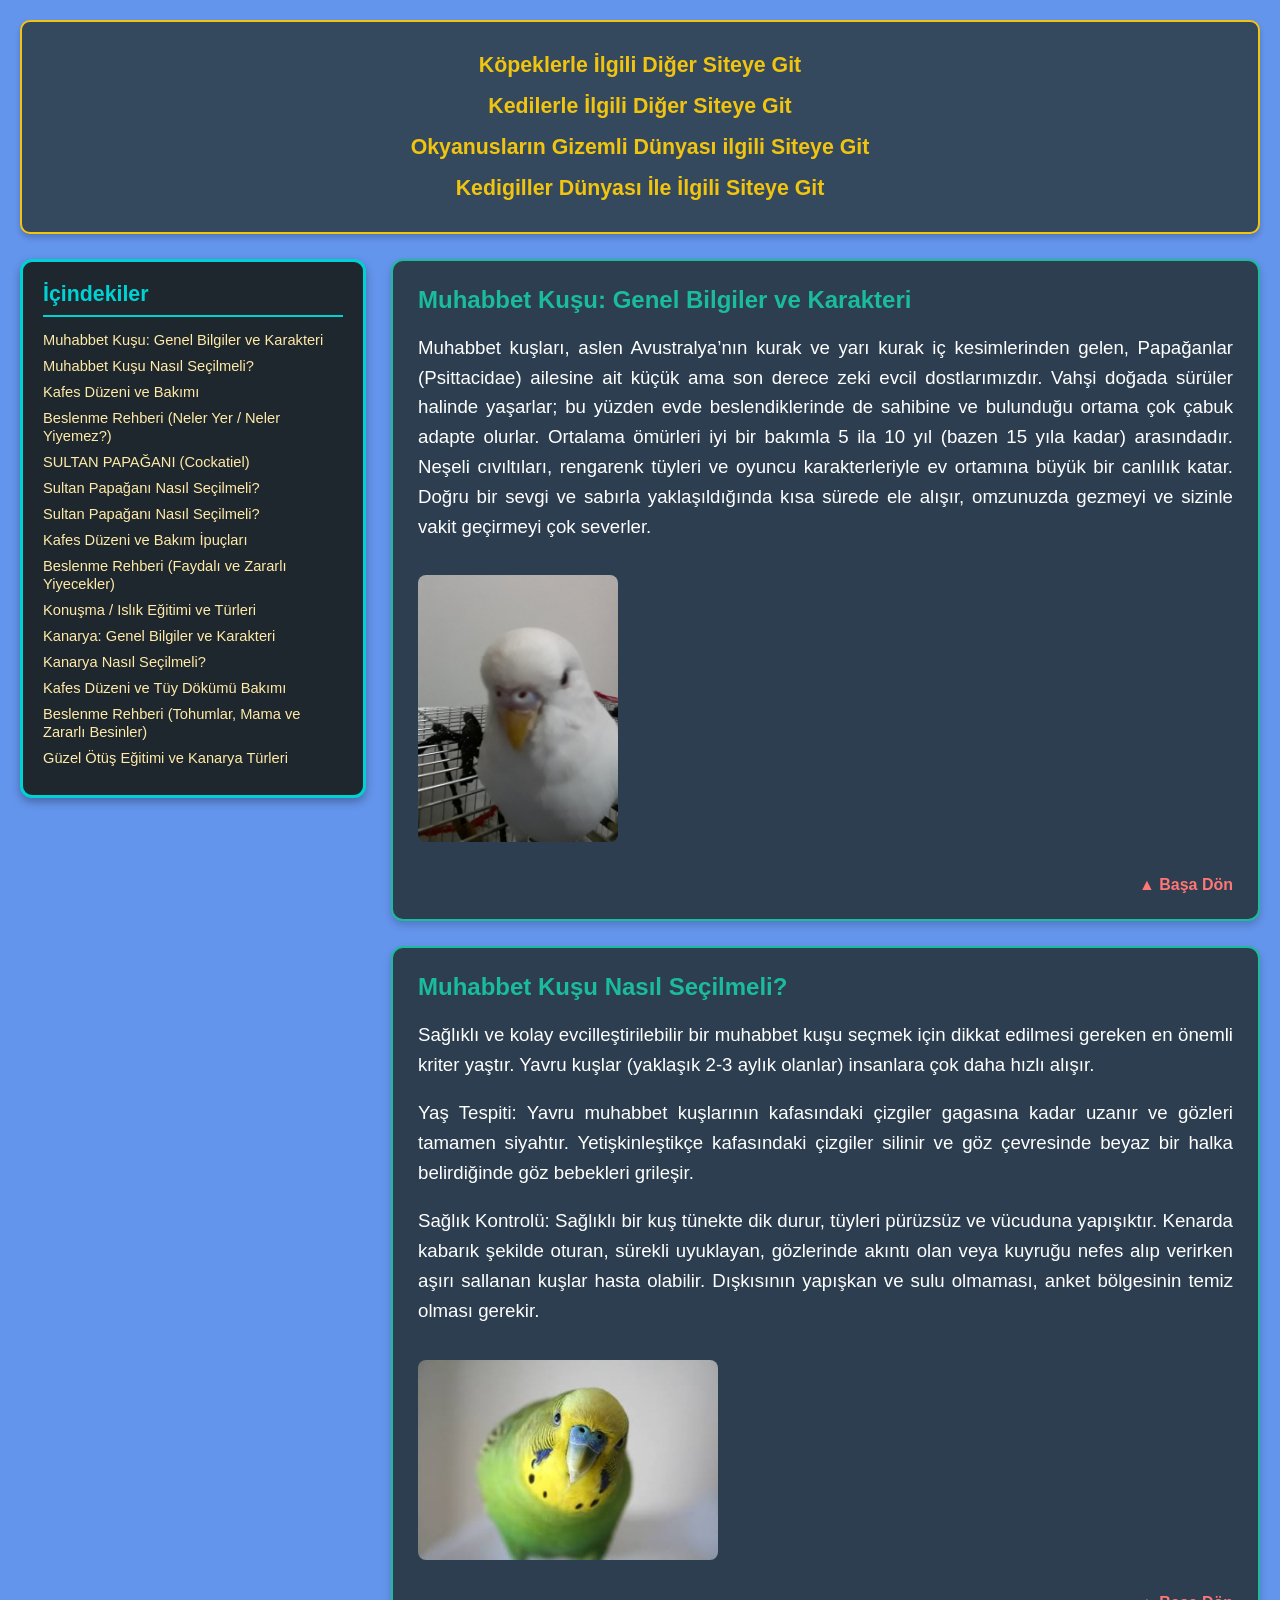
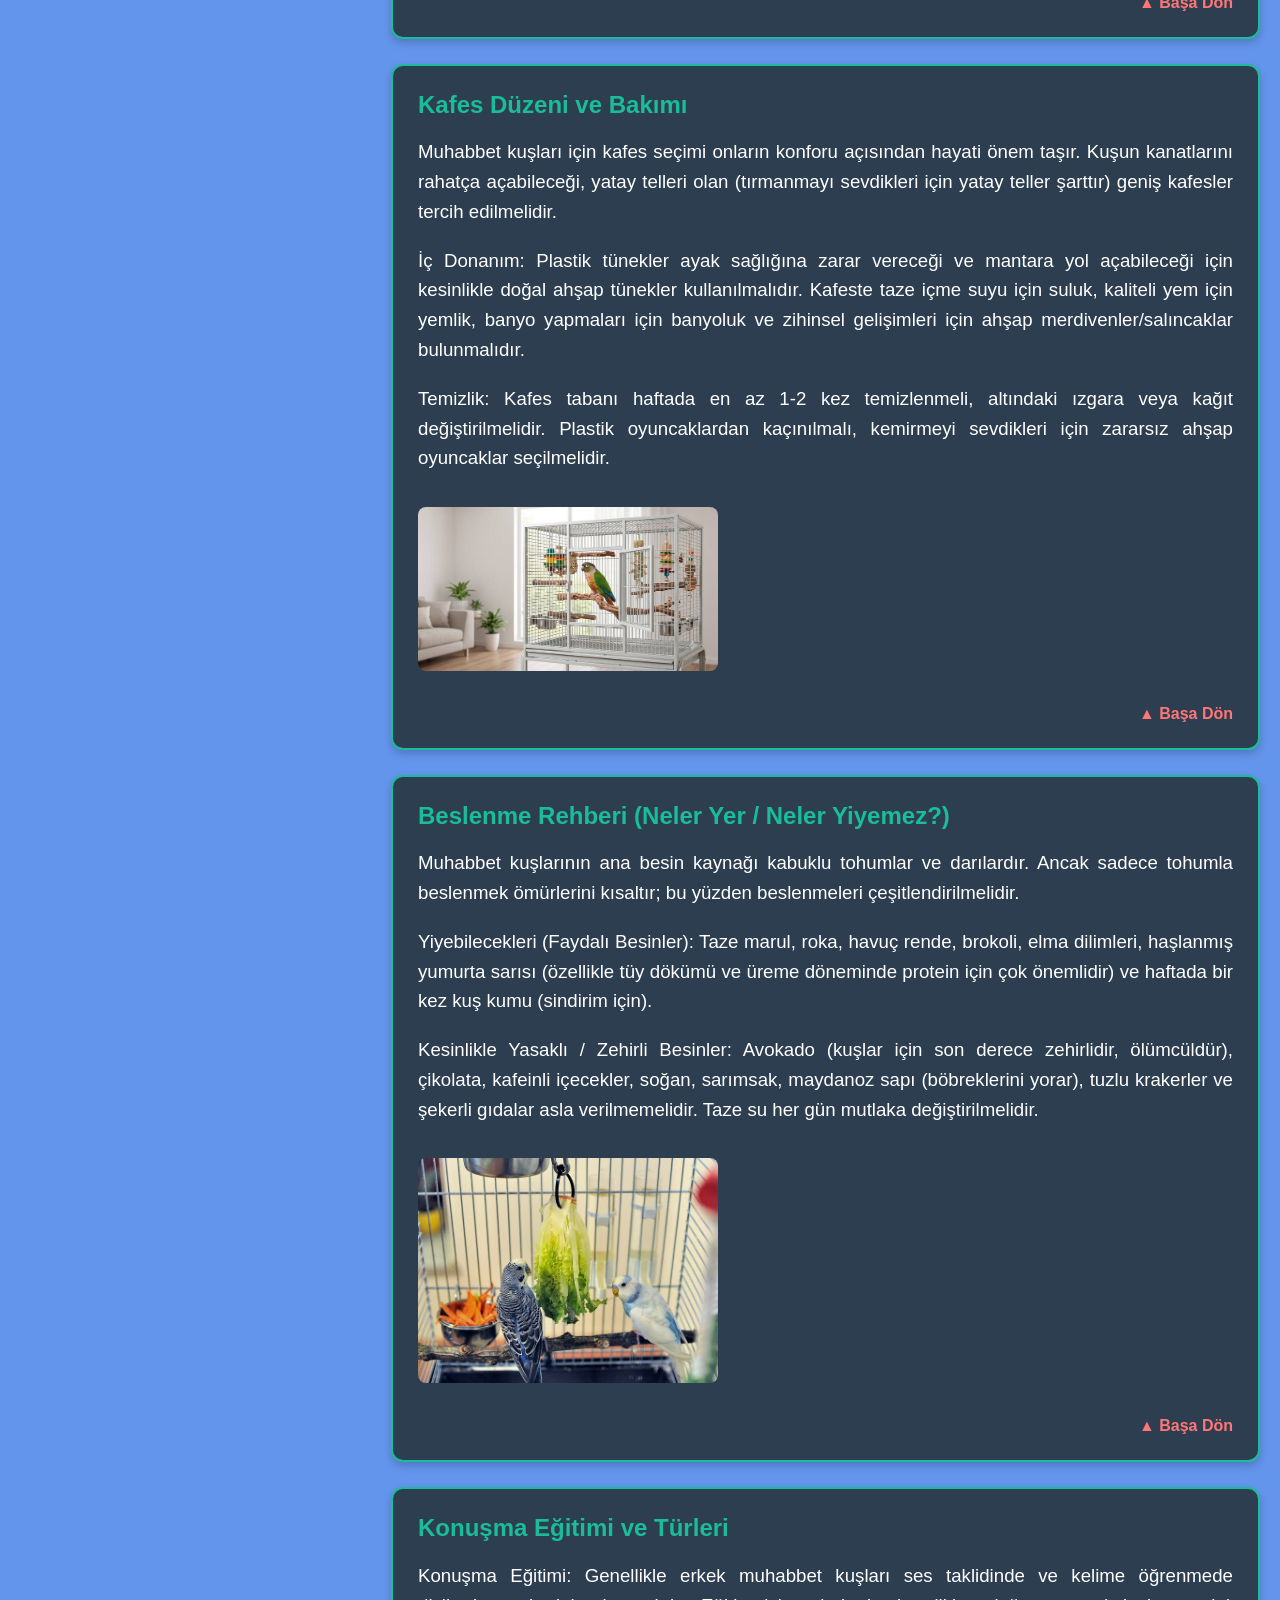
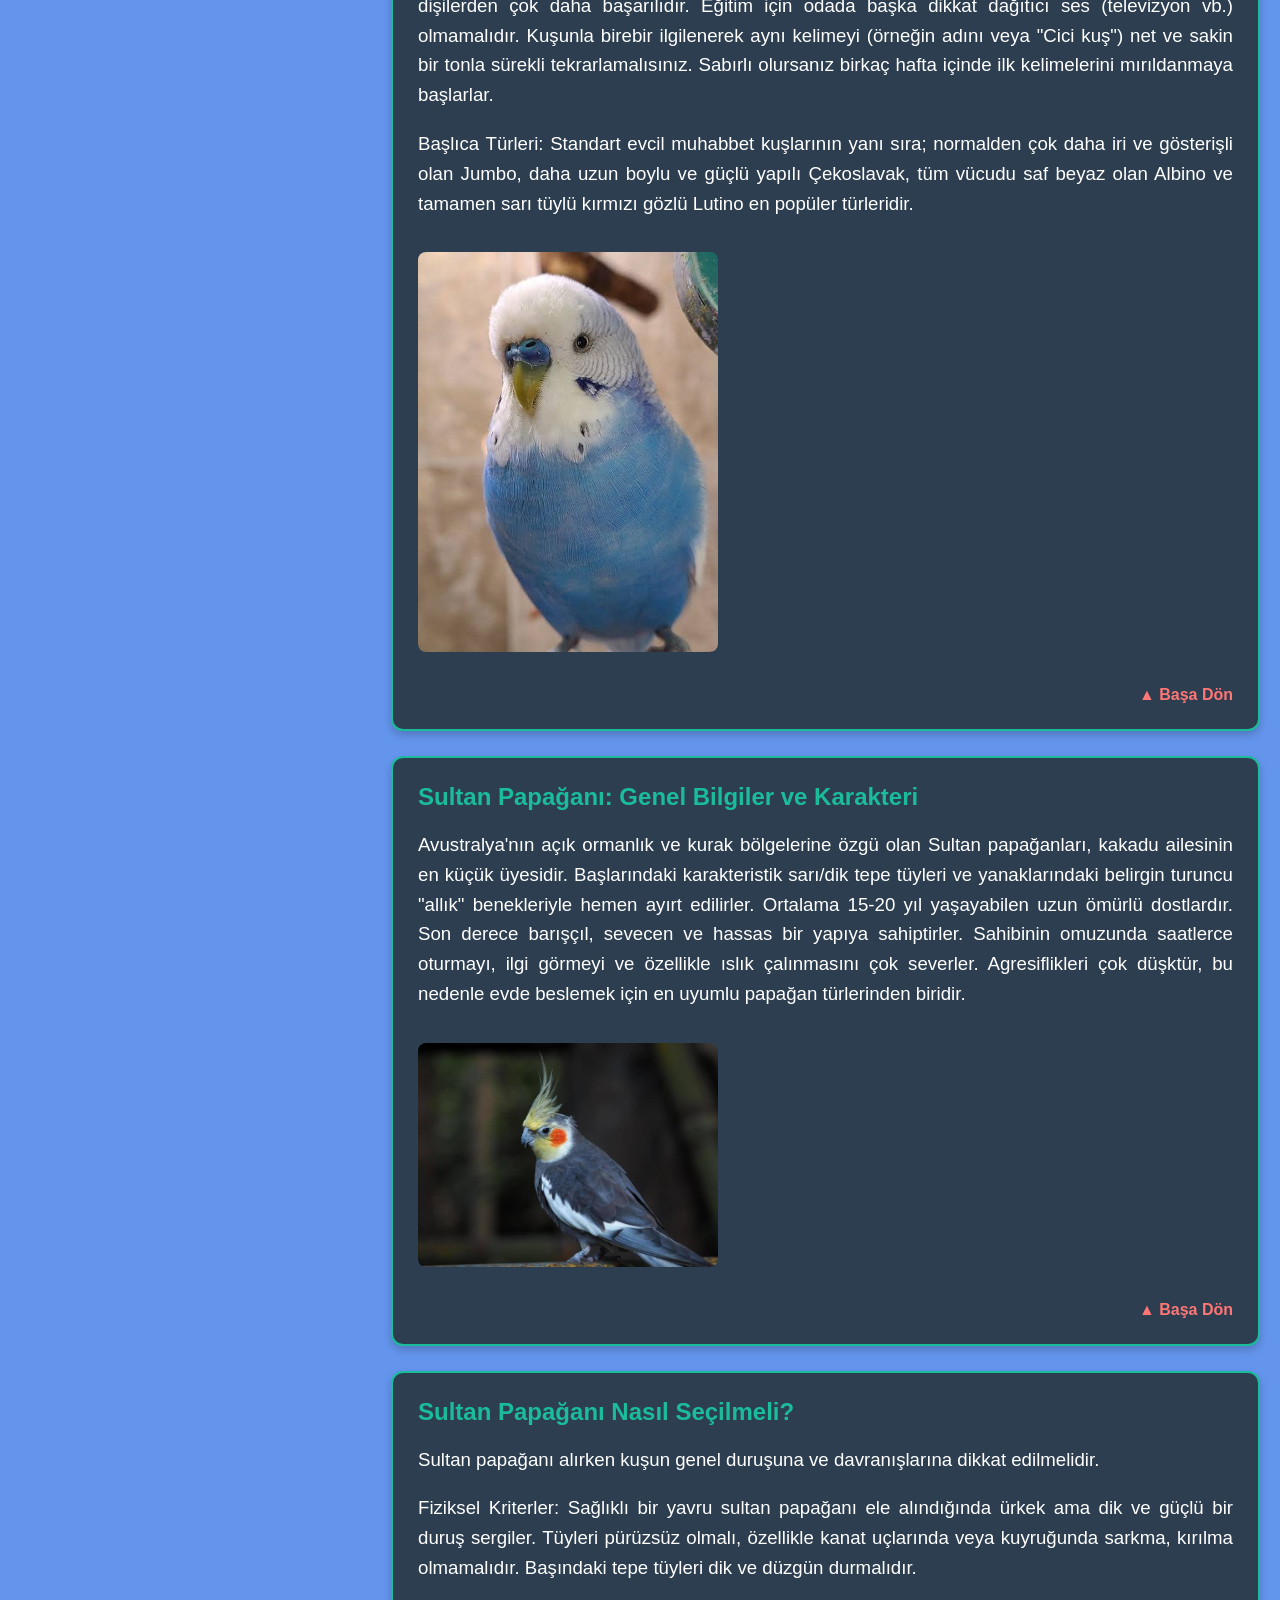
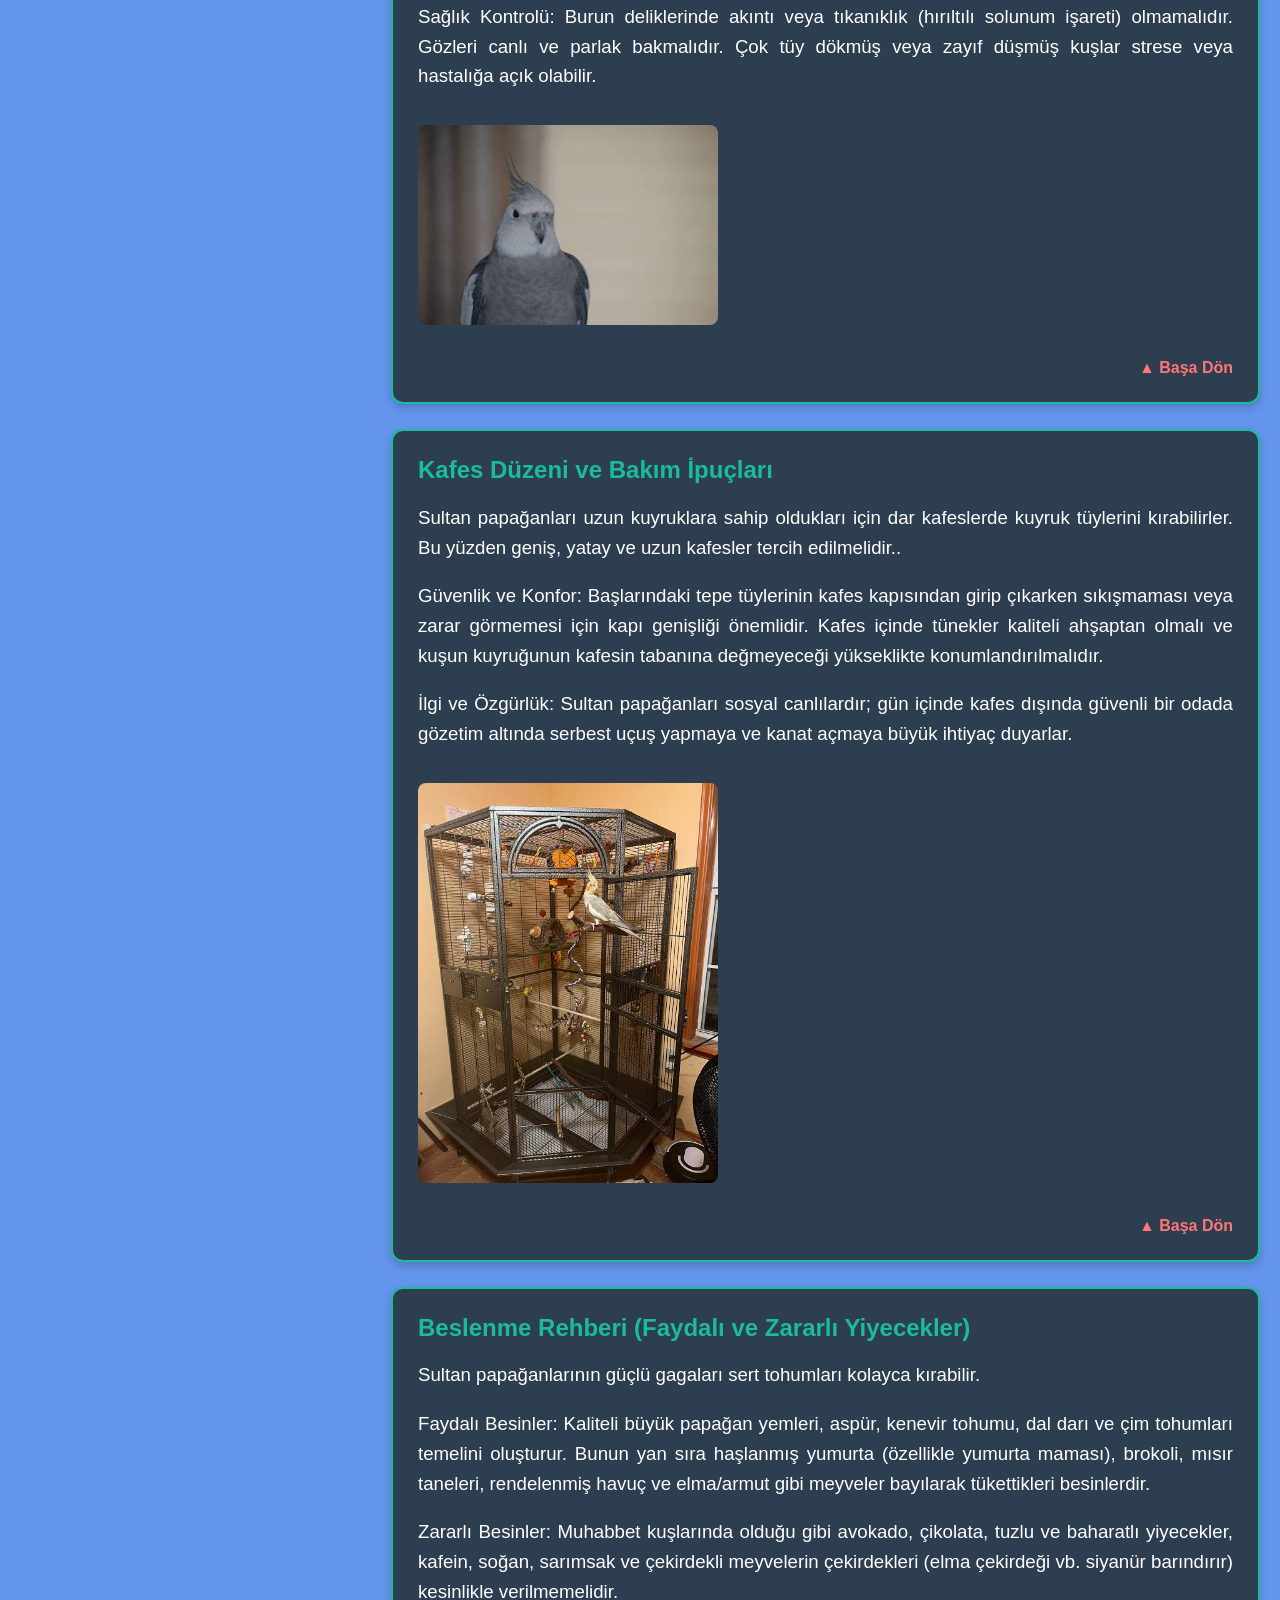
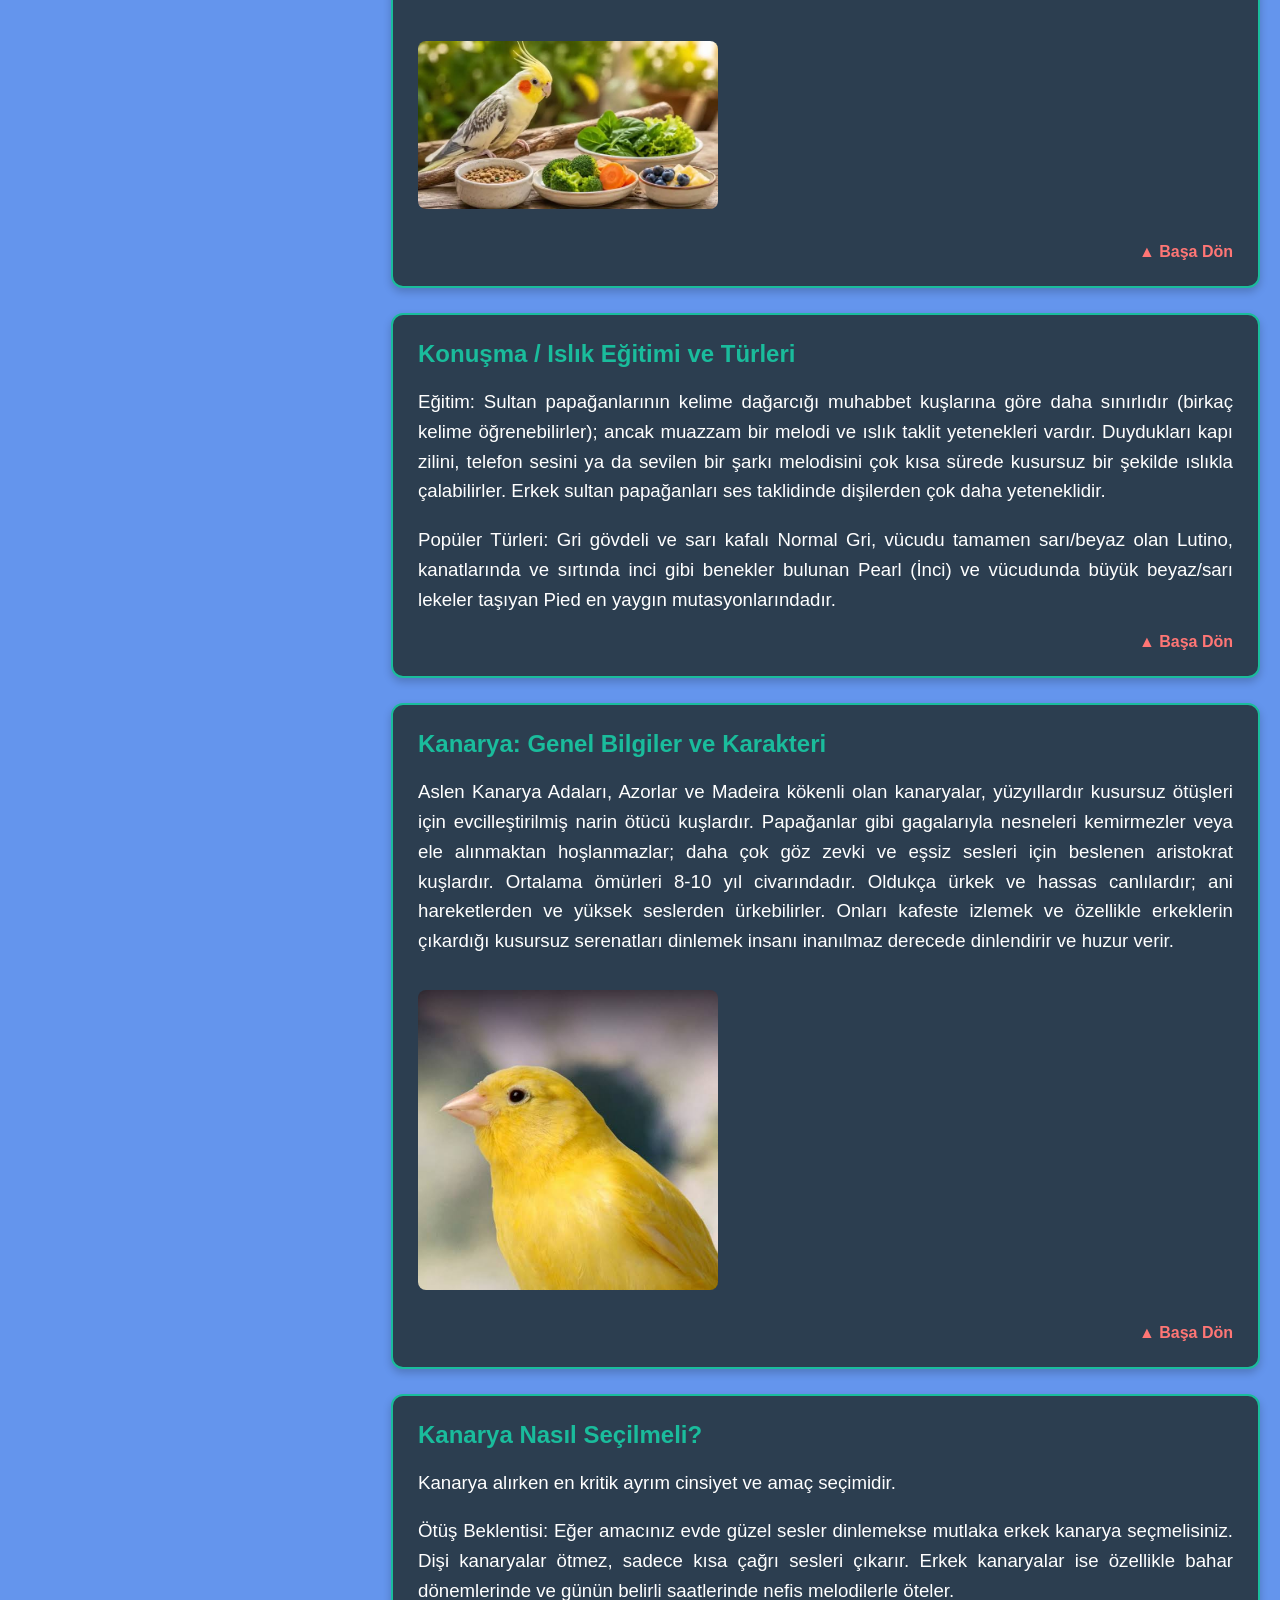
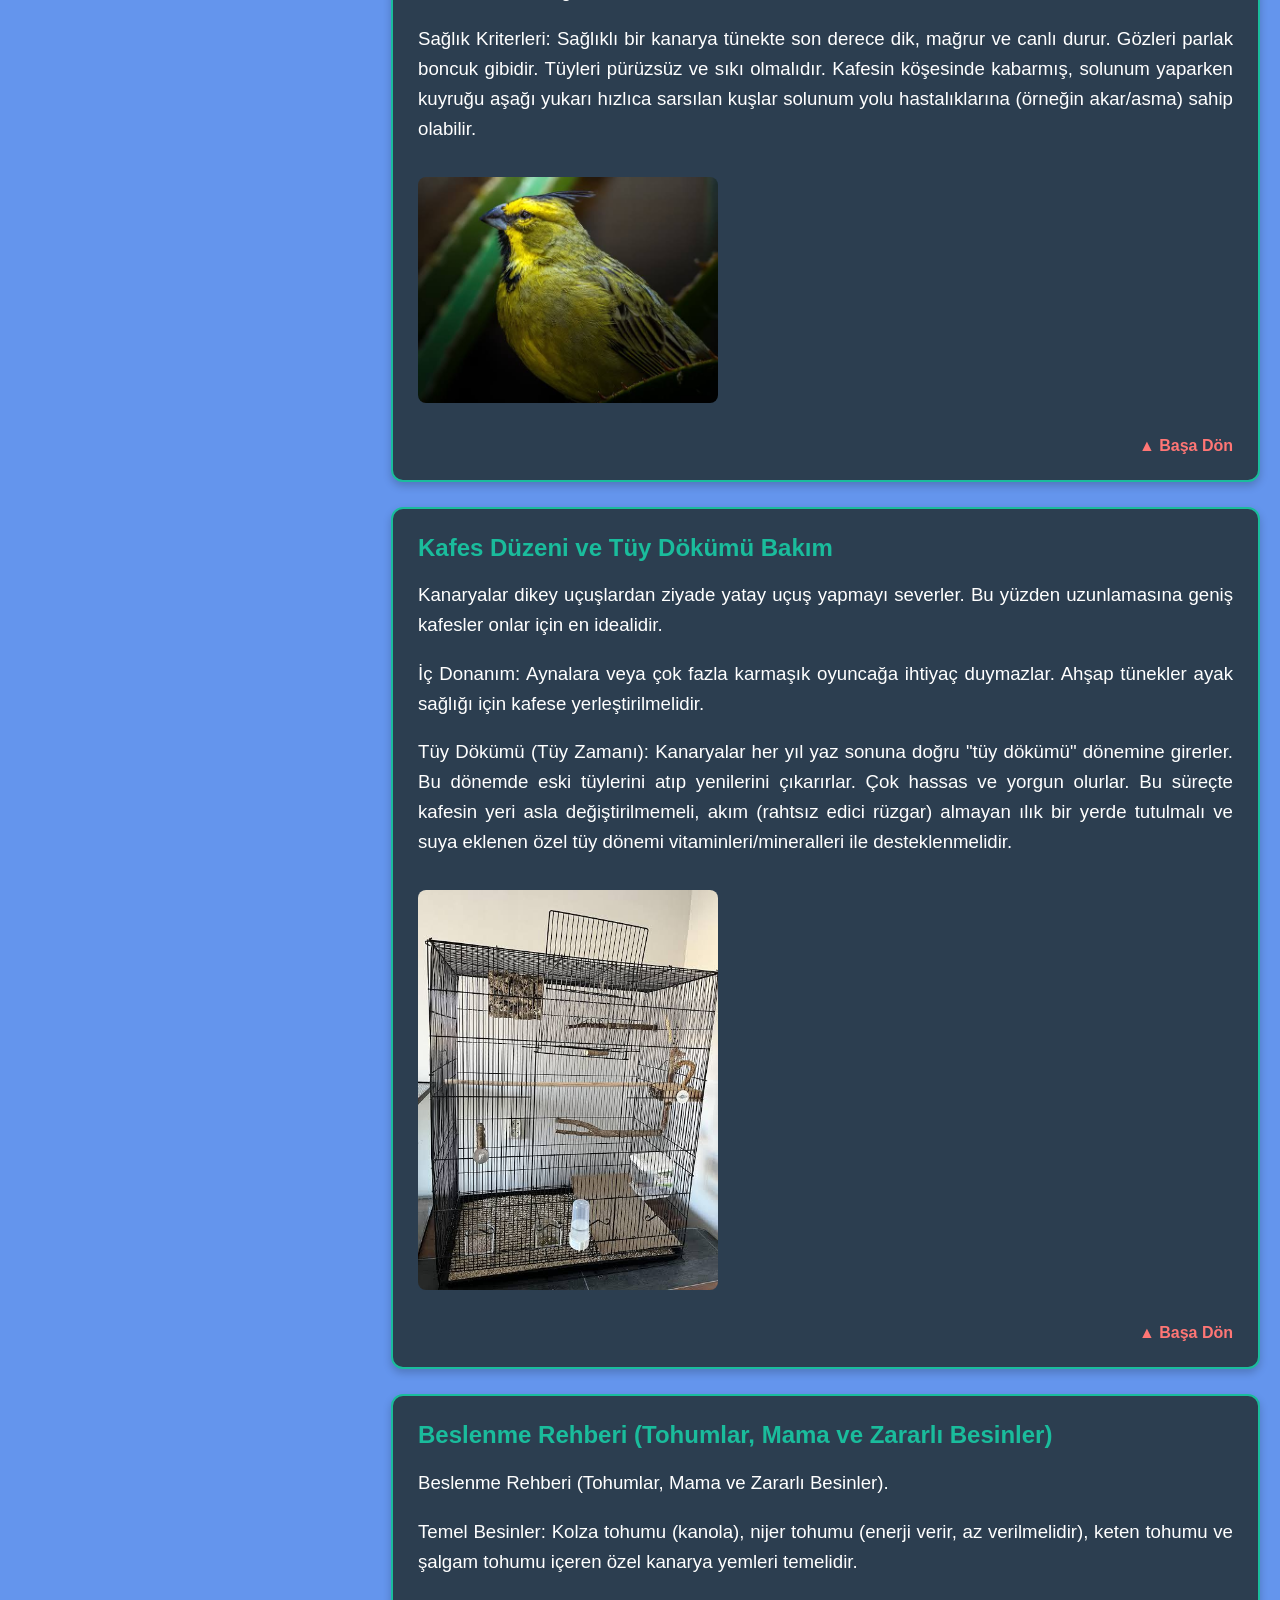
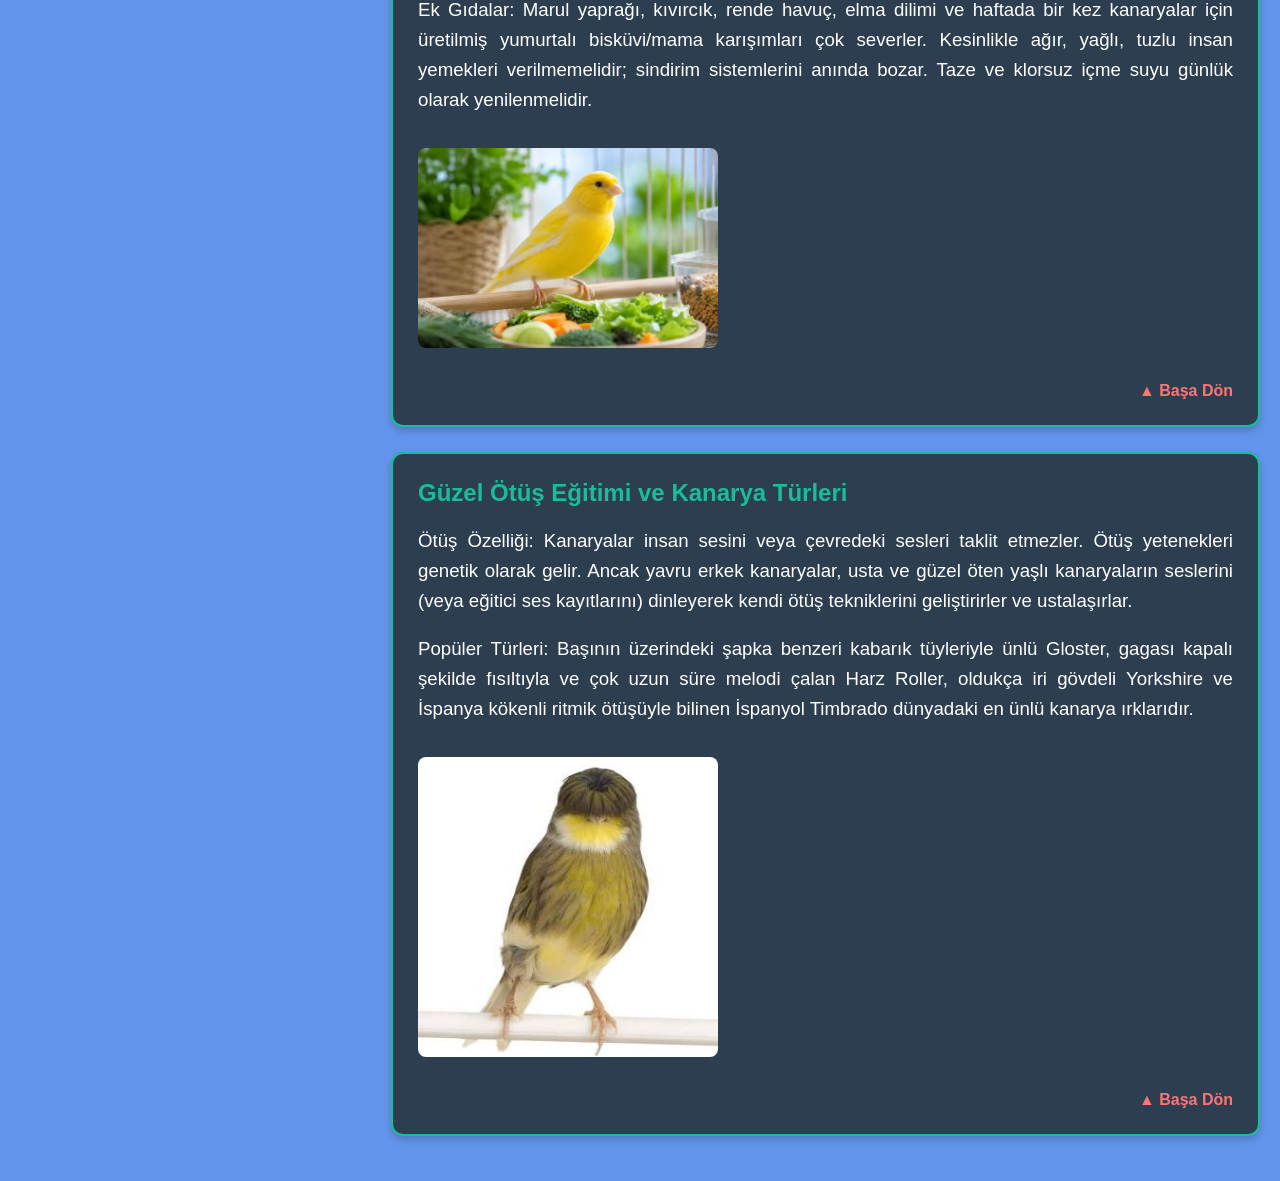
<file: index.html>
<!DOCTYPE html>
<html lang="tr">

<head>
    <meta charset="UTF-8">
    <meta name="viewport" content="width=device-width, initial-scale=1.0">
    <title>Kuşlar Hakkında Bilgiler</title>
    <!-- Harici CSS Bağlantısı -->
    <link rel="stylesheet" href="still.css">
</head>

<body id="top">

    <!-- 1. EN ÜSTTEKİ DİĞER SİTEYE GİDİLECEK KUTU -->
    <div class="ust-site-kutusu">
        <p><a href="kopek.html"> Köpeklerle İlgili Diğer Siteye Git</a></p>
        <p> <a href="kediler.html">Kedilerle İlgili Diğer Siteye Git</a></p>
        <p><a href="deniz.html">Okyanusların Gizemli Dünyası ilgili Siteye Git</a></p>
        <p><a href="vahsi.html">Kedigiller Dünyası İle İlgili Siteye Git  </a></p>
    </div>

    <!-- ANA YERLEŞİM (Sol Menü + Sağ Konu Kutuları) --> 
    <div class="ana-icerik-alani">

        <!-- SOL TARAF: İÇİNDEKİLER KUTUSU (Eksik maddeler eklendi) -->
        <div class="sol-menu-kutusu">
            <h1>İçindekiler</h1>
            <ul>
                <li><a href="#aa">Muhabbet Kuşu: Genel Bilgiler ve Karakteri</a></li>
                <li><a href="#ab">Muhabbet Kuşu Nasıl Seçilmeli?</a></li>
                <li><a href="#ac">Kafes Düzeni ve Bakımı</a></li>
                <li><a href="#ad">Beslenme Rehberi (Neler Yer / Neler Yiyemez?) </a></li>
                <li><a href="#ae">SULTAN PAPAĞANI (Cockatiel)</a></li>
                <li><a href="#af">Sultan Papağanı Nasıl Seçilmeli?</a></li>
                <li><a href="#ag">Sultan Papağanı Nasıl Seçilmeli?</a></li>
                <li><a href="#ah">Kafes Düzeni ve Bakım İpuçları</a></li>
                <li><a href="#ak">Beslenme Rehberi (Faydalı ve Zararlı Yiyecekler)</a></li>
                <li><a href="#al">Konuşma / Islık Eğitimi ve Türleri</a></li>
                <li><a href="#am">Kanarya: Genel Bilgiler ve Karakteri</a></li>
                <li><a href="#an">Kanarya Nasıl Seçilmeli?</a></li>
                <li><a href="#av">Kafes Düzeni ve Tüy Dökümü Bakımı</a></li>
                <li><a href="#ay">Beslenme Rehberi (Tohumlar, Mama ve Zararlı Besinler)</a></li>
                <li><a href="#az">Güzel Ötüş Eğitimi ve Kanarya Türleri</a></li>
            </ul>
        </div>

        <!-- SAĞ TARAF: TÜM KONU KUTULARI -->
        <div class="sag-konular-alani">

            <!-- KUTU 1 -->
            <div class="konu-kutusu">
                <h1 id="aa">Muhabbet Kuşu: Genel Bilgiler ve Karakteri </h1>
                <p> Muhabbet kuşları, aslen Avustralya’nın kurak ve yarı kurak iç kesimlerinden gelen, Papağanlar
                    (Psittacidae) ailesine ait küçük ama son derece zeki evcil dostlarımızdır. Vahşi doğada sürüler
                    halinde yaşarlar; bu yüzden evde beslendiklerinde de sahibine ve bulunduğu ortama çok çabuk adapte
                    olurlar. Ortalama ömürleri iyi bir bakımla 5 ila 10 yıl (bazen 15 yıla kadar) arasındadır. Neşeli
                    cıvıltıları, rengarenk tüyleri ve oyuncu karakterleriyle ev ortamına büyük bir canlılık katar. Doğru
                    bir sevgi ve sabırla yaklaşıldığında kısa sürede ele alışır, omzunuzda gezmeyi ve sizinle vakit
                    geçirmeyi çok severler.</p>
                <img src="mkus2.jpeg" alt="muhabbetkusu" width="200" height="200">
                <div class="basa-don"><a href="#top">▲ Başa Dön</a></div>
            </div>

            <!-- KUTU 2 -->
            <div class="konu-kutusu">
                <h1 id="ab">Muhabbet Kuşu Nasıl Seçilmeli?</h1>
                <p> Sağlıklı ve kolay evcilleştirilebilir bir muhabbet kuşu seçmek için dikkat edilmesi gereken en
                    önemli kriter yaştır. Yavru kuşlar (yaklaşık 2-3 aylık olanlar) insanlara çok daha hızlı alışır.</p>
                <p>Yaş Tespiti: Yavru muhabbet kuşlarının kafasındaki çizgiler gagasına kadar uzanır ve gözleri tamamen
                    siyahtır. Yetişkinleştikçe kafasındaki çizgiler silinir ve göz çevresinde beyaz bir halka
                    belirdiğinde göz bebekleri grileşir.</p>
                <p>Sağlık Kontrolü: Sağlıklı bir kuş tünekte dik durur, tüyleri pürüzsüz ve vücuduna yapışıktır. Kenarda
                    kabarık şekilde oturan, sürekli uyuklayan, gözlerinde akıntı olan veya kuyruğu nefes alıp verirken
                    aşırı sallanan kuşlar hasta olabilir. Dışkısının yapışkan ve sulu olmaması, anket bölgesinin temiz
                    olması gerekir.</p>
                <img src="mkus.jpeg" alt="iran" width="300" height="200">
                <div class="basa-don"><a href="#top">▲ Başa Dön</a></div>
            </div>

            <!-- KUTU 3 -->
            <div class="konu-kutusu">
                <h1 id="ac">Kafes Düzeni ve Bakımı</h1>
                <p> Muhabbet kuşları için kafes seçimi onların konforu açısından hayati önem taşır. Kuşun kanatlarını
                    rahatça açabileceği, yatay telleri olan (tırmanmayı sevdikleri için yatay teller şarttır) geniş
                    kafesler tercih edilmelidir.</p>
                <p>İç Donanım: Plastik tünekler ayak sağlığına zarar vereceği ve mantara yol açabileceği için kesinlikle
                    doğal ahşap tünekler kullanılmalıdır. Kafeste taze içme suyu için suluk, kaliteli yem için yemlik,
                    banyo yapmaları için banyoluk ve zihinsel gelişimleri için ahşap merdivenler/salıncaklar
                    bulunmalıdır.</p>
                <p>Temizlik: Kafes tabanı haftada en az 1-2 kez temizlenmeli, altındaki ızgara veya kağıt
                    değiştirilmelidir. Plastik oyuncaklardan kaçınılmalı, kemirmeyi sevdikleri için zararsız ahşap
                    oyuncaklar seçilmelidir.</p>
                <img src="mkus1.jpeg" alt="siyam" width="300" height="200">
                <div class="basa-don"><a href="#top">▲ Başa Dön</a></div>
            </div>

            <!-- KUTU 4 -->
            <div class="konu-kutusu">
                <h1 id="ad">Beslenme Rehberi (Neler Yer / Neler Yiyemez?)</h1>
                <p>Muhabbet kuşlarının ana besin kaynağı kabuklu tohumlar ve darılardır. Ancak sadece tohumla beslenmek
                    ömürlerini kısaltır; bu yüzden beslenmeleri çeşitlendirilmelidir.</p>
                <p>Yiyebilecekleri (Faydalı Besinler): Taze marul, roka, havuç rende, brokoli, elma dilimleri, haşlanmış
                    yumurta sarısı (özellikle tüy dökümü ve üreme döneminde protein için çok önemlidir) ve haftada bir
                    kez kuş kumu (sindirim için).</p>
                <p>Kesinlikle Yasaklı / Zehirli Besinler: Avokado (kuşlar için son derece zehirlidir, ölümcüldür),
                    çikolata, kafeinli içecekler, soğan, sarımsak, maydanoz sapı (böbreklerini yorar), tuzlu krakerler
                    ve şekerli gıdalar asla verilmemelidir. Taze su her gün mutlaka değiştirilmelidir.</p>
                <img src="mkus3.jpeg" alt="british" width="300" height="200">
                <div class="basa-don"><a href="#top">▲ Başa Dön</a></div>
            </div>

            <!-- KUTU 5 -->
            <div class="konu-kutusu">
                <h1 id="ae"> Konuşma Eğitimi ve Türleri</h1>
                <p>Konuşma Eğitimi: Genellikle erkek muhabbet kuşları ses taklidinde ve kelime öğrenmede dişilerden çok
                    daha başarılıdır. Eğitim için odada başka dikkat dağıtıcı ses (televizyon vb.) olmamalıdır. Kuşunla
                    birebir ilgilenerek aynı kelimeyi (örneğin adını veya "Cici kuş") net ve sakin bir tonla sürekli
                    tekrarlamalısınız. Sabırlı olursanız birkaç hafta içinde ilk kelimelerini mırıldanmaya başlarlar.
                </p>
                <p>Başlıca Türleri: Standart evcil muhabbet kuşlarının yanı sıra; normalden çok daha iri ve gösterişli
                    olan Jumbo, daha uzun boylu ve güçlü yapılı Çekoslavak, tüm vücudu saf beyaz olan Albino ve tamamen
                    sarı tüylü kırmızı gözlü Lutino en popüler türleridir.</p>
                <img src="mkus4.jpeg" alt="maine" width="300" height="200">
                <div class="basa-don"><a href="#top">▲ Başa Dön</a></div>
            </div>

            <!-- KUTU 6 -->
            <div class="konu-kutusu">
                <h1 id="af">Sultan Papağanı: Genel Bilgiler ve Karakteri</h1>
                <p>Avustralya'nın açık ormanlık ve kurak bölgelerine özgü olan Sultan papağanları, kakadu ailesinin en
                    küçük üyesidir. Başlarındaki karakteristik sarı/dik tepe tüyleri ve yanaklarındaki belirgin turuncu
                    "allık" benekleriyle hemen ayırt edilirler. Ortalama 15-20 yıl yaşayabilen uzun ömürlü dostlardır.
                    Son derece barışçıl, sevecen ve hassas bir yapıya sahiptirler. Sahibinin omuzunda saatlerce
                    oturmayı, ilgi görmeyi ve özellikle ıslık çalınmasını çok severler. Agresiflikleri çok düşktür, bu
                    nedenle evde beslemek için en uyumlu papağan türlerinden biridir.</p>
                <img src="skus.jpeg" alt="ankara" width="300" height="200">
                <div class="basa-don"><a href="#top">▲ Başa Dön</a></div>
            </div>

            <!-- KUTU 7 -->
            <div class="konu-kutusu">
                <h1 id="ag">Sultan Papağanı Nasıl Seçilmeli?</h1>
                <p>Sultan papağanı alırken kuşun genel duruşuna ve davranışlarına dikkat edilmelidir.</p>
                <p>Fiziksel Kriterler: Sağlıklı bir yavru sultan papağanı ele alındığında ürkek ama dik ve güçlü bir
                    duruş sergiler. Tüyleri pürüzsüz olmalı, özellikle kanat uçlarında veya kuyruğunda sarkma, kırılma
                    olmamalıdır. Başındaki tepe tüyleri dik ve düzgün durmalıdır.</p>
                <p>Sağlık Kontrolü: Burun deliklerinde akıntı veya tıkanıklık (hırıltılı solunum işareti) olmamalıdır.
                    Gözleri canlı ve parlak bakmalıdır. Çok tüy dökmüş veya zayıf düşmüş kuşlar strese veya hastalığa
                    açık olabilir.</p>
                <img src="skus1.jpeg" alt="van" width="300" height="200">
                <div class="basa-don"><a href="#top">▲ Başa Dön</a></div>
            </div>

            <!-- KUTU 8 -->
            <div class="konu-kutusu">
                <h1 id="ah">Kafes Düzeni ve Bakım İpuçları</h1>
                <p>Sultan papağanları uzun kuyruklara sahip oldukları için dar kafeslerde kuyruk tüylerini kırabilirler.
                    Bu yüzden geniş, yatay ve uzun kafesler tercih edilmelidir..</p>
                <p>Güvenlik ve Konfor: Başlarındaki tepe tüylerinin kafes kapısından girip çıkarken sıkışmaması veya
                    zarar görmemesi için kapı genişliği önemlidir. Kafes içinde tünekler kaliteli ahşaptan olmalı ve
                    kuşun kuyruğunun kafesin tabanına değmeyeceği yükseklikte konumlandırılmalıdır.</p>
                <p>İlgi ve Özgürlük: Sultan papağanları sosyal canlılardır; gün içinde kafes dışında güvenli bir odada
                    gözetim altında serbest uçuş yapmaya ve kanat açmaya büyük ihtiyaç duyarlar.</p>
                <img src="skus2.jpeg" alt="scottish" width="300" height="200">
                <div class="basa-don"><a href="#top">▲ Başa Dön</a></div>
            </div>

            <!-- KUTU 9 -->
            <div class="konu-kutusu">
                <h1 id="ak">Beslenme Rehberi (Faydalı ve Zararlı Yiyecekler)</h1>
                <p>Sultan papağanlarının güçlü gagaları sert tohumları kolayca kırabilir.</p>
                <p> Faydalı Besinler: Kaliteli büyük papağan yemleri, aspür, kenevir tohumu, dal darı ve çim tohumları
                    temelini oluşturur. Bunun yan sıra haşlanmış yumurta (özellikle yumurta maması), brokoli, mısır
                    taneleri, rendelenmiş havuç ve elma/armut gibi meyveler bayılarak tükettikleri besinlerdir.</p>
                <p>Zararlı Besinler: Muhabbet kuşlarında olduğu gibi avokado, çikolata, tuzlu ve baharatlı yiyecekler,
                    kafein, soğan, sarımsak ve çekirdekli meyvelerin çekirdekleri (elma çekirdeği vb. siyanür
                    barındırır) kesinlikle verilmemelidir.</p>
                <img src="skus3.jpeg" alt="bengal" width="300" height="200">
                <div class="basa-don"><a href="#top">▲ Başa Dön</a></div>
            </div>

            <!-- KUTU 10 -->
            <div class="konu-kutusu">
                <h1 id="al">Konuşma / Islık Eğitimi ve Türleri</h1>
                <p>Eğitim: Sultan papağanlarının kelime dağarcığı muhabbet kuşlarına göre daha sınırlıdır (birkaç kelime
                    öğrenebilirler); ancak muazzam bir melodi ve ıslık taklit yetenekleri vardır. Duydukları kapı
                    zilini, telefon sesini ya da sevilen bir şarkı melodisini çok kısa sürede kusursuz bir şekilde
                    ıslıkla çalabilirler. Erkek sultan papağanları ses taklidinde dişilerden çok daha yeteneklidir.</p>
                <p>Popüler Türleri: Gri gövdeli ve sarı kafalı Normal Gri, vücudu tamamen sarı/beyaz olan Lutino,
                    kanatlarında ve sırtında inci gibi benekler bulunan Pearl (İnci) ve vücudunda büyük beyaz/sarı
                    lekeler taşıyan Pied en yaygın mutasyonlarındadır.</p>
                <div class="basa-don"><a href="#top">▲ Başa Dön</a></div>
            </div>

            <!-- KUTU 11 -->
            <div class="konu-kutusu">
                <h1 id="am">Kanarya: Genel Bilgiler ve Karakteri</h1>
                <p>Aslen Kanarya Adaları, Azorlar ve Madeira kökenli olan kanaryalar, yüzyıllardır
                    kusursuz ötüşleri için evcilleştirilmiş narin ötücü kuşlardır. Papağanlar gibi gagalarıyla nesneleri
                    kemirmezler veya ele alınmaktan hoşlanmazlar; daha çok göz zevki ve eşsiz sesleri için beslenen
                    aristokrat kuşlardır. Ortalama ömürleri 8-10 yıl civarındadır. Oldukça ürkek ve hassas canlılardır;
                    ani hareketlerden ve yüksek seslerden ürkebilirler. Onları kafeste izlemek ve özellikle erkeklerin
                    çıkardığı kusursuz serenatları dinlemek insanı inanılmaz derecede dinlendirir ve huzur verir.</p>
                <img src="kkus.jpeg" alt="sarman" width="300" height="200">
                <div class="basa-don"><a href="#top">▲ Başa Dön</a></div>
            </div>

            <!-- KUTU 12 -->
            <div class="konu-kutusu">
                <h1 id="an">Kanarya Nasıl Seçilmeli?</h1>
                <p>Kanarya alırken en kritik ayrım cinsiyet ve amaç seçimidir.</p>
                <p>Ötüş Beklentisi: Eğer amacınız evde güzel sesler dinlemekse mutlaka erkek kanarya seçmelisiniz. Dişi
                    kanaryalar ötmez, sadece kısa çağrı sesleri çıkarır. Erkek kanaryalar ise özellikle bahar
                    dönemlerinde ve günün belirli saatlerinde nefis melodilerle öteler.</p>
                <p>Sağlık Kriterleri: Sağlıklı bir kanarya tünekte son derece dik, mağrur ve canlı durur. Gözleri parlak
                    boncuk gibidir. Tüyleri pürüzsüz ve sıkı olmalıdır. Kafesin köşesinde kabarmış, solunum yaparken
                    kuyruğu aşağı yukarı hızlıca sarsılan kuşlar solunum yolu hastalıklarına (örneğin akar/asma) sahip
                    olabilir.</p>
                <img src="kkus1.jpeg" alt="" width="300" height="200">
                <div class="basa-don"><a href="#top">▲ Başa Dön</a></div>
            </div>

            <!-- KUTU 13 -->
            <div class="konu-kutusu">
                <h1 id="av">Kafes Düzeni ve Tüy Dökümü Bakım</h1>
                <p>Kanaryalar dikey uçuşlardan ziyade yatay uçuş yapmayı severler. Bu yüzden uzunlamasına geniş kafesler
                    onlar için en idealidir.</p>
                <p>İç Donanım: Aynalara veya çok fazla karmaşık oyuncağa ihtiyaç duymazlar. Ahşap tünekler ayak sağlığı
                    için kafese yerleştirilmelidir.</p>
                <p>Tüy Dökümü (Tüy Zamanı): Kanaryalar her yıl yaz sonuna doğru "tüy dökümü" dönemine girerler. Bu
                    dönemde eski tüylerini atıp yenilerini çıkarırlar. Çok hassas ve yorgun olurlar. Bu süreçte kafesin
                    yeri asla değiştirilmemeli, akım (rahtsız edici rüzgar) almayan ılık bir yerde tutulmalı ve suya
                    eklenen özel tüy dönemi vitaminleri/mineralleri ile desteklenmelidir.</p>
                <img src="kkus2.jpeg" alt="" width="300" height="200">
                <div class="basa-don"><a href="#top">▲ Başa Dön</a></div>
            </div>
            <!-- KUTU 14 -->
            <div class="konu-kutusu">
                <h1 id="ay">Beslenme Rehberi (Tohumlar, Mama ve Zararlı Besinler)</h1>
                <p>Beslenme Rehberi (Tohumlar, Mama ve Zararlı Besinler).</p>
                <p>Temel Besinler: Kolza tohumu (kanola), nijer tohumu (enerji verir, az verilmelidir), keten tohumu ve
                    şalgam tohumu içeren özel kanarya yemleri temelidir.</p>
                <p>Ek Gıdalar: Marul yaprağı, kıvırcık, rende havuç, elma dilimi ve haftada bir kez kanaryalar için
                    üretilmiş yumurtalı bisküvi/mama karışımları çok severler. Kesinlikle ağır, yağlı, tuzlu insan
                    yemekleri verilmemelidir; sindirim sistemlerini anında bozar. Taze ve klorsuz içme suyu günlük
                    olarak yenilenmelidir.</p>
                <img src="kkus3.jpeg" alt="" width="300" height="200">
                <div class="basa-don"><a href="#top">▲ Başa Dön</a></div>
            </div>
            <!-- KUTU 15 -->
            <div class="konu-kutusu">
                <h1 id="az">Güzel Ötüş Eğitimi ve Kanarya Türleri</h1>
                <p>Ötüş Özelliği: Kanaryalar insan sesini veya çevredeki sesleri taklit etmezler. Ötüş yetenekleri
                    genetik olarak gelir. Ancak yavru erkek kanaryalar, usta ve güzel öten yaşlı kanaryaların seslerini
                    (veya eğitici ses kayıtlarını) dinleyerek kendi ötüş tekniklerini geliştirirler ve ustalaşırlar.
                </p>
                <p>Popüler Türleri: Başının üzerindeki şapka benzeri kabarık tüyleriyle ünlü Gloster, gagası kapalı
                    şekilde fısıltıyla ve çok uzun süre melodi çalan Harz Roller, oldukça iri gövdeli Yorkshire ve
                    İspanya kökenli ritmik ötüşüyle bilinen İspanyol Timbrado dünyadaki en ünlü kanarya ırklarıdır.</p>
                <img src="kkus4.jpeg" alt="" width="300" height="   ">
                <div class="basa-don"><a href="#top">▲ Başa Dön</a></div>
            </div>


        </div> <!-- Sağ Konular Alanı Bitiş -->

    </div> <!-- Ana İçerik Alanı Bitiş -->

</body>

</html>
</file>
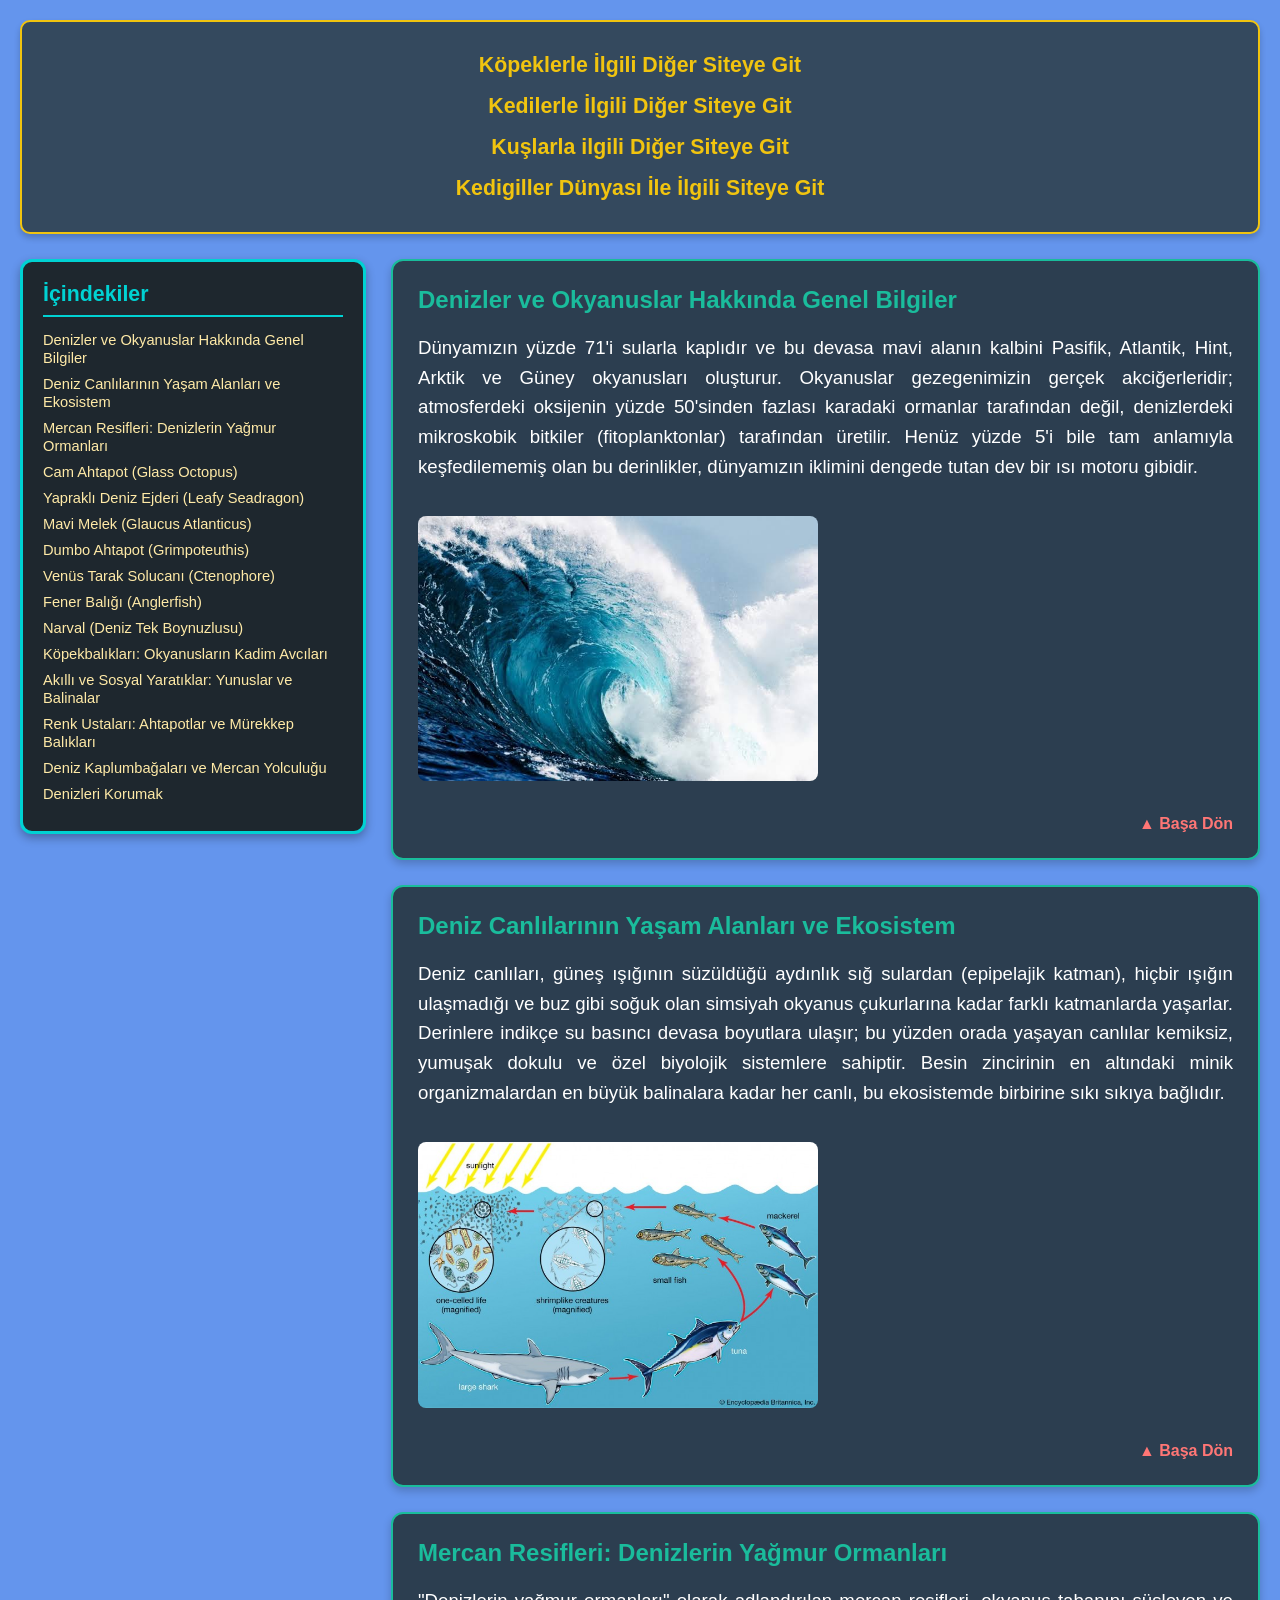
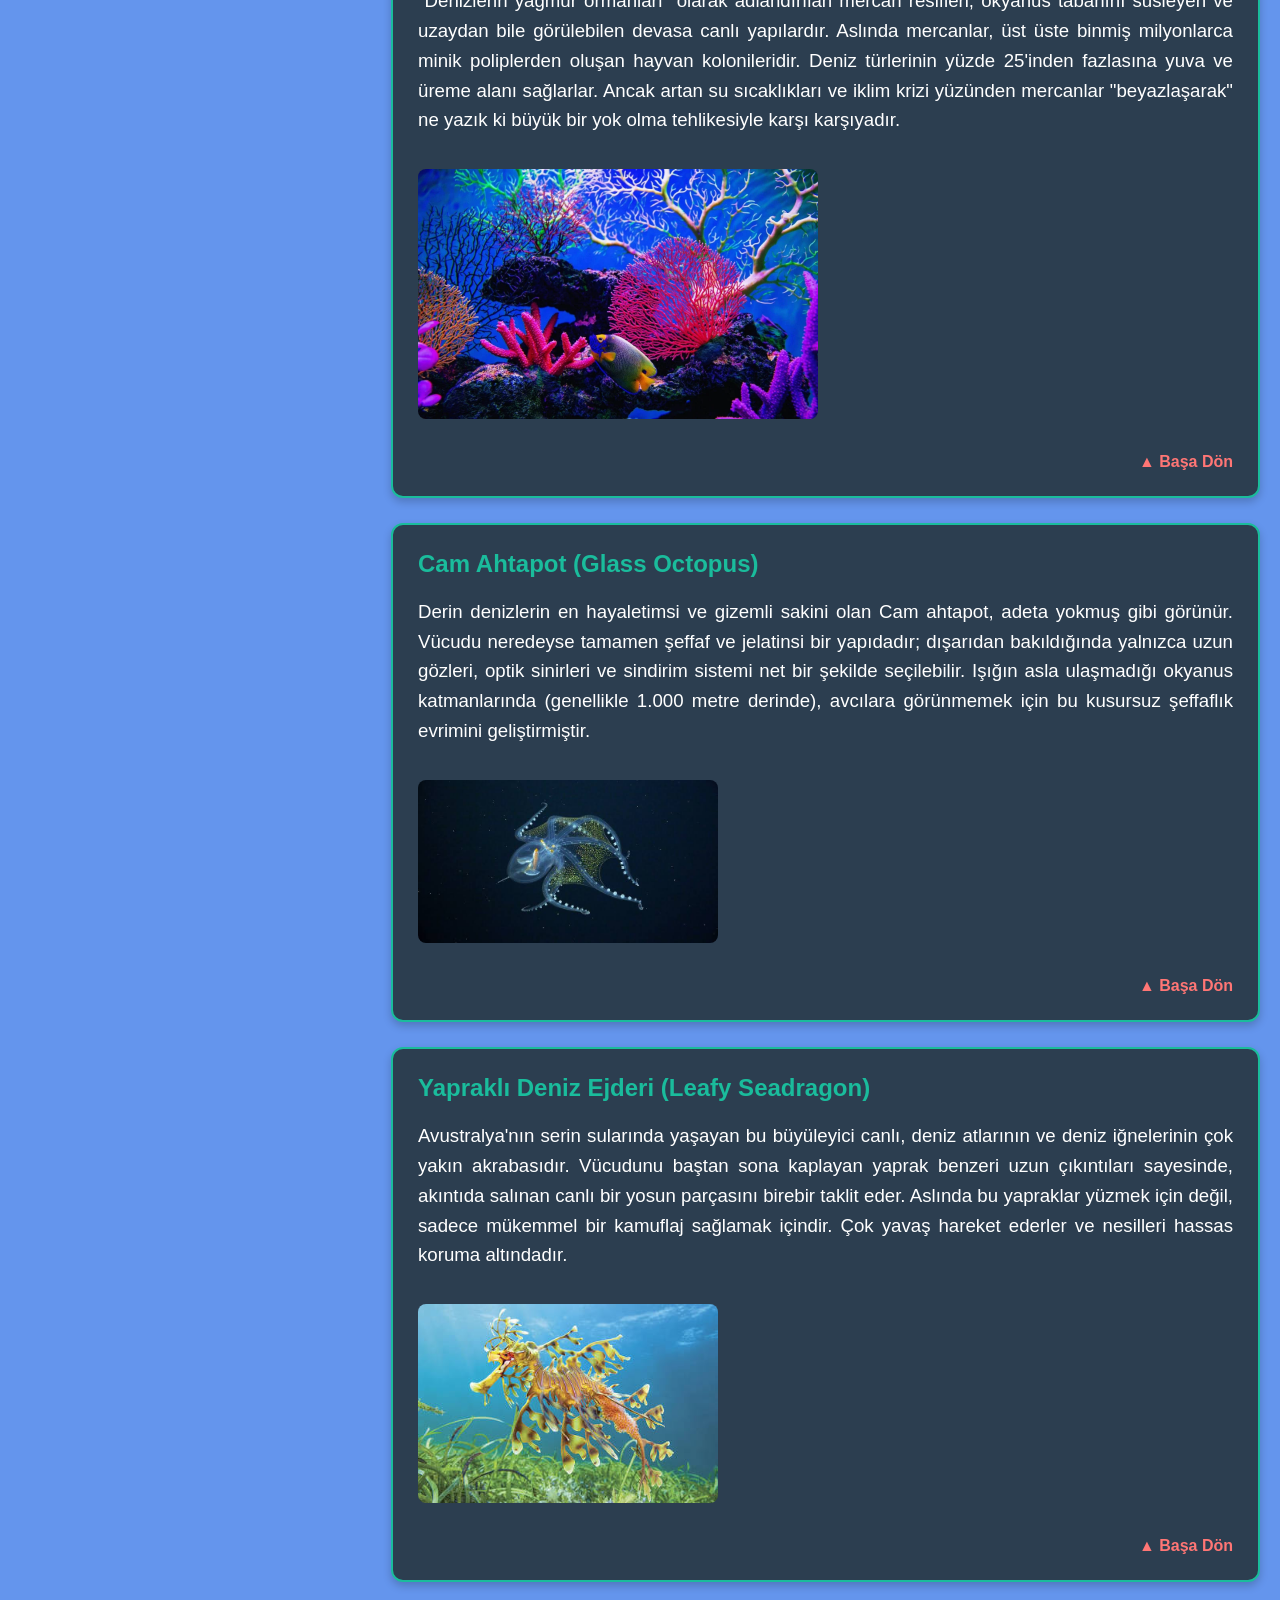
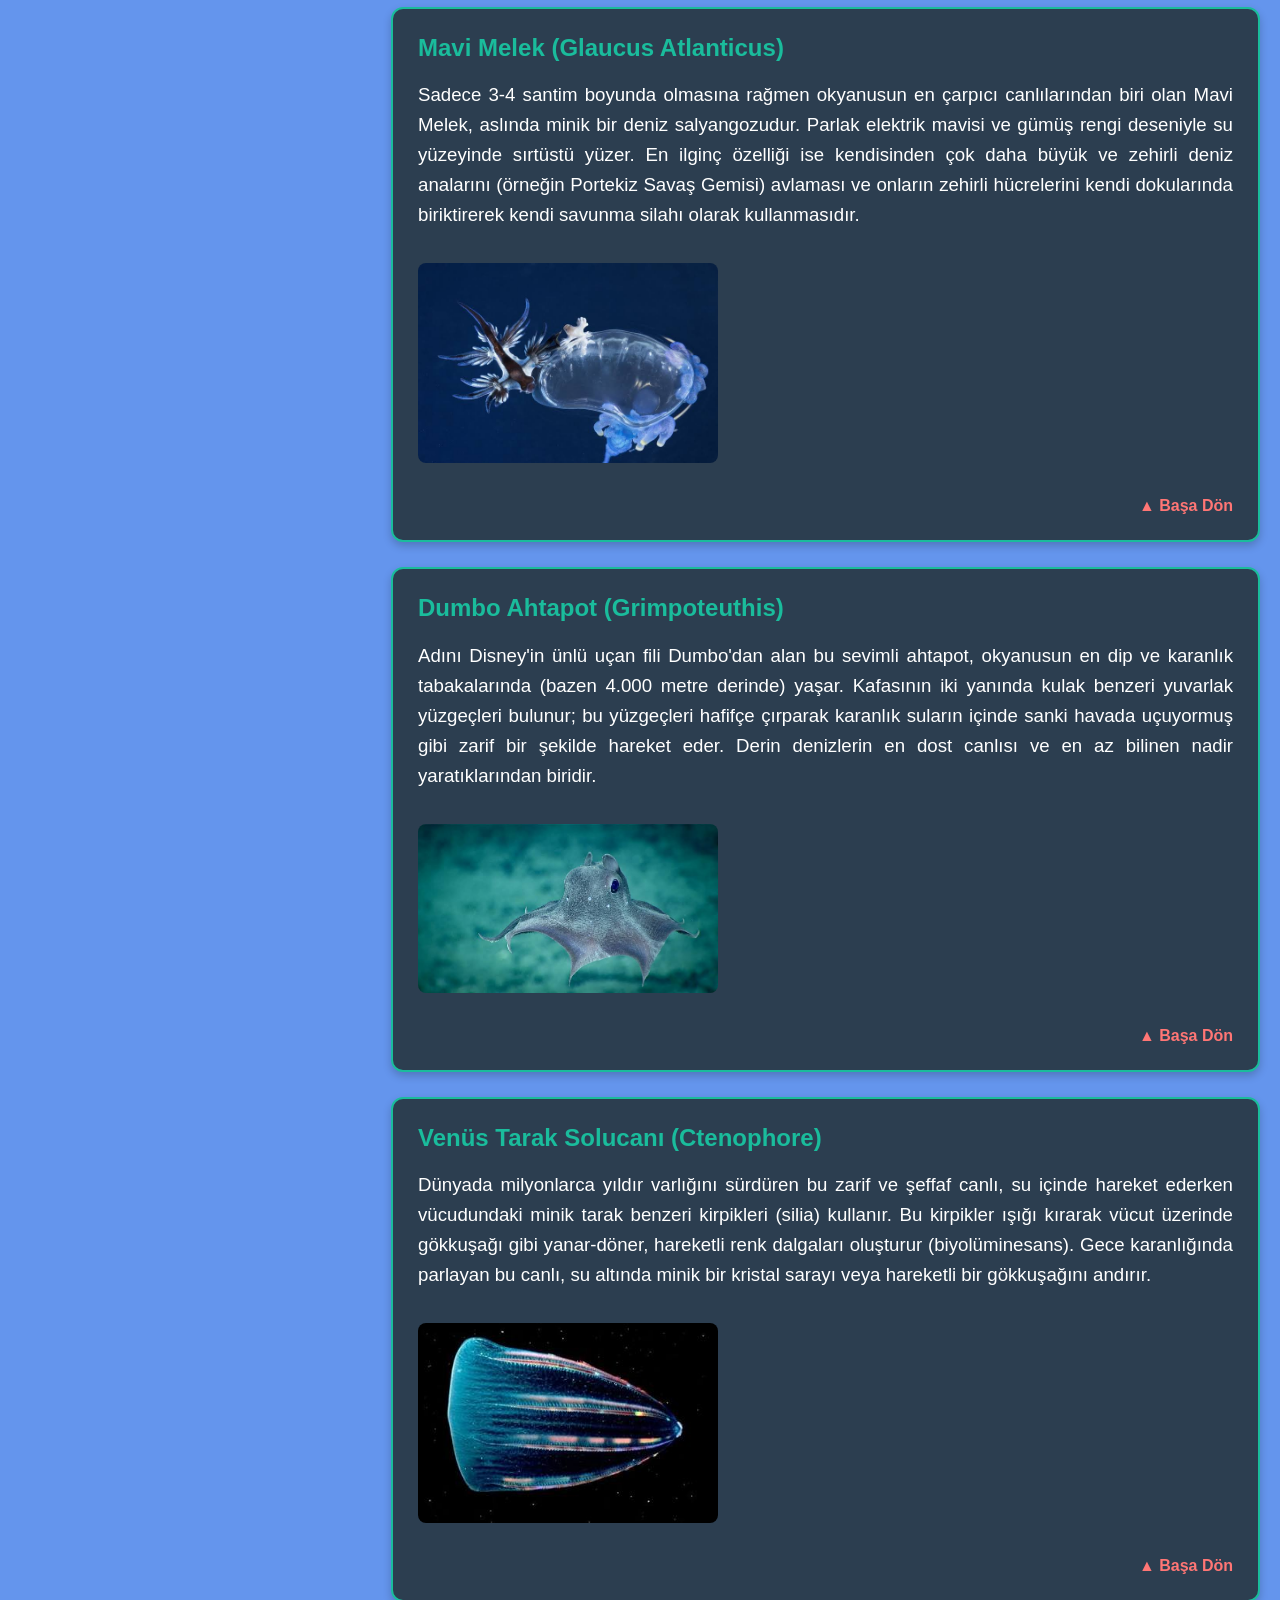
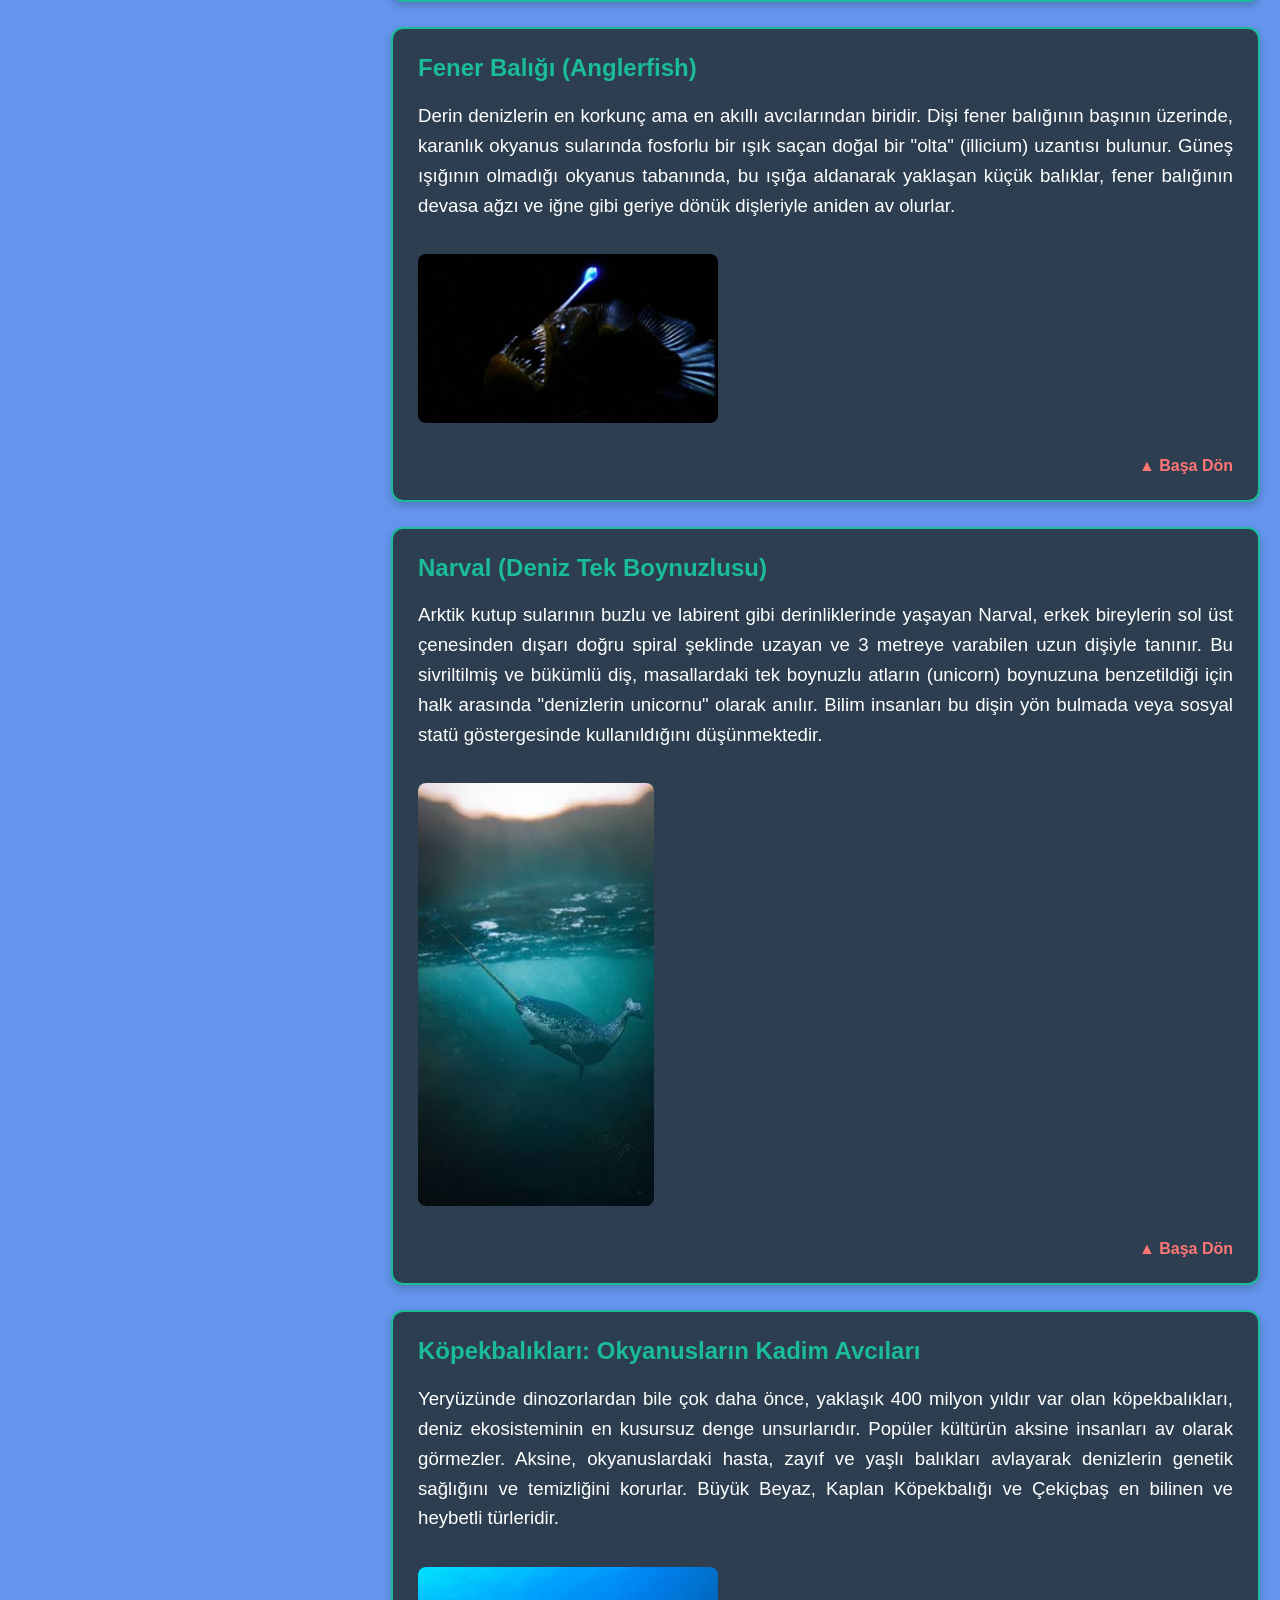
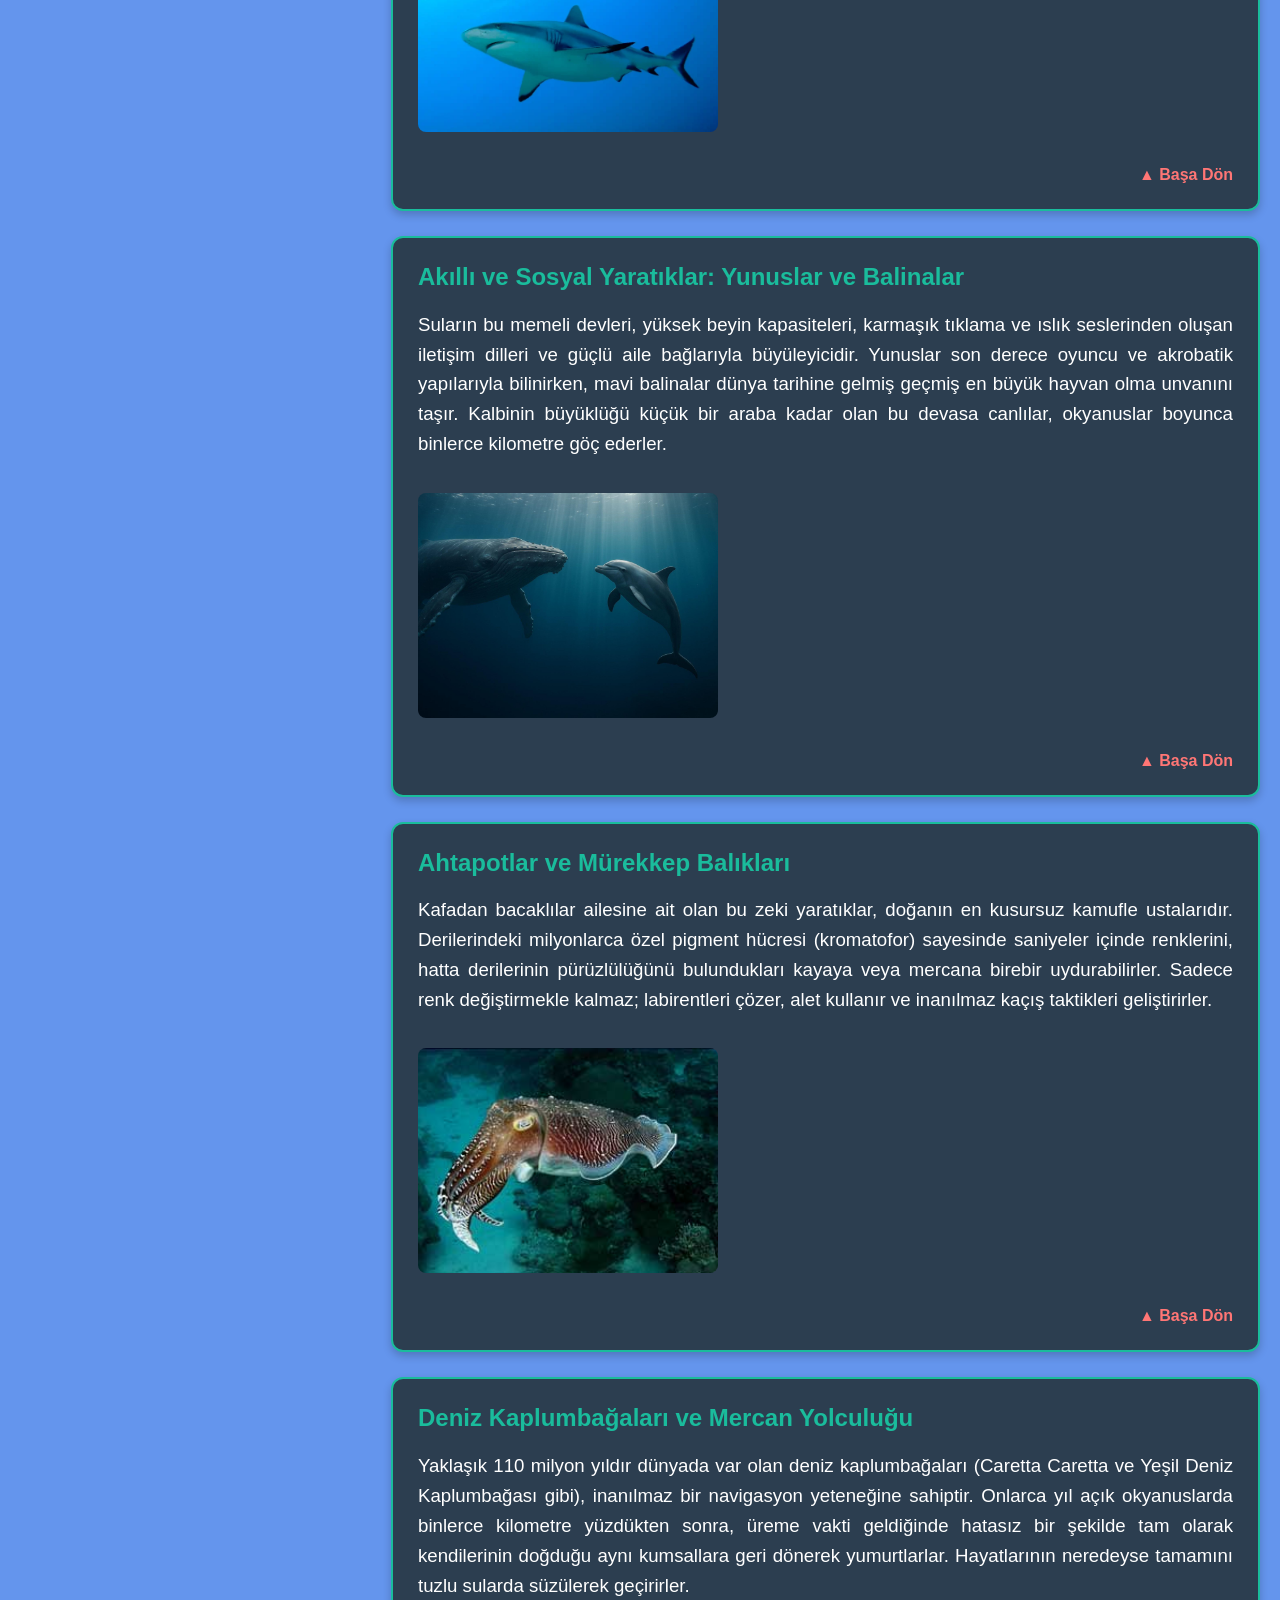
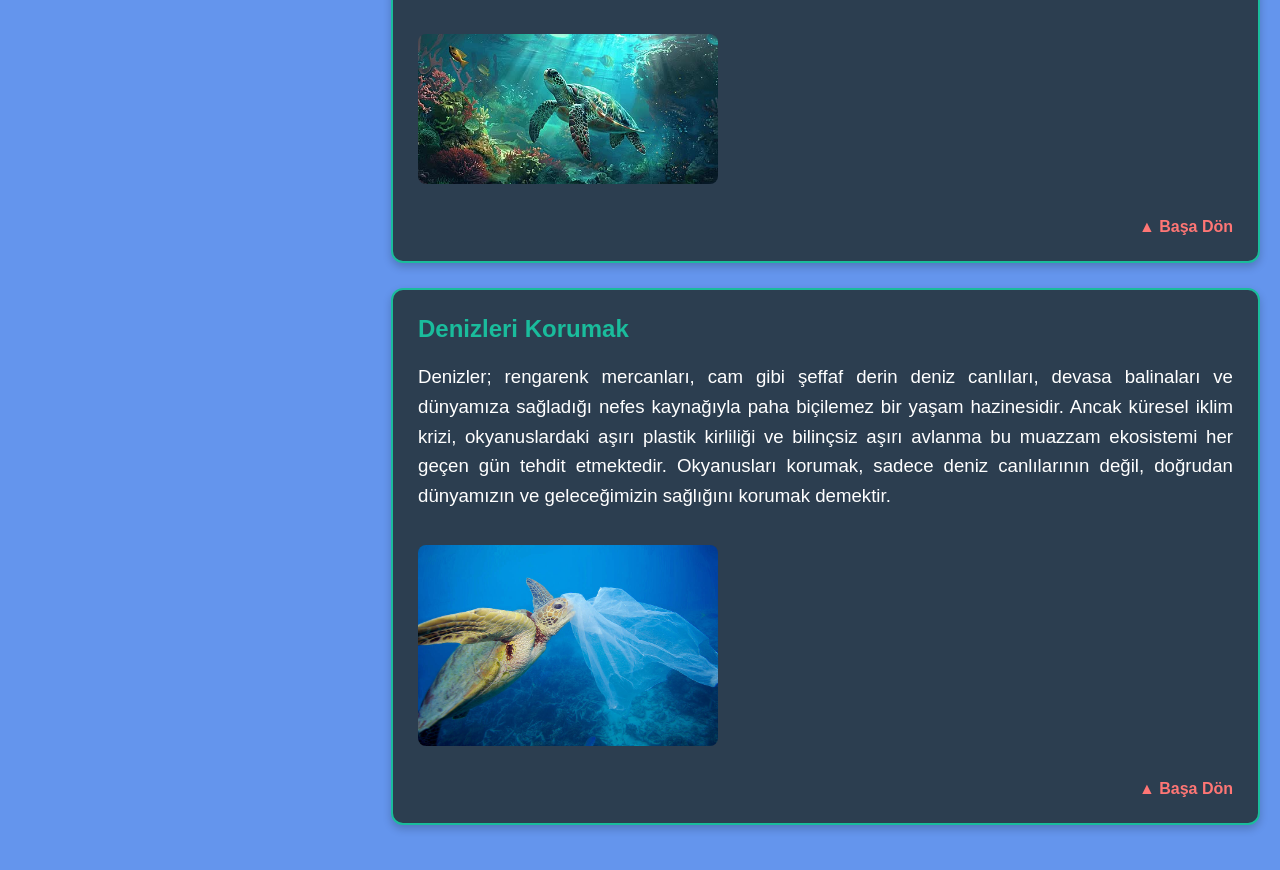
<file: deniz.html>
<!DOCTYPE html>
<html lang="tr">

<head>
    <meta charset="UTF-8">
    <meta name="viewport" content="width=device-width, initial-scale=1.0">
    <title>Okyanusların Gizemli Dünyası</title>
    <!-- Harici CSS Bağlantısı -->
    <link rel="stylesheet" href="still.css">
</head>

<body id="top">

    <!-- 1. EN ÜSTTEKİ DİĞER SİTEYE GİDİLECEK KUTU -->
    <div class="ust-site-kutusu">
        <p><a href="kopek.html"> Köpeklerle İlgili Diğer Siteye Git</a></p>
        <p> <a href="kediler.html">Kedilerle İlgili Diğer Siteye Git</a></p>
        <p><a href="index.html">Kuşlarla ilgili Diğer Siteye Git </a></p>
        <p><a href="vahsi.html">Kedigiller Dünyası İle İlgili Siteye Git </a></p>
    </div>

    <!-- ANA YERLEŞİM (Sol Menü + Sağ Konu Kutuları) -->
    <div class="ana-icerik-alani">

        <!-- SOL TARAF: İÇİNDEKİLER KUTUSU (Eksik maddeler eklendi) -->
        <div class="sol-menu-kutusu">
            <h1>İçindekiler</h1>
            <ul>
                <li><a href="#aa">Denizler ve Okyanuslar Hakkında Genel Bilgiler</a></li>
                <li><a href="#ab">Deniz Canlılarının Yaşam Alanları ve Ekosistem</a></li>
                <li><a href="#ac">Mercan Resifleri: Denizlerin Yağmur Ormanları</a></li>
                <li><a href="#ad">Cam Ahtapot (Glass Octopus) </a></li>
                <li><a href="#ae">Yapraklı Deniz Ejderi (Leafy Seadragon)</a></li>
                <li><a href="#af">Mavi Melek (Glaucus Atlanticus)</a></li>
                <li><a href="#ag">Dumbo Ahtapot (Grimpoteuthis)</a></li>
                <li><a href="#ah">Venüs Tarak Solucanı (Ctenophore)</a></li>
                <li><a href="#ak">Fener Balığı (Anglerfish)</a></li>
                <li><a href="#al">Narval (Deniz Tek Boynuzlusu)</a></li>
                <li><a href="#am">Köpekbalıkları: Okyanusların Kadim Avcıları</a></li>
                <li><a href="#an">Akıllı ve Sosyal Yaratıklar: Yunuslar ve Balinalar</a></li>
                <li><a href="#av">Renk Ustaları: Ahtapotlar ve Mürekkep Balıkları</a></li>
                <li><a href="#ay">Deniz Kaplumbağaları ve Mercan Yolculuğu</a></li>
                <li><a href="#az">Denizleri Korumak</a></li>
            </ul>
        </div>

        <!-- SAĞ TARAF: TÜM KONU KUTULARI -->
        <div class="sag-konular-alani">

            <!-- KUTU 1 -->
            <div class="konu-kutusu">
                <h1 id="aa">Denizler ve Okyanuslar Hakkında Genel Bilgiler </h1>
                <p> Dünyamızın yüzde 71'i sularla kaplıdır ve bu devasa mavi alanın kalbini Pasifik, Atlantik, Hint,
                    Arktik ve Güney okyanusları oluşturur. Okyanuslar gezegenimizin gerçek akciğerleridir; atmosferdeki
                    oksijenin yüzde 50'sinden fazlası karadaki ormanlar tarafından değil, denizlerdeki mikroskobik
                    bitkiler (fitoplanktonlar) tarafından üretilir. Henüz yüzde 5'i bile tam anlamıyla keşfedilememiş
                    olan bu derinlikler, dünyamızın iklimini dengede tutan dev bir ısı motoru gibidir.</p>
                <img src="ddeniz.jpeg" alt="" width="400" height="400">
                <div class="basa-don"><a href="#top">▲ Başa Dön</a></div>
            </div>

            <!-- KUTU 2 -->
            <div class="konu-kutusu">
                <h1 id="ab">Deniz Canlılarının Yaşam Alanları ve Ekosistem</h1>
                <p>Deniz canlıları, güneş ışığının süzüldüğü aydınlık sığ sulardan (epipelajik katman), hiçbir ışığın
                    ulaşmadığı ve buz gibi soğuk olan simsiyah okyanus çukurlarına kadar farklı katmanlarda yaşarlar.
                    Derinlere indikçe su basıncı devasa boyutlara ulaşır; bu yüzden orada yaşayan canlılar kemiksiz,
                    yumuşak dokulu ve özel biyolojik sistemlere sahiptir. Besin zincirinin en altındaki minik
                    organizmalardan en büyük balinalara kadar her canlı, bu ekosistemde birbirine sıkı sıkıya bağlıdır.
                </p>
                <img src="ddeniz1.jpeg" alt="" width="400" height="400">
                <div class="basa-don"><a href="#top">▲ Başa Dön</a></div>
            </div>

            <!-- KUTU 3 -->
            <div class="konu-kutusu">
                <h1 id="ac">Mercan Resifleri: Denizlerin Yağmur Ormanları</h1>
                <p> "Denizlerin yağmur ormanları" olarak adlandırılan mercan resifleri, okyanus tabanını süsleyen ve
                    uzaydan bile görülebilen devasa canlı yapılardır. Aslında mercanlar, üst üste binmiş milyonlarca
                    minik poliplerden oluşan hayvan kolonileridir. Deniz türlerinin yüzde 25'inden fazlasına yuva ve
                    üreme alanı sağlarlar. Ancak artan su sıcaklıkları ve iklim krizi yüzünden mercanlar "beyazlaşarak"
                    ne yazık ki büyük bir yok olma tehlikesiyle karşı karşıyadır.</p>
                <img src="ddeniz2.jpeg" alt="siyam" width="400" height="400">
                <div class="basa-don"><a href="#top">▲ Başa Dön</a></div>
            </div>

            <!-- KUTU 4 -->
            <div class="konu-kutusu">
                <h1 id="ad">Cam Ahtapot (Glass Octopus)</h1>
                <p>Derin denizlerin en hayaletimsi ve gizemli sakini olan Cam ahtapot, adeta yokmuş gibi görünür. Vücudu
                    neredeyse tamamen şeffaf ve jelatinsi bir yapıdadır; dışarıdan bakıldığında yalnızca uzun gözleri,
                    optik sinirleri ve sindirim sistemi net bir şekilde seçilebilir. Işığın asla ulaşmadığı okyanus
                    katmanlarında (genellikle 1.000 metre derinde), avcılara görünmemek için bu kusursuz şeffaflık
                    evrimini geliştirmiştir.</p>
                <img src="deniz.jpeg" alt="british" width="300" height="200">
                <div class="basa-don"><a href="#top">▲ Başa Dön</a></div>
            </div>

            <!-- KUTU 5 -->
            <div class="konu-kutusu">
                <h1 id="ae"> Yapraklı Deniz Ejderi (Leafy Seadragon)</h1>
                <p>Avustralya'nın serin sularında yaşayan bu büyüleyici canlı, deniz atlarının ve deniz iğnelerinin çok
                    yakın akrabasıdır. Vücudunu baştan sona kaplayan yaprak benzeri uzun çıkıntıları sayesinde, akıntıda
                    salınan canlı bir yosun parçasını birebir taklit eder. Aslında bu yapraklar yüzmek için değil,
                    sadece mükemmel bir kamuflaj sağlamak içindir. Çok yavaş hareket ederler ve nesilleri hassas koruma
                    altındadır. </p>

                <img src="deniz1.jpeg" alt="maine" width="300" height="200">
                <div class="basa-don"><a href="#top">▲ Başa Dön</a></div>
            </div>

            <!-- KUTU 6 -->
            <div class="konu-kutusu">
                <h1 id="af">Mavi Melek (Glaucus Atlanticus)</h1>
                <p>Sadece 3-4 santim boyunda olmasına rağmen okyanusun en çarpıcı canlılarından biri olan Mavi Melek,
                    aslında minik bir deniz salyangozudur. Parlak elektrik mavisi ve gümüş rengi deseniyle su yüzeyinde
                    sırtüstü yüzer. En ilginç özelliği ise kendisinden çok daha büyük ve zehirli deniz analarını
                    (örneğin Portekiz Savaş Gemisi) avlaması ve onların zehirli hücrelerini kendi dokularında
                    biriktirerek kendi savunma silahı olarak kullanmasıdır.</p>
                <img src="deniz2.jpeg" alt="ankara" width="300" height="200">
                <div class="basa-don"><a href="#top">▲ Başa Dön</a></div>
            </div>

            <!-- KUTU 7 -->
            <div class="konu-kutusu">
                <h1 id="ag">Dumbo Ahtapot (Grimpoteuthis)</h1>
                <p>Adını Disney'in ünlü uçan fili Dumbo'dan alan bu sevimli ahtapot, okyanusun en dip ve karanlık
                    tabakalarında (bazen 4.000 metre derinde) yaşar. Kafasının iki yanında kulak benzeri yuvarlak
                    yüzgeçleri bulunur; bu yüzgeçleri hafifçe çırparak karanlık suların içinde sanki havada uçuyormuş
                    gibi zarif bir şekilde hareket eder. Derin denizlerin en dost canlısı ve en az bilinen nadir
                    yaratıklarından biridir.</p>

                <img src="deniz3.jpeg" alt="van" width="300" height="200">
                <div class="basa-don"><a href="#top">▲ Başa Dön</a></div>
            </div>

            <!-- KUTU 8 -->
            <div class="konu-kutusu">
                <h1 id="ah">Venüs Tarak Solucanı (Ctenophore) </h1>
                <p>Dünyada milyonlarca yıldır varlığını sürdüren bu zarif ve şeffaf canlı, su içinde hareket ederken
                    vücudundaki minik tarak benzeri kirpikleri (silia) kullanır. Bu kirpikler ışığı kırarak vücut
                    üzerinde gökkuşağı gibi yanar-döner, hareketli renk dalgaları oluşturur (biyolüminesans). Gece
                    karanlığında parlayan bu canlı, su altında minik bir kristal sarayı veya hareketli bir gökkuşağını
                    andırır.</p>
                <img src="deniz4.jpeg" alt="scottish" width="300" height="200">
                <div class="basa-don"><a href="#top">▲ Başa Dön</a></div>
            </div>

            <!-- KUTU 9 -->
            <div class="konu-kutusu">
                <h1 id="ak">Fener Balığı (Anglerfish)</h1>
                <p>Derin denizlerin en korkunç ama en akıllı avcılarından biridir. Dişi fener balığının başının
                    üzerinde, karanlık okyanus sularında fosforlu bir ışık saçan doğal bir "olta" (illicium) uzantısı
                    bulunur. Güneş ışığının olmadığı okyanus tabanında, bu ışığa aldanarak yaklaşan küçük balıklar,
                    fener balığının devasa ağzı ve iğne gibi geriye dönük dişleriyle aniden av olurlar.</p>
                <img src="deniz5.jpeg" alt="bengal" width="300" height="200">
                <div class="basa-don"><a href="#top">▲ Başa Dön</a></div>
            </div>

            <!-- KUTU 10 -->
            <div class="konu-kutusu">
                <h1 id="al">Narval (Deniz Tek Boynuzlusu)</h1>
                <p>Arktik kutup sularının buzlu ve labirent gibi derinliklerinde yaşayan Narval, erkek bireylerin sol
                    üst çenesinden dışarı doğru spiral şeklinde uzayan ve 3 metreye varabilen uzun dişiyle tanınır. Bu
                    sivriltilmiş ve bükümlü diş, masallardaki tek boynuzlu atların (unicorn) boynuzuna benzetildiği için
                    halk arasında "denizlerin unicornu" olarak anılır. Bilim insanları bu dişin yön bulmada veya sosyal
                    statü göstergesinde kullanıldığını düşünmektedir.</p>
                <img src="deniz6.jpeg" alt="">
                <div class="basa-don"><a href="#top">▲ Başa Dön</a></div>
            </div>

            <!-- KUTU 11 -->
            <div class="konu-kutusu">
                <h1 id="am">Köpekbalıkları: Okyanusların Kadim Avcıları</h1>
                <p>Yeryüzünde dinozorlardan bile çok daha önce, yaklaşık 400 milyon yıldır var olan köpekbalıkları,
                    deniz ekosisteminin en kusursuz denge unsurlarıdır. Popüler kültürün aksine insanları av olarak
                    görmezler. Aksine, okyanuslardaki hasta, zayıf ve yaşlı balıkları avlayarak denizlerin genetik
                    sağlığını ve temizliğini korurlar. Büyük Beyaz, Kaplan Köpekbalığı ve Çekiçbaş en bilinen ve
                    heybetli türleridir.</p>
                <img src="deniz7.jpeg" alt="sarman" width="300" height="200">
                <div class="basa-don"><a href="#top">▲ Başa Dön</a></div>
            </div>

            <!-- KUTU 12 -->
            <div class="konu-kutusu">
                <h1 id="an">Akıllı ve Sosyal Yaratıklar: Yunuslar ve Balinalar</h1>
                <p>Suların bu memeli devleri, yüksek beyin kapasiteleri, karmaşık tıklama ve ıslık seslerinden oluşan
                    iletişim dilleri ve güçlü aile bağlarıyla büyüleyicidir. Yunuslar son derece oyuncu ve akrobatik
                    yapılarıyla bilinirken, mavi balinalar dünya tarihine gelmiş geçmiş en büyük hayvan olma unvanını
                    taşır. Kalbinin büyüklüğü küçük bir araba kadar olan bu devasa canlılar, okyanuslar boyunca binlerce
                    kilometre göç ederler.</p>
                <img src="deniz8.jpeg" alt="" width="300" height="200">
                <div class="basa-don"><a href="#top">▲ Başa Dön</a></div>
            </div>

            <!-- KUTU 13 -->
            <div class="konu-kutusu">
                <h1 id="av">Ahtapotlar ve Mürekkep Balıkları</h1>
                <p>Kafadan bacaklılar ailesine ait olan bu zeki yaratıklar, doğanın en kusursuz kamufle ustalarıdır.
                    Derilerindeki milyonlarca özel pigment hücresi (kromatofor) sayesinde saniyeler içinde renklerini,
                    hatta derilerinin pürüzlülüğünü bulundukları kayaya veya mercana birebir uydurabilirler. Sadece renk
                    değiştirmekle kalmaz; labirentleri çözer, alet kullanır ve inanılmaz kaçış taktikleri geliştirirler.
                </p>
                <img src="deniz9.jpeg" alt="" width="300" height="200">
                <div class="basa-don"><a href="#top">▲ Başa Dön</a></div>
            </div>
            <!-- KUTU 14 -->
            <div class="konu-kutusu">
                <h1 id="ay">Deniz Kaplumbağaları ve Mercan Yolculuğu</h1>
                <p>Yaklaşık 110 milyon yıldır dünyada var olan deniz kaplumbağaları (Caretta Caretta ve Yeşil Deniz
                    Kaplumbağası gibi), inanılmaz bir navigasyon yeteneğine sahiptir. Onlarca yıl açık okyanuslarda
                    binlerce kilometre yüzdükten sonra, üreme vakti geldiğinde hatasız bir şekilde tam olarak
                    kendilerinin doğduğu aynı kumsallara geri dönerek yumurtlarlar. Hayatlarının neredeyse tamamını
                    tuzlu sularda süzülerek geçirirler.</p>
                <img src="deniz10.jpeg" alt="" width="300" height="200">
                <div class="basa-don"><a href="#top">▲ Başa Dön</a></div>
            </div>
            <!-- KUTU 15 -->
            <div class="konu-kutusu">
                <h1 id="az">Denizleri Korumak</h1>
                <p>Denizler; rengarenk mercanları, cam gibi şeffaf derin deniz canlıları, devasa balinaları ve dünyamıza
                    sağladığı nefes kaynağıyla paha biçilemez bir yaşam hazinesidir. Ancak küresel iklim krizi,
                    okyanuslardaki aşırı plastik kirliliği ve bilinçsiz aşırı avlanma bu muazzam ekosistemi her geçen
                    gün tehdit etmektedir. Okyanusları korumak, sadece deniz canlılarının değil, doğrudan dünyamızın ve
                    geleceğimizin sağlığını korumak demektir.</p>
                <img src="deniz11.jpeg" alt="" width="300" height="  200 ">
                <div class="basa-don"><a href="#top">▲ Başa Dön</a></div>
            </div>


        </div> <!-- Sağ Konular Alanı Bitiş -->

    </div> <!-- Ana İçerik Alanı Bitiş -->

</body>

</html>
</file>
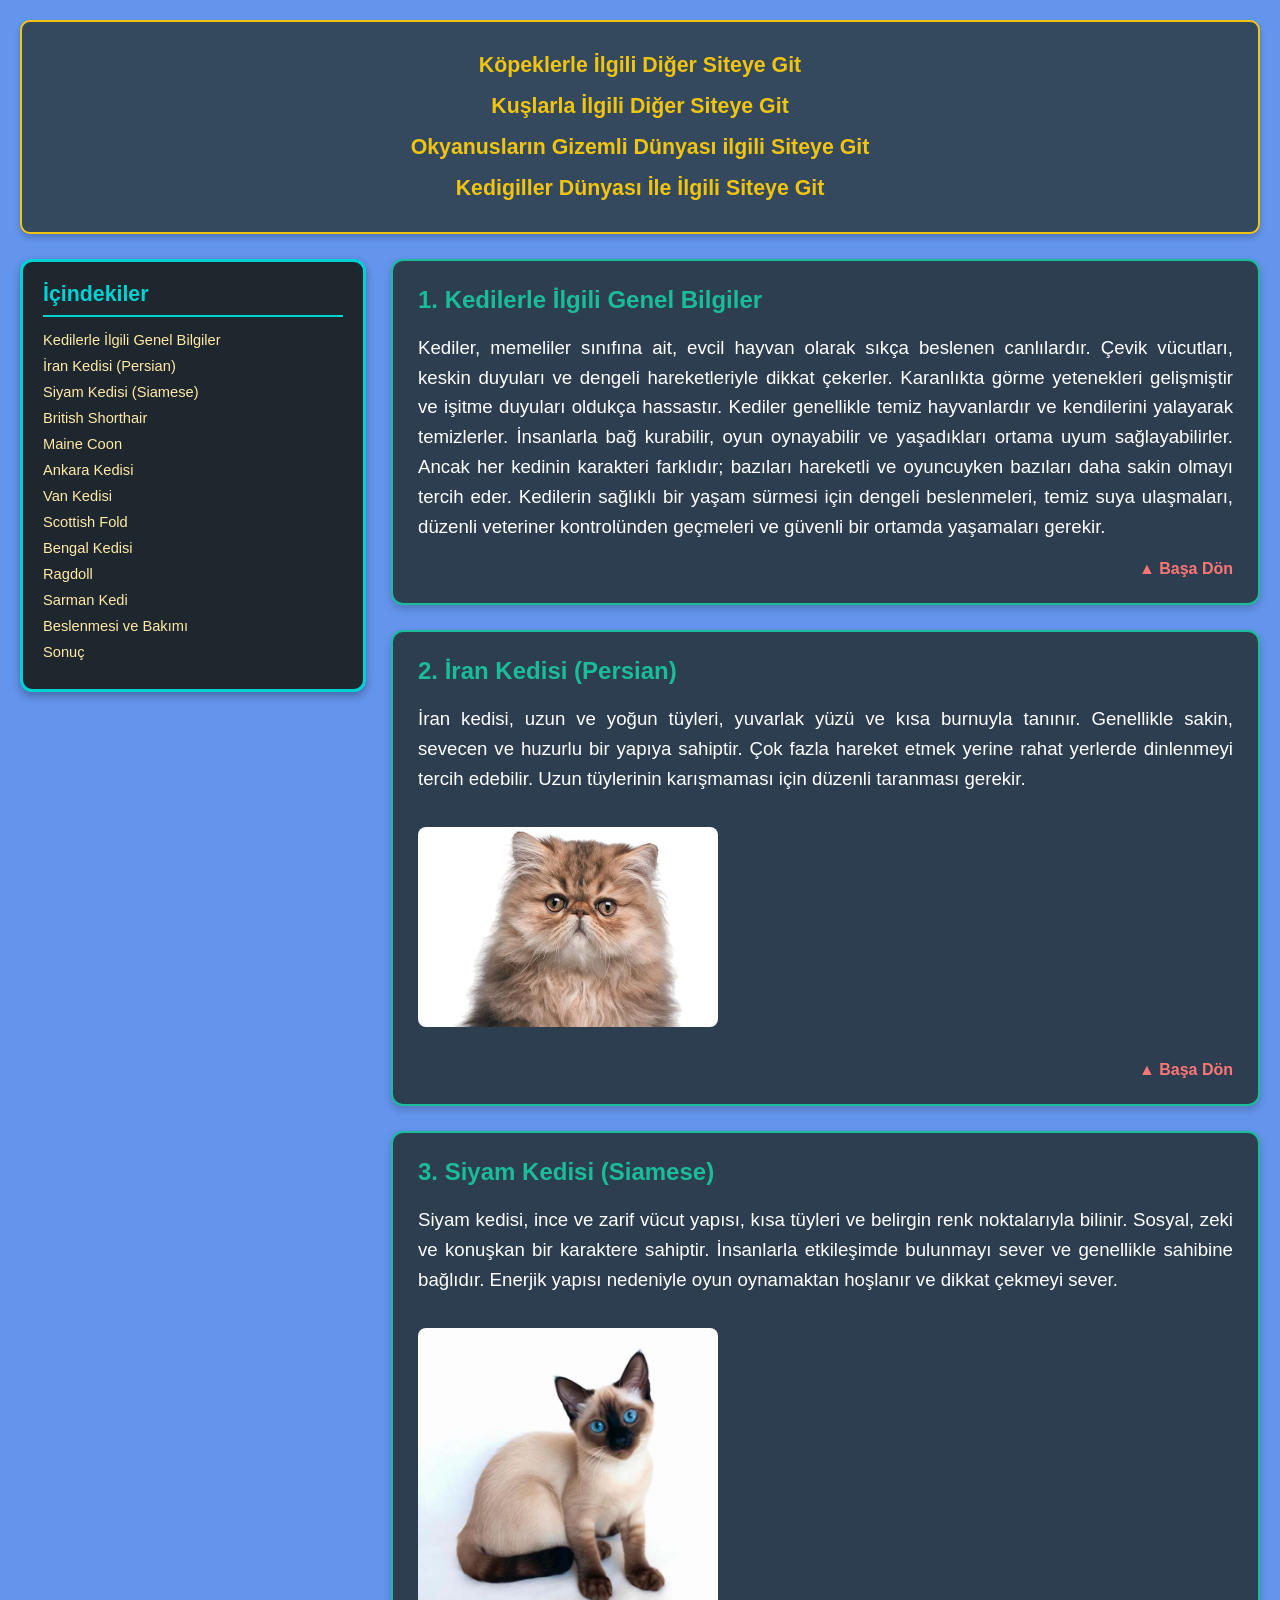
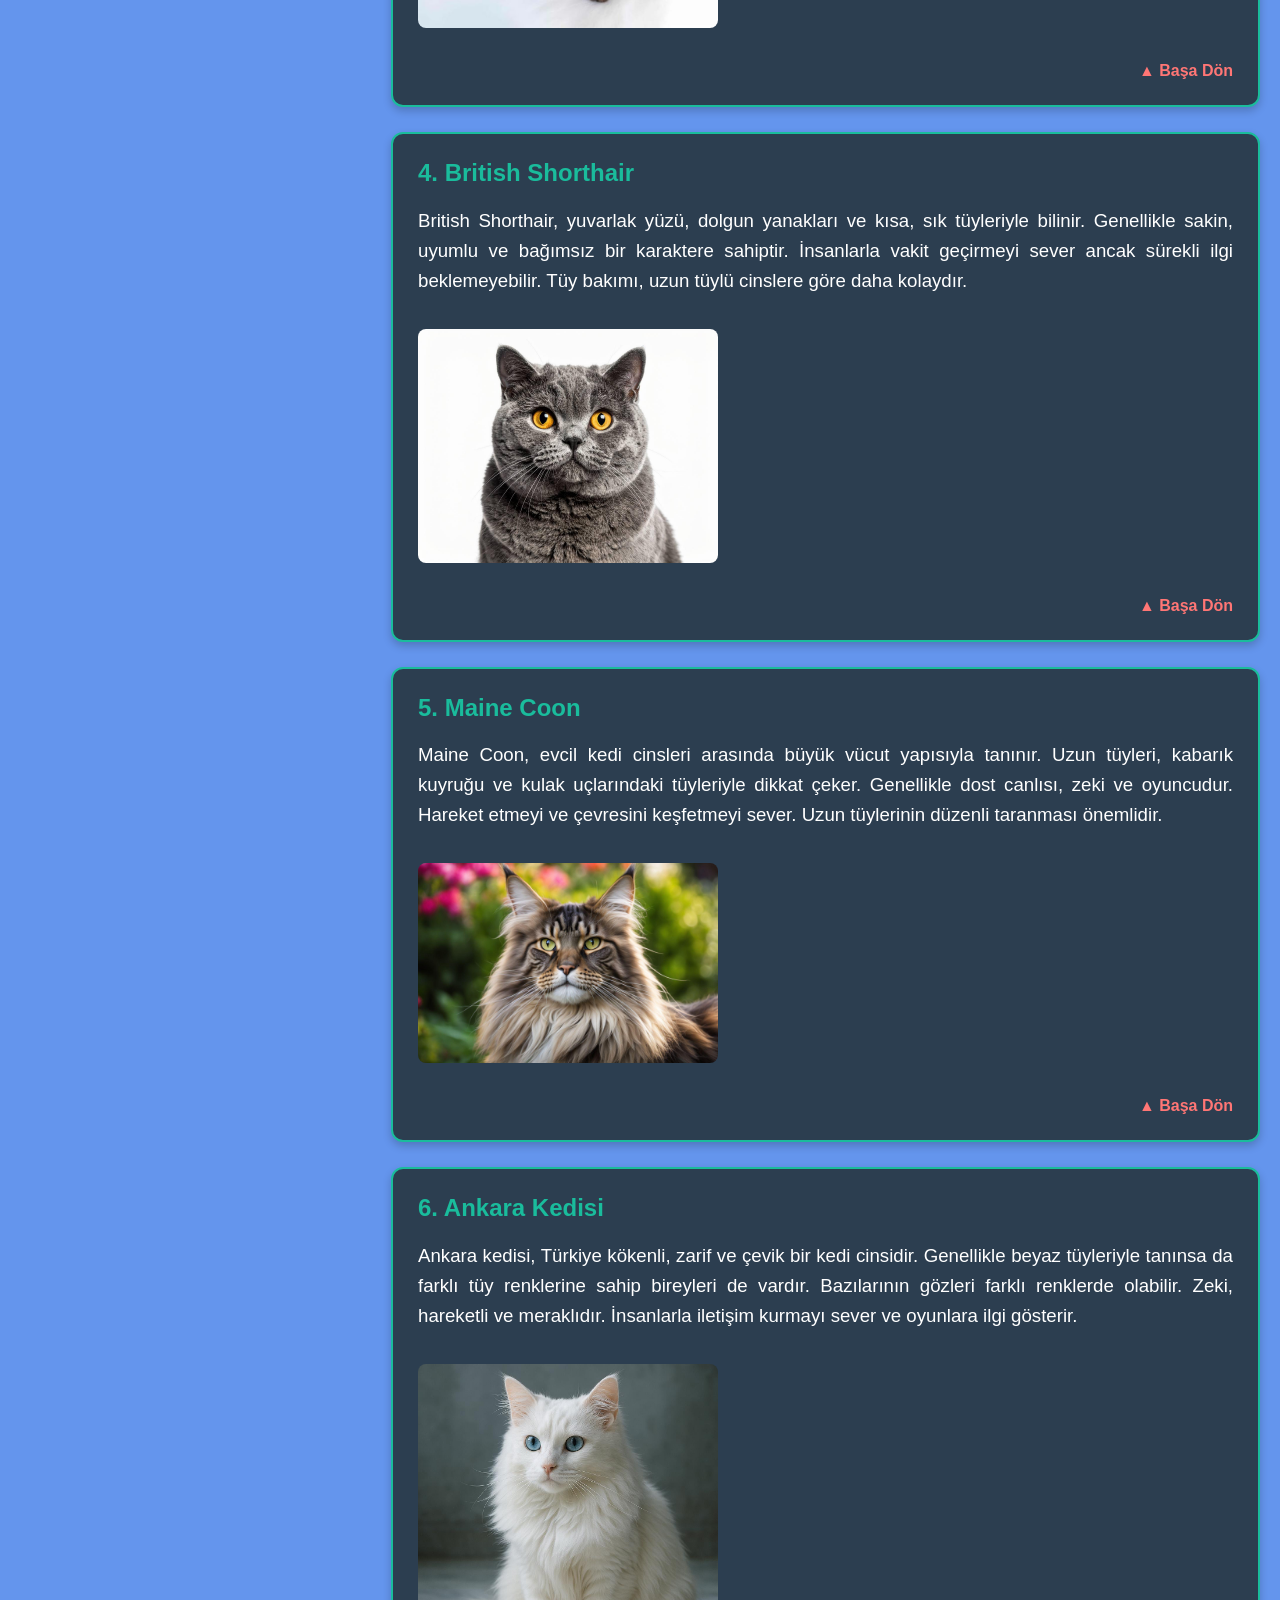
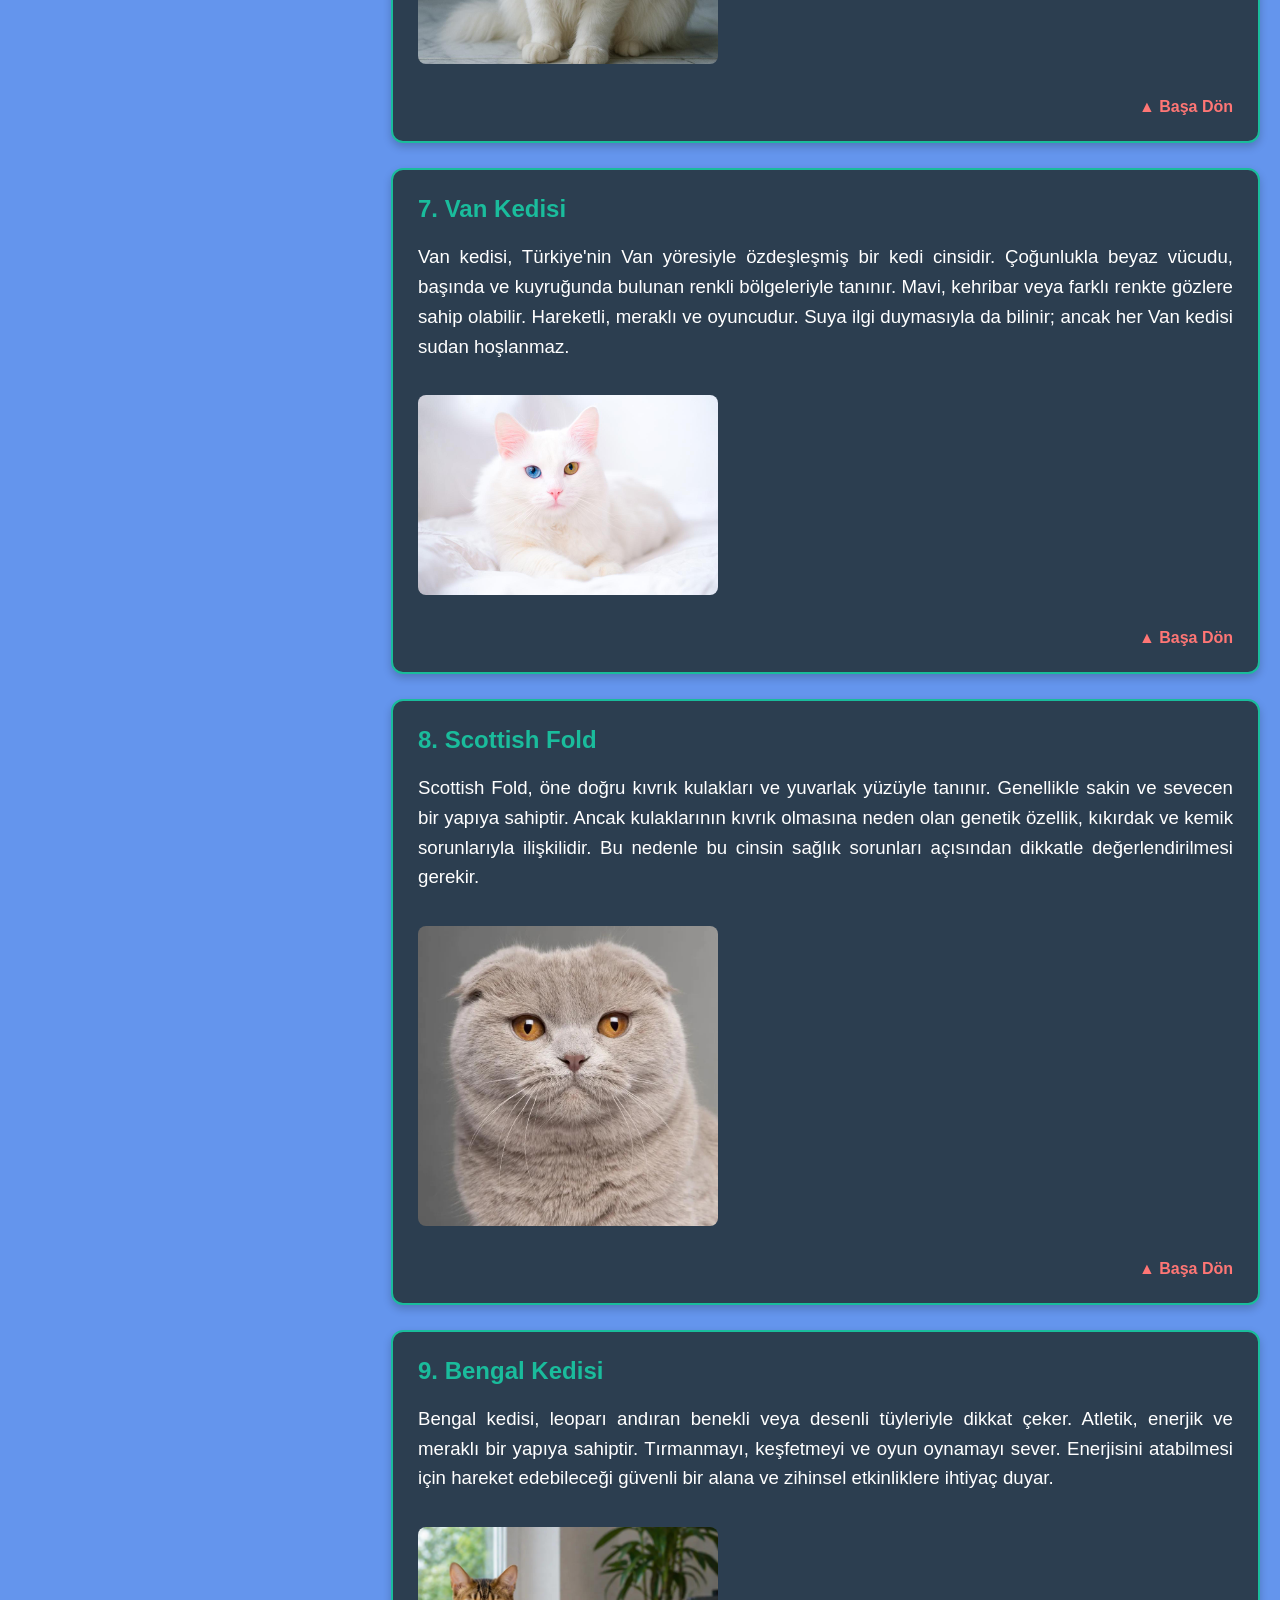
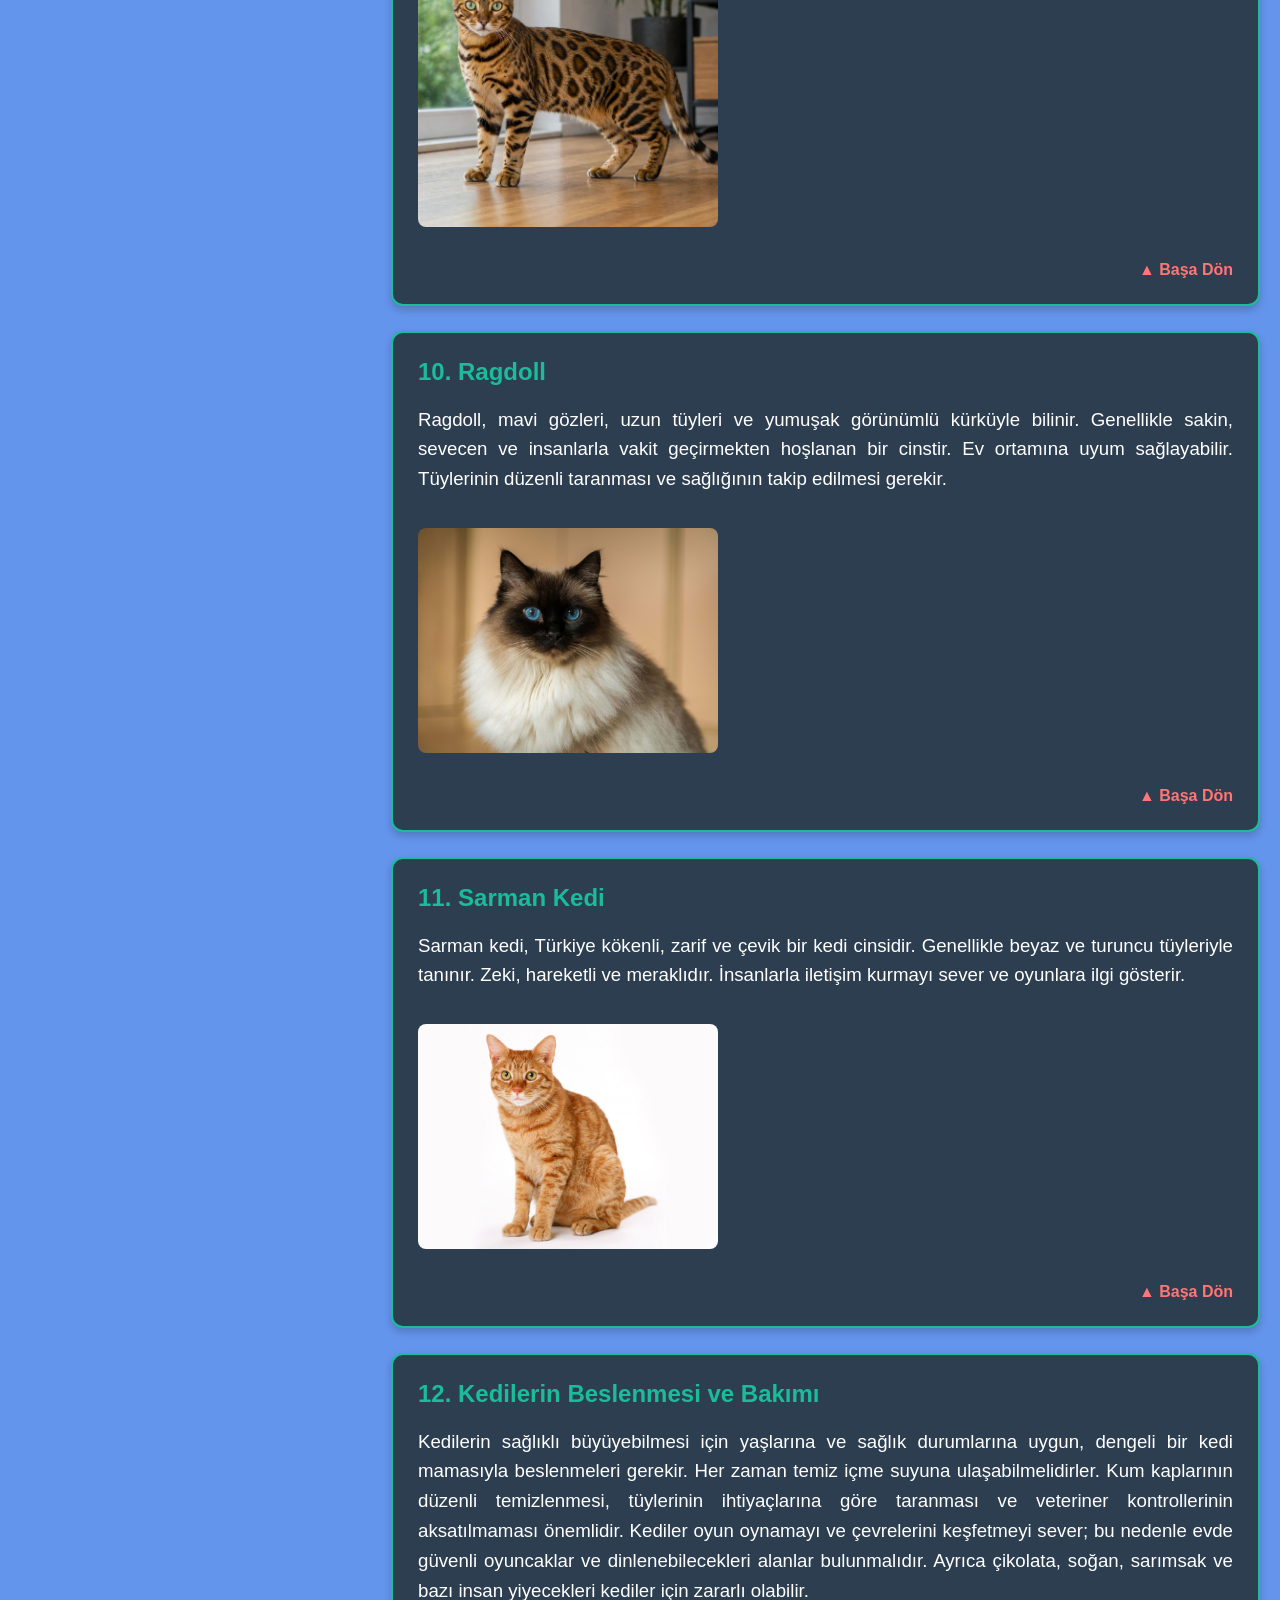
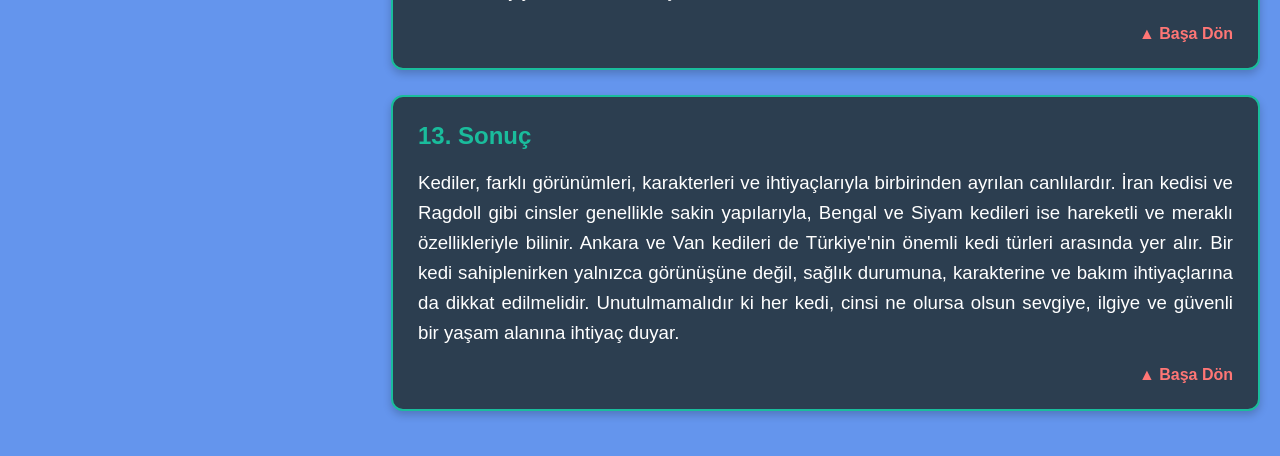
<file: kediler.html>
<!DOCTYPE html>
<html lang="tr">

<head>
    <meta charset="UTF-8">
    <meta name="viewport" content="width=device-width, initial-scale=1.0">
    <title>Kediler Hakkında Bilgiler</title>
    <!-- Harici CSS Bağlantısı -->
    <link rel="stylesheet" href="still.css">
</head>

<body id="top">

    <!-- 1. EN ÜSTTEKİ DİĞER SİTEYE GİDİLECEK KUTU -->
    <div class="ust-site-kutusu">
        <p> <a href="kopek.html"> Köpeklerle İlgili Diğer Siteye Git</a></p>
        <p> <a href="index.html">Kuşlarla İlgili Diğer Siteye Git</a></p>
        <p><a href="deniz.html">Okyanusların Gizemli Dünyası ilgili Siteye Git</a></p>
        <p><a href="vahsi.html">Kedigiller Dünyası İle İlgili Siteye Git </a></p>
    </div>

    <!-- ANA YERLEŞİM (Sol Menü + Sağ Konu Kutuları) -->
    <div class="ana-icerik-alani">

        <!-- SOL TARAF: İÇİNDEKİLER KUTUSU (Eksik maddeler eklendi) -->
        <div class="sol-menu-kutusu">
            <h1>İçindekiler</h1>
            <ul>
                <li><a href="#aa"> Kedilerle İlgili Genel Bilgiler</a></li>
                <li><a href="#ab"> İran Kedisi (Persian)</a></li>
                <li><a href="#ac"> Siyam Kedisi (Siamese)</a></li>
                <li><a href="#ad"> British Shorthair</a></li>
                <li><a href="#ae"> Maine Coon</a></li>
                <li><a href="#af"> Ankara Kedisi</a></li>
                <li><a href="#ag"> Van Kedisi</a></li>
                <li><a href="#ah"> Scottish Fold</a></li>
                <li><a href="#ak"> Bengal Kedisi</a></li>
                <li><a href="#al"> Ragdoll</a></li>
                <li><a href="#am"> Sarman Kedi</a></li>
                <li><a href="#an"> Beslenmesi ve Bakımı</a></li>
                <li><a href="#av"> Sonuç</a></li>
            </ul>
        </div>

        <!-- SAĞ TARAF: TÜM KONU KUTULARI -->
        <div class="sag-konular-alani">

            <!-- KUTU 1 -->
            <div class="konu-kutusu">
                <h1 id="aa">1. Kedilerle İlgili Genel Bilgiler</h1>
                <p>Kediler, memeliler sınıfına ait, evcil hayvan olarak sıkça beslenen canlılardır. Çevik vücutları,
                    keskin duyuları ve dengeli hareketleriyle dikkat çekerler. Karanlıkta görme yetenekleri gelişmiştir
                    ve işitme duyuları oldukça hassastır. Kediler genellikle temiz hayvanlardır ve kendilerini yalayarak
                    temizlerler. İnsanlarla bağ kurabilir, oyun oynayabilir ve yaşadıkları ortama uyum sağlayabilirler.
                    Ancak her kedinin karakteri farklıdır; bazıları hareketli ve oyuncuyken bazıları daha sakin olmayı
                    tercih eder. Kedilerin sağlıklı bir yaşam sürmesi için dengeli beslenmeleri, temiz suya ulaşmaları,
                    düzenli veteriner kontrolünden geçmeleri ve güvenli bir ortamda yaşamaları gerekir.</p>
                <div class="basa-don"><a href="#top">▲ Başa Dön</a></div>
            </div>

            <!-- KUTU 2 -->
            <div class="konu-kutusu">
                <h1 id="ab">2. İran Kedisi (Persian)</h1>
                <p>İran kedisi, uzun ve yoğun tüyleri, yuvarlak yüzü ve kısa burnuyla tanınır. Genellikle sakin, sevecen
                    ve huzurlu bir yapıya sahiptir. Çok fazla hareket etmek yerine rahat yerlerde dinlenmeyi tercih
                    edebilir. Uzun tüylerinin karışmaması için düzenli taranması gerekir.</p>
                <img src="kedi.jpeg" alt="iran" width="300" height="200">
                <div class="basa-don"><a href="#top">▲ Başa Dön</a></div>
            </div>

            <!-- KUTU 3 -->
            <div class="konu-kutusu">
                <h1 id="ac">3. Siyam Kedisi (Siamese)</h1>
                <p>Siyam kedisi, ince ve zarif vücut yapısı, kısa tüyleri ve belirgin renk noktalarıyla bilinir. Sosyal,
                    zeki ve konuşkan bir karaktere sahiptir. İnsanlarla etkileşimde bulunmayı sever ve genellikle
                    sahibine bağlıdır. Enerjik yapısı nedeniyle oyun oynamaktan hoşlanır ve dikkat çekmeyi sever.</p>
                <img src="kedi1.jpeg" alt="siyam" width="300" height="200">
                <div class="basa-don"><a href="#top">▲ Başa Dön</a></div>
            </div>

            <!-- KUTU 4 -->
            <div class="konu-kutusu">
                <h1 id="ad">4. British Shorthair</h1>
                <p>British Shorthair, yuvarlak yüzü, dolgun yanakları ve kısa, sık tüyleriyle bilinir. Genellikle sakin,
                    uyumlu ve bağımsız bir karaktere sahiptir. İnsanlarla vakit geçirmeyi sever ancak sürekli ilgi
                    beklemeyebilir. Tüy bakımı, uzun tüylü cinslere göre daha kolaydır.</p>
                <img src="kedi2.jpeg" alt="british" width="300" height="200">
                <div class="basa-don"><a href="#top">▲ Başa Dön</a></div>
            </div>

            <!-- KUTU 5 -->
            <div class="konu-kutusu">
                <h1 id="ae">5. Maine Coon</h1>
                <p>Maine Coon, evcil kedi cinsleri arasında büyük vücut yapısıyla tanınır. Uzun tüyleri, kabarık kuyruğu
                    ve kulak uçlarındaki tüyleriyle dikkat çeker. Genellikle dost canlısı, zeki ve oyuncudur. Hareket
                    etmeyi ve çevresini keşfetmeyi sever. Uzun tüylerinin düzenli taranması önemlidir.</p>
                <img src="kedi3.jpeg" alt="maine" width="300" height="200">
                <div class="basa-don"><a href="#top">▲ Başa Dön</a></div>
            </div>

            <!-- KUTU 6 -->
            <div class="konu-kutusu">
                <h1 id="af">6. Ankara Kedisi</h1>
                <p>Ankara kedisi, Türkiye kökenli, zarif ve çevik bir kedi cinsidir. Genellikle beyaz tüyleriyle tanınsa
                    da farklı tüy renklerine sahip bireyleri de vardır. Bazılarının gözleri farklı renklerde olabilir.
                    Zeki, hareketli ve meraklıdır. İnsanlarla iletişim kurmayı sever ve oyunlara ilgi gösterir.</p>
                <img src="kedi4.jpeg" alt="ankara" width="300" height="200">
                <div class="basa-don"><a href="#top">▲ Başa Dön</a></div>
            </div>

            <!-- KUTU 7 -->
            <div class="konu-kutusu">
                <h1 id="ag">7. Van Kedisi</h1>
                <p>Van kedisi, Türkiye'nin Van yöresiyle özdeşleşmiş bir kedi cinsidir. Çoğunlukla beyaz vücudu, başında
                    ve kuyruğunda bulunan renkli bölgeleriyle tanınır. Mavi, kehribar veya farklı renkte gözlere sahip
                    olabilir. Hareketli, meraklı ve oyuncudur. Suya ilgi duymasıyla da bilinir; ancak her Van kedisi
                    sudan hoşlanmaz.</p>
                <img src="kedi5.jpeg" alt="van" width="300" height="200">
                <div class="basa-don"><a href="#top">▲ Başa Dön</a></div>
            </div>

            <!-- KUTU 8 -->
            <div class="konu-kutusu">
                <h1 id="ah">8. Scottish Fold</h1>
                <p>Scottish Fold, öne doğru kıvrık kulakları ve yuvarlak yüzüyle tanınır. Genellikle sakin ve sevecen
                    bir yapıya sahiptir. Ancak kulaklarının kıvrık olmasına neden olan genetik özellik, kıkırdak ve
                    kemik sorunlarıyla ilişkilidir. Bu nedenle bu cinsin sağlık sorunları açısından dikkatle
                    değerlendirilmesi gerekir.</p>
                <img src="kedi6.jpeg" alt="scottish" width="300" height="200">
                <div class="basa-don"><a href="#top">▲ Başa Dön</a></div>
            </div>

            <!-- KUTU 9 -->
            <div class="konu-kutusu">
                <h1 id="ak">9. Bengal Kedisi</h1>
                <p>Bengal kedisi, leoparı andıran benekli veya desenli tüyleriyle dikkat çeker. Atletik, enerjik ve
                    meraklı bir yapıya sahiptir. Tırmanmayı, keşfetmeyi ve oyun oynamayı sever. Enerjisini atabilmesi
                    için hareket edebileceği güvenli bir alana ve zihinsel etkinliklere ihtiyaç duyar.</p>
                <img src="kedi7.jpeg" alt="bengal" width="300" height="200">
                <div class="basa-don"><a href="#top">▲ Başa Dön</a></div>
            </div>

            <!-- KUTU 10 -->
            <div class="konu-kutusu">
                <h1 id="al">10. Ragdoll</h1>
                <p>Ragdoll, mavi gözleri, uzun tüyleri ve yumuşak görünümlü kürküyle bilinir. Genellikle sakin, sevecen
                    ve insanlarla vakit geçirmekten hoşlanan bir cinstir. Ev ortamına uyum sağlayabilir. Tüylerinin
                    düzenli taranması ve sağlığının takip edilmesi gerekir.</p>
                <img src="kedi8.jpeg" alt="ragdoll" width="300" height="200">
                <div class="basa-don"><a href="#top">▲ Başa Dön</a></div>
            </div>

            <!-- KUTU 11 -->
            <div class="konu-kutusu">
                <h1 id="am">11. Sarman Kedi</h1>
                <p>Sarman kedi, Türkiye kökenli, zarif ve çevik bir kedi cinsidir. Genellikle beyaz ve turuncu
                    tüyleriyle tanınır. Zeki, hareketli ve meraklıdır. İnsanlarla iletişim kurmayı sever ve oyunlara
                    ilgi gösterir.</p>
                <img src="kedi9.jpeg" alt="sarman" width="300" height="200">
                <div class="basa-don"><a href="#top">▲ Başa Dön</a></div>
            </div>

            <!-- KUTU 12 -->
            <div class="konu-kutusu">
                <h1 id="an">12. Kedilerin Beslenmesi ve Bakımı</h1>
                <p>Kedilerin sağlıklı büyüyebilmesi için yaşlarına ve sağlık durumlarına uygun, dengeli bir kedi
                    mamasıyla beslenmeleri gerekir. Her zaman temiz içme suyuna ulaşabilmelidirler. Kum kaplarının
                    düzenli temizlenmesi, tüylerinin ihtiyaçlarına göre taranması ve veteriner kontrollerinin
                    aksatılmaması önemlidir. Kediler oyun oynamayı ve çevrelerini keşfetmeyi sever; bu nedenle evde
                    güvenli oyuncaklar ve dinlenebilecekleri alanlar bulunmalıdır. Ayrıca çikolata, soğan, sarımsak ve
                    bazı insan yiyecekleri kediler için zararlı olabilir.</p>
                <div class="basa-don"><a href="#top">▲ Başa Dön</a></div>
            </div>

            <!-- KUTU 13 -->
            <div class="konu-kutusu">
                <h1 id="av">13. Sonuç</h1>
                <p>Kediler, farklı görünümleri, karakterleri ve ihtiyaçlarıyla birbirinden ayrılan canlılardır. İran
                    kedisi ve Ragdoll gibi cinsler genellikle sakin yapılarıyla, Bengal ve Siyam kedileri ise hareketli
                    ve meraklı özellikleriyle bilinir. Ankara ve Van kedileri de Türkiye'nin önemli kedi türleri
                    arasında yer alır. Bir kedi sahiplenirken yalnızca görünüşüne değil, sağlık durumuna, karakterine ve
                    bakım ihtiyaçlarına da dikkat edilmelidir. Unutulmamalıdır ki her kedi, cinsi ne olursa olsun
                    sevgiye, ilgiye ve güvenli bir yaşam alanına ihtiyaç duyar.</p>
                <div class="basa-don"><a href="#top">▲ Başa Dön</a></div>
            </div>

        </div> <!-- Sağ Konular Alanı Bitiş -->

    </div> <!-- Ana İçerik Alanı Bitiş -->

</body>

</html>
</file>
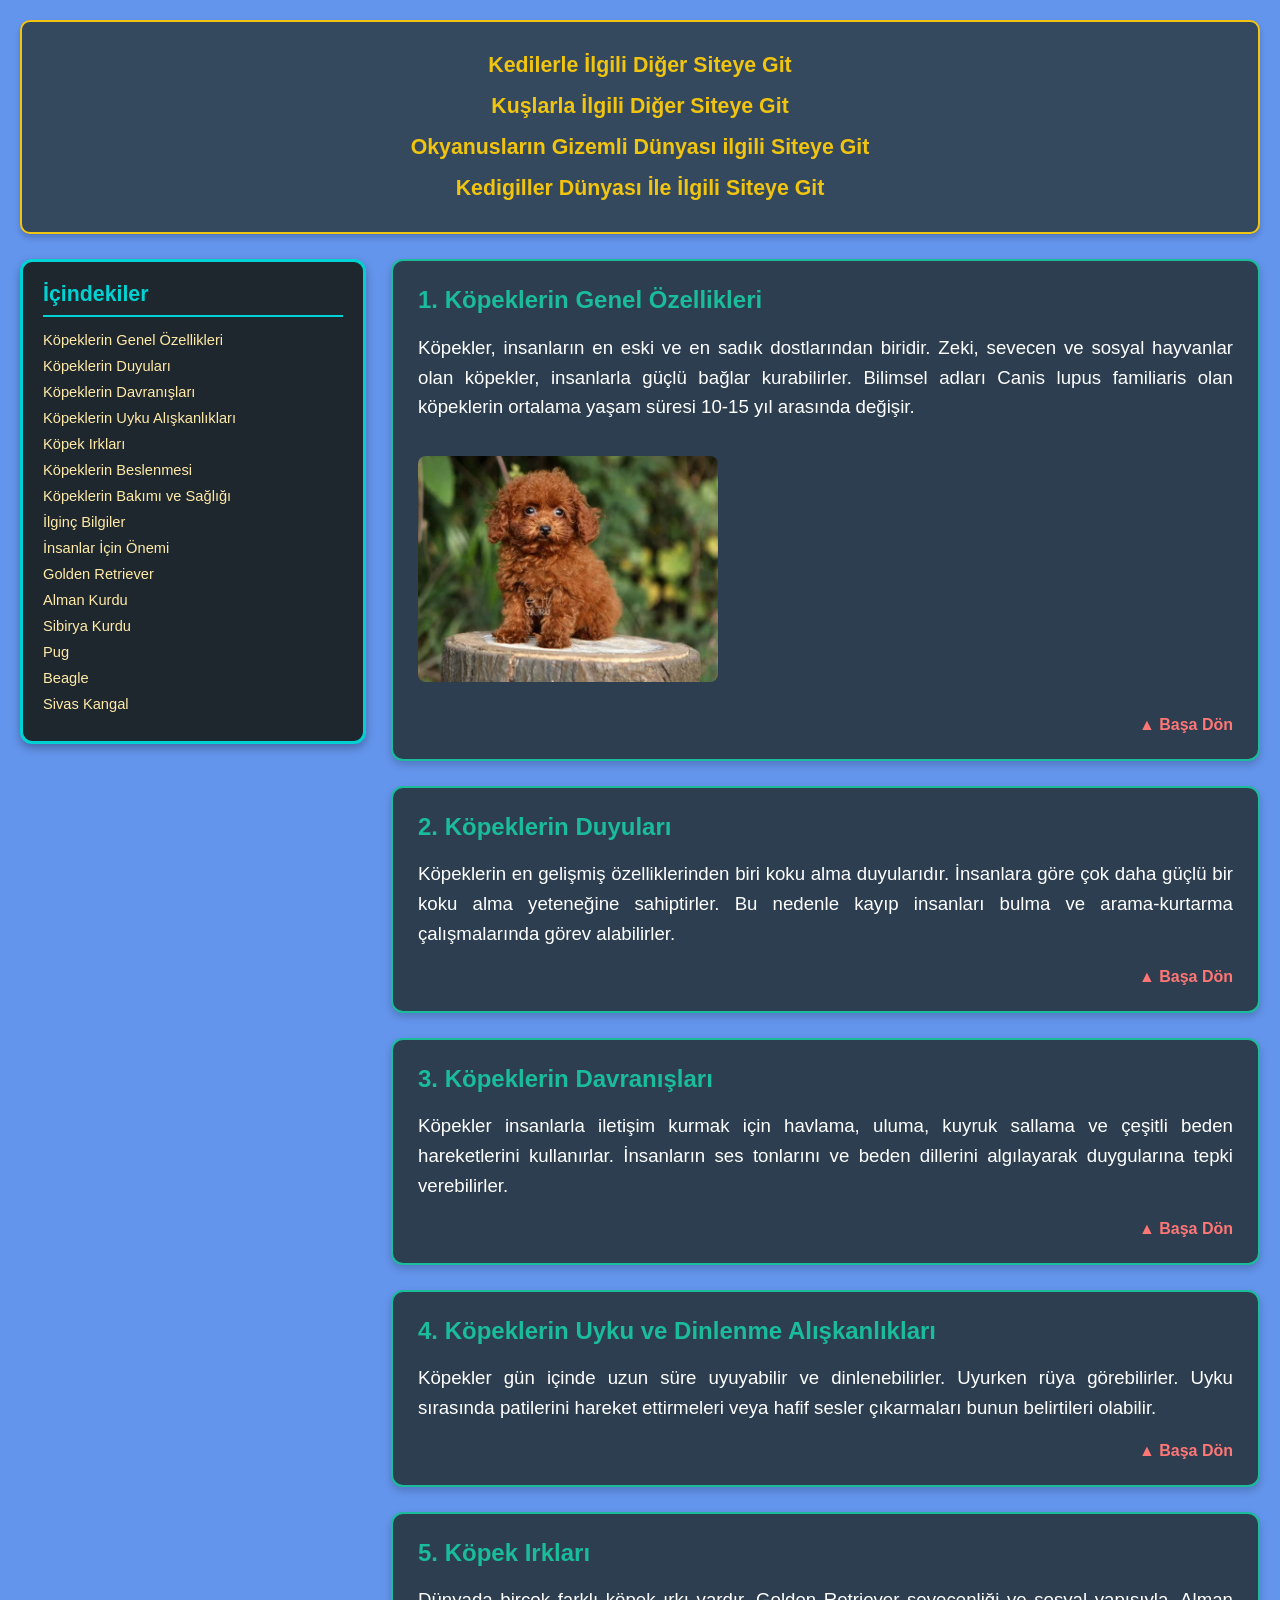
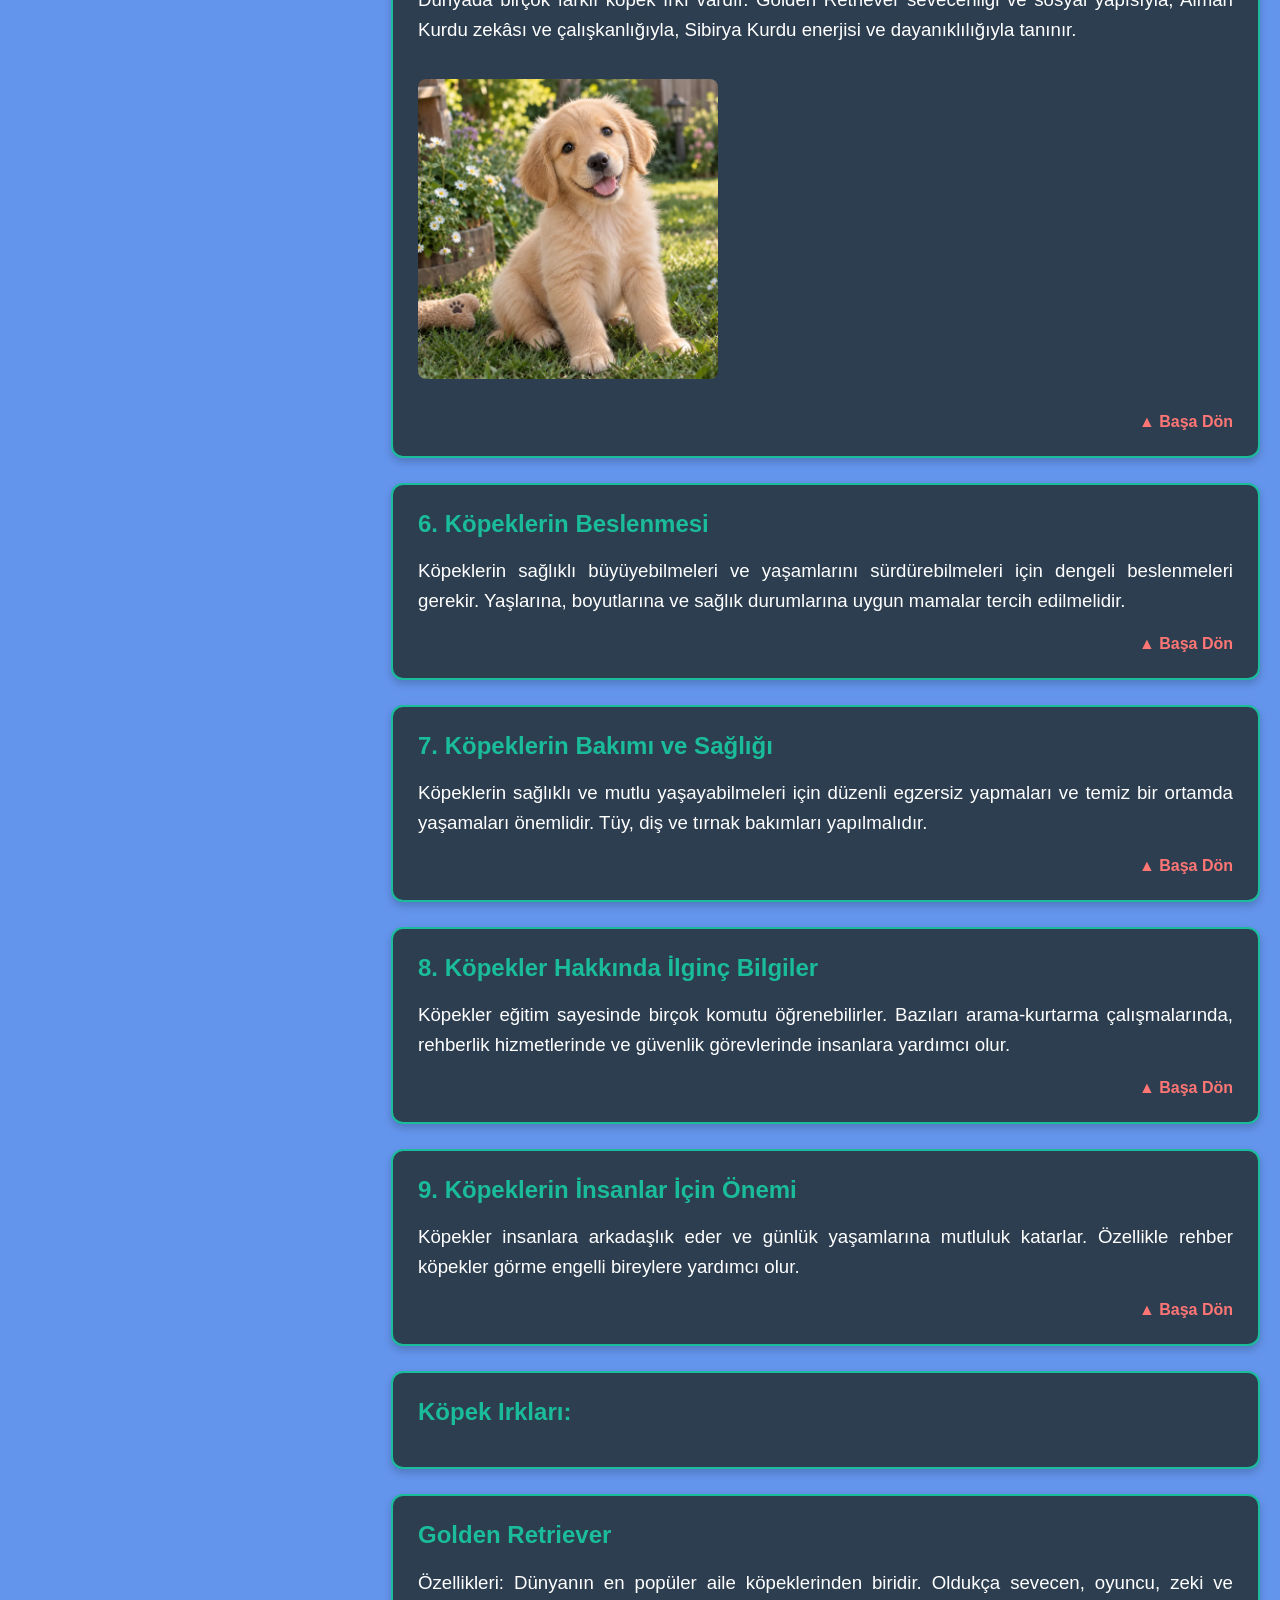
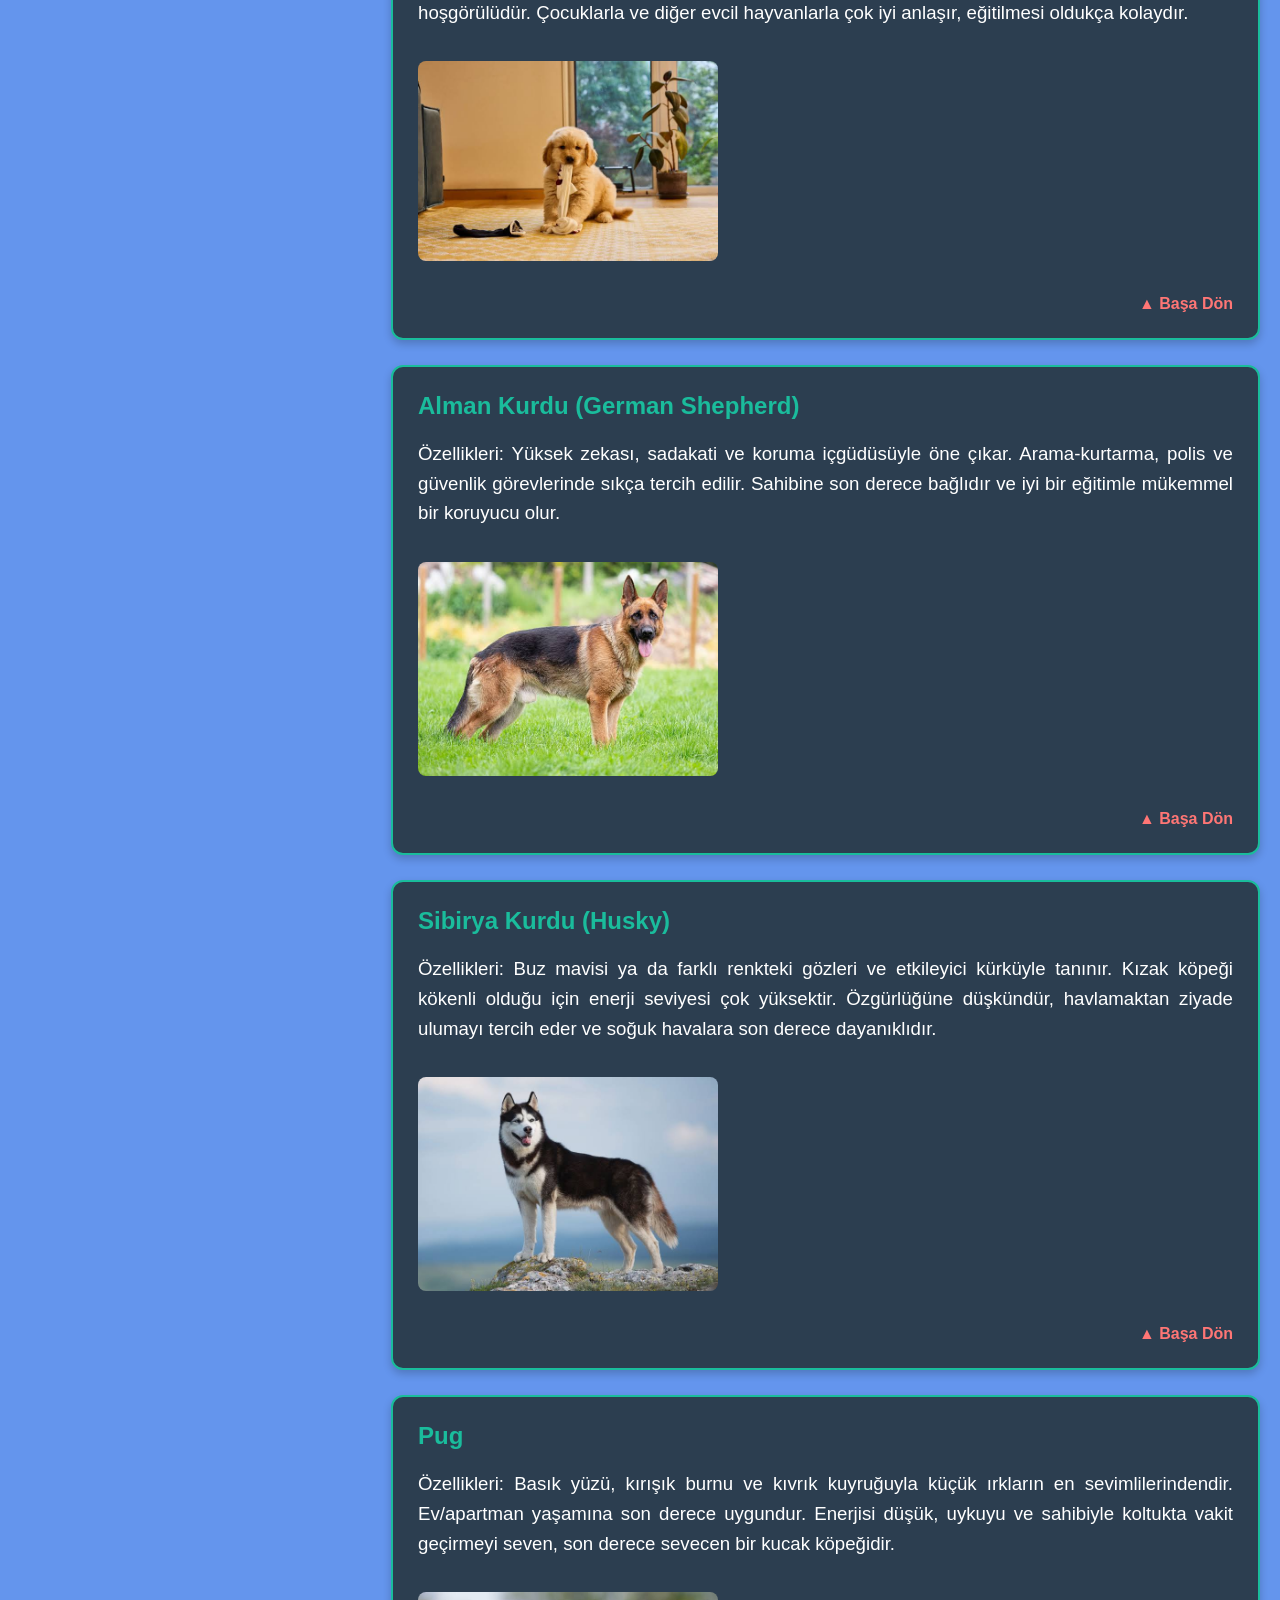
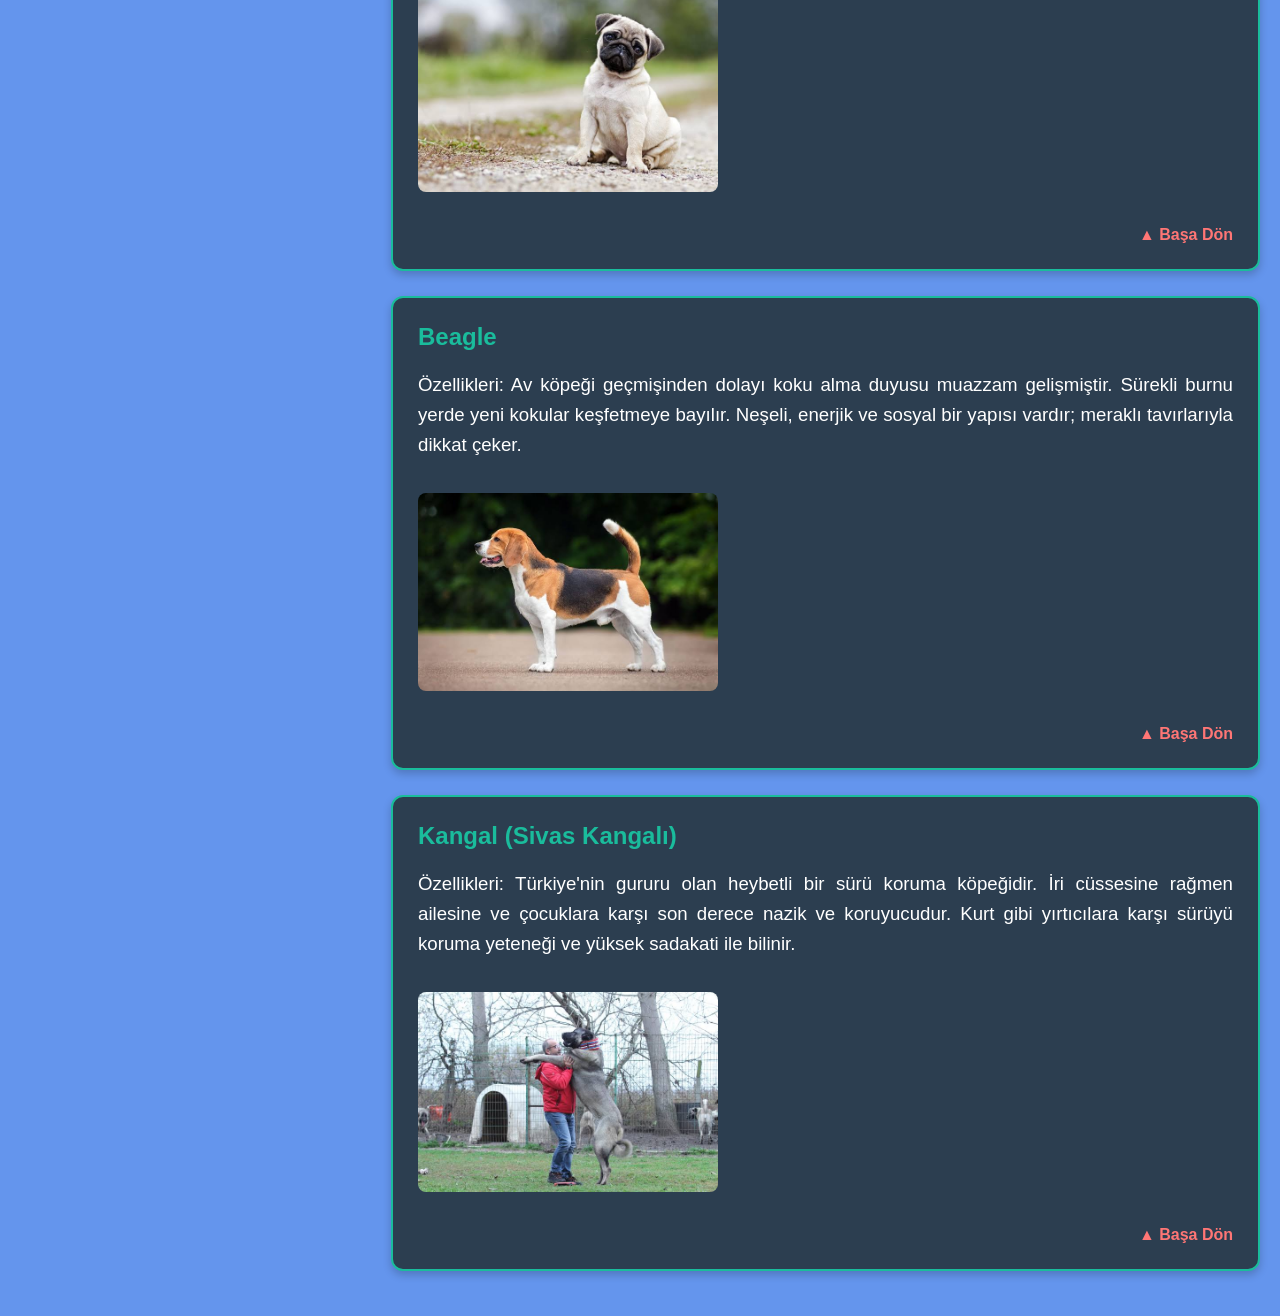
<file: kopek.html>
<!DOCTYPE html>
<html lang="tr">

<head>
    <meta charset="UTF-8">
    <meta name="viewport" content="width=device-width, initial-scale=1.0">
    <title>Köpekler Hakkında Bilgiler</title>
    <!-- Harici CSS Bağlantısı -->
    <link rel="stylesheet" href="still.css">
</head>

<body id="top">

    <!-- 1. EN ÜSTTEKİ DİĞER SİTEYE GİDİLECEK KUTU -->
    <div class="ust-site-kutusu">
        <p> <a href="kediler.html"> Kedilerle İlgili Diğer Siteye Git</a></p>
        <p> <a href="index.html">Kuşlarla İlgili Diğer Siteye Git</a></p>
        <p><a href="deniz.html">Okyanusların Gizemli Dünyası ilgili Siteye Git</a></p>
        <p><a href="vahsi.html">Kedigiller Dünyası İle İlgili Siteye Git </a></p>
    </div>

    <!-- ANA YERLEŞİM (Sol Menü + Sağ Konu Kutuları) -->
    <div class="ana-icerik-alani">

        <!-- SOL TARAF: İÇİNDEKİLER KUTUSU -->
        <div class="sol-menu-kutusu">
            <h1>İçindekiler</h1>
            <ul>
                <li><a href="#aa"> Köpeklerin Genel Özellikleri</a></li>
                <li><a href="#ab"> Köpeklerin Duyuları</a></li>
                <li><a href="#ac"> Köpeklerin Davranışları</a></li>
                <li><a href="#ad"> Köpeklerin Uyku Alışkanlıkları</a></li>
                <li><a href="#ae"> Köpek Irkları</a></li>
                <li><a href="#af"> Köpeklerin Beslenmesi</a></li>
                <li><a href="#ag"> Köpeklerin Bakımı ve Sağlığı</a></li>
                <li><a href="#ah"> İlginç Bilgiler</a></li>
                <li><a href="#ak"> İnsanlar İçin Önemi</a></li>
                <li><a href="#k10">Golden Retriever</a></li>
                <li><a href="#k11"> Alman Kurdu </a></li>
                <li><a href="#k12">Sibirya Kurdu</a></li>
                <li><a href="#k13">Pug</a></li>
                <li><a href="#k14">Beagle</a></li>
                <li><a href="#k15">Sivas Kangal</a></li>
            </ul>
        </div>

        <!-- SAĞ TARAF: TÜM KONU KUTULARI -->
        <div class="sag-konular-alani">

            <!-- KUTU 1 -->
            <div class="konu-kutusu">
                <h1 id="aa">1. Köpeklerin Genel Özellikleri</h1>
                <p>Köpekler, insanların en eski ve en sadık dostlarından biridir. Zeki, sevecen ve sosyal hayvanlar olan
                    köpekler, insanlarla güçlü bağlar kurabilirler. Bilimsel adları Canis lupus familiaris olan
                    köpeklerin ortalama yaşam süresi 10-15 yıl arasında değişir.</p>
                <img src="köpek.jpg" alt="köpek" width="300" height="200">
                <div class="basa-don"><a href="#top">▲ Başa Dön</a></div>
            </div>

            <!-- KUTU 2 -->
            <div class="konu-kutusu">
                <h1 id="ab">2. Köpeklerin Duyuları</h1>
                <p>Köpeklerin en gelişmiş özelliklerinden biri koku alma duyularıdır. İnsanlara göre çok daha güçlü bir
                    koku alma yeteneğine sahiptirler. Bu nedenle kayıp insanları bulma ve arama-kurtarma çalışmalarında
                    görev alabilirler.</p>
                <div class="basa-don"><a href="#top">▲ Başa Dön</a></div>
            </div>

            <!-- KUTU 3 -->
            <div class="konu-kutusu">
                <h1 id="ac">3. Köpeklerin Davranışları</h1>
                <p>Köpekler insanlarla iletişim kurmak için havlama, uluma, kuyruk sallama ve çeşitli beden
                    hareketlerini kullanırlar. İnsanların ses tonlarını ve beden dillerini algılayarak duygularına tepki
                    verebilirler.</p>
                <div class="basa-don"><a href="#top">▲ Başa Dön</a></div>
            </div>

            <!-- KUTU 4 -->
            <div class="konu-kutusu">
                <h1 id="ad">4. Köpeklerin Uyku ve Dinlenme Alışkanlıkları</h1>
                <p>Köpekler gün içinde uzun süre uyuyabilir ve dinlenebilirler. Uyurken rüya görebilirler. Uyku
                    sırasında patilerini hareket ettirmeleri veya hafif sesler çıkarmaları bunun belirtileri olabilir.
                </p>
                <div class="basa-don"><a href="#top">▲ Başa Dön</a></div>
            </div>

            <!-- KUTU 5 -->
            <div class="konu-kutusu">
                <h1 id="ae">5. Köpek Irkları</h1>
                <p>Dünyada birçok farklı köpek ırkı vardır. Golden Retriever sevecenliği ve sosyal yapısıyla, Alman
                    Kurdu zekâsı ve çalışkanlığıyla, Sibirya Kurdu enerjisi ve dayanıklılığıyla tanınır.</p>
                <img src="köpek1.jpg" alt="köpek1" width="300" height="200">
                <div class="basa-don"><a href="#top">▲ Başa Dön</a></div>
            </div>

            <!-- KUTU 6 -->
            <div class="konu-kutusu">
                <h1 id="af">6. Köpeklerin Beslenmesi</h1>
                <p>Köpeklerin sağlıklı büyüyebilmeleri ve yaşamlarını sürdürebilmeleri için dengeli beslenmeleri
                    gerekir. Yaşlarına, boyutlarına ve sağlık durumlarına uygun mamalar tercih edilmelidir.</p>
                <div class="basa-don"><a href="#top">▲ Başa Dön</a></div>
            </div>

            <!-- KUTU 7 -->
            <div class="konu-kutusu">
                <h1 id="ag">7. Köpeklerin Bakımı ve Sağlığı</h1>
                <p>Köpeklerin sağlıklı ve mutlu yaşayabilmeleri için düzenli egzersiz yapmaları ve temiz bir ortamda
                    yaşamaları önemlidir. Tüy, diş ve tırnak bakımları yapılmalıdır.</p>
                <div class="basa-don"><a href="#top">▲ Başa Dön</a></div>
            </div>

            <!-- KUTU 8 -->
            <div class="konu-kutusu">
                <h1 id="ah">8. Köpekler Hakkında İlginç Bilgiler</h1>
                <p>Köpekler eğitim sayesinde birçok komutu öğrenebilirler. Bazıları arama-kurtarma çalışmalarında,
                    rehberlik hizmetlerinde ve güvenlik görevlerinde insanlara yardımcı olur.</p>
                <div class="basa-don"><a href="#top">▲ Başa Dön</a></div>
            </div>

            <!-- KUTU 9 -->
            <div class="konu-kutusu">
                <h1 id="ak">9. Köpeklerin İnsanlar İçin Önemi</h1>
                <p>Köpekler insanlara arkadaşlık eder ve günlük yaşamlarına mutluluk katarlar. Özellikle rehber köpekler
                    görme engelli bireylere yardımcı olur.</p>
                <div class="basa-don"><a href="#top">▲ Başa Dön</a></div>
            </div>

            <div class="konu-kutusu">
                <h1>Köpek Irkları:</h1>

            </div>



            <!-- KUTU 10 -->
            <div class="konu-kutusu">
                <h1 id="k10"> Golden Retriever</h1>
                <p>Özellikleri: Dünyanın en popüler aile köpeklerinden biridir. Oldukça sevecen, oyuncu, zeki ve
                    hoşgörülüdür. Çocuklarla ve diğer evcil hayvanlarla çok iyi anlaşır, eğitilmesi oldukça kolaydır.
                </p>
                <img src="kköpek2.jpeg" alt="Golden Retriever" width="300" height="200">
                <div class="basa-don"><a href="#top">▲ Başa Dön</a></div>
            </div>

            <!-- KUTU 11 -->
            <div class="konu-kutusu">
                <h1 id="k11">Alman Kurdu (German Shepherd)</h1>
                <p>Özellikleri: Yüksek zekası, sadakati ve koruma içgüdüsüyle öne çıkar. Arama-kurtarma, polis ve
                    güvenlik görevlerinde sıkça tercih edilir. Sahibine son derece bağlıdır ve iyi bir eğitimle mükemmel
                    bir koruyucu olur.</p>
                <img src="köpek3.jpeg" alt="Alman Kurdu" width="300" height="200">

                <div class="basa-don"><a href="#top">▲ Başa Dön</a></div>
            </div>

            <!-- KUTU 12 -->
            <div class="konu-kutusu">
                <h1 id="k12">Sibirya Kurdu (Husky)</h1>
                <p>Özellikleri: Buz mavisi ya da farklı renkteki gözleri ve etkileyici kürküyle tanınır. Kızak köpeği
                    kökenli olduğu için enerji seviyesi çok yüksektir. Özgürlüğüne düşkündür, havlamaktan ziyade ulumayı
                    tercih eder ve soğuk havalara son derece dayanıklıdır.</p>
                <img src="köpek4.jpeg" alt="Sibirya Kurdu" width="300" height="200">

                <div class="basa-don"><a href="#top">▲ Başa Dön</a></div>
            </div>

            <!-- KUTU 13 -->
            <div class="konu-kutusu">
                <h1 id="k13">Pug</h1>
                <p>Özellikleri: Basık yüzü, kırışık burnu ve kıvrık kuyruğuyla küçük ırkların en sevimlilerindendir.
                    Ev/apartman yaşamına son derece uygundur. Enerjisi düşük, uykuyu ve sahibiyle koltukta vakit
                    geçirmeyi seven, son derece sevecen bir kucak köpeğidir.</p>
                <img src="köpek5.jpeg" alt="Pug" width="300" height="200">

                <div class="basa-don"><a href="#top">▲ Başa Dön</a></div>
            </div>

            <!-- KUTU 14 -->
            <div class="konu-kutusu">
                <h1 id="k14">Beagle</h1>
                <p>Özellikleri: Av köpeği geçmişinden dolayı koku alma duyusu muazzam gelişmiştir. Sürekli burnu yerde
                    yeni kokular keşfetmeye bayılır. Neşeli, enerjik ve sosyal bir yapısı vardır; meraklı tavırlarıyla
                    dikkat çeker.</p>
                <img src="köpek6.jpeg" alt="Beagle" width="300" height="200">

                <div class="basa-don"><a href="#top">▲ Başa Dön</a></div>
            </div>

            <!-- KUTU 15 -->
            <div class="konu-kutusu">
                <h1 id="k15">Kangal (Sivas Kangalı)</h1>
                <p>Özellikleri: Türkiye'nin gururu olan heybetli bir sürü koruma köpeğidir. İri cüssesine rağmen
                    ailesine ve çocuklara karşı son derece nazik ve koruyucudur. Kurt gibi yırtıcılara karşı sürüyü
                    koruma yeteneği ve yüksek sadakati ile bilinir.</p>
                <img src="köpek7.jpeg" alt="Kangal" width="300" height="200">

                <div class="basa-don"><a href="#top">▲ Başa Dön</a></div>
            </div>

        </div> <!-- Sağ Konular Alanı Bitiş -->

    </div> <!-- Ana İçerik Alanı Bitiş -->

</body>

</html>
</file>
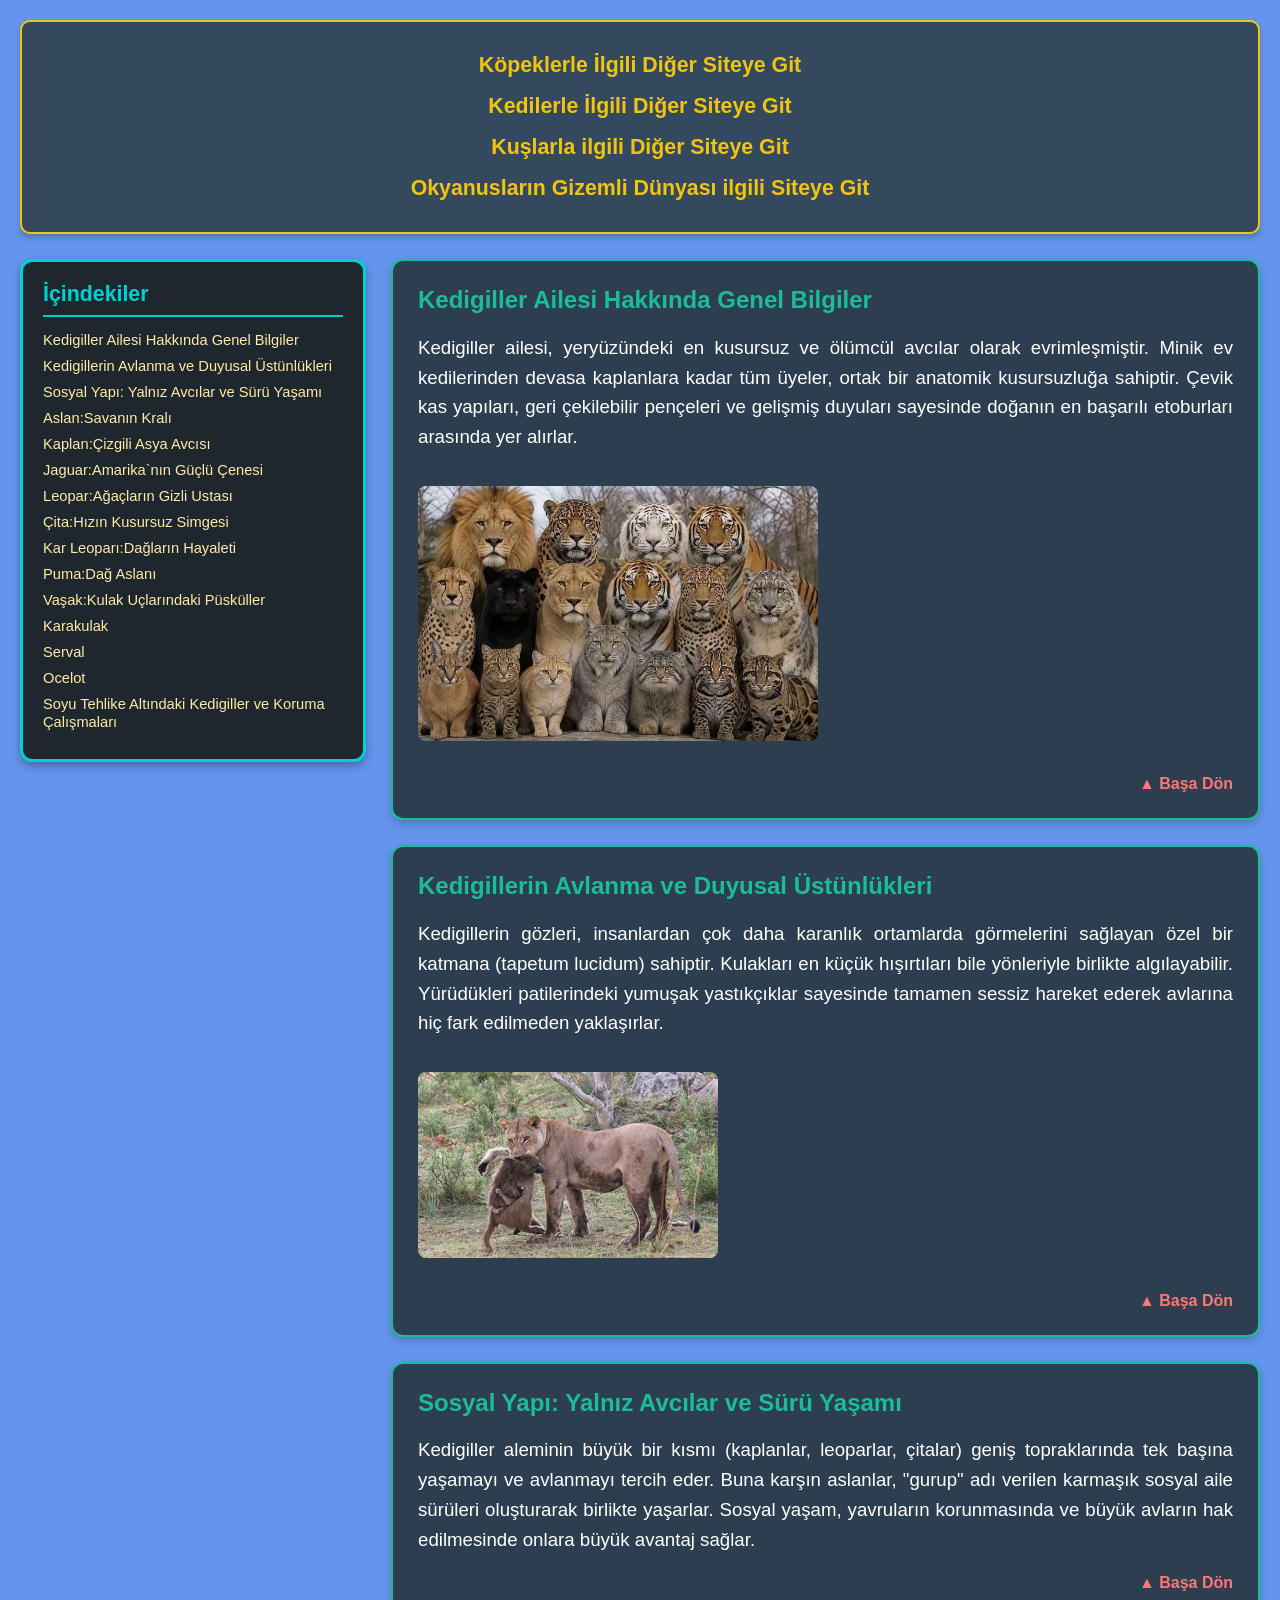
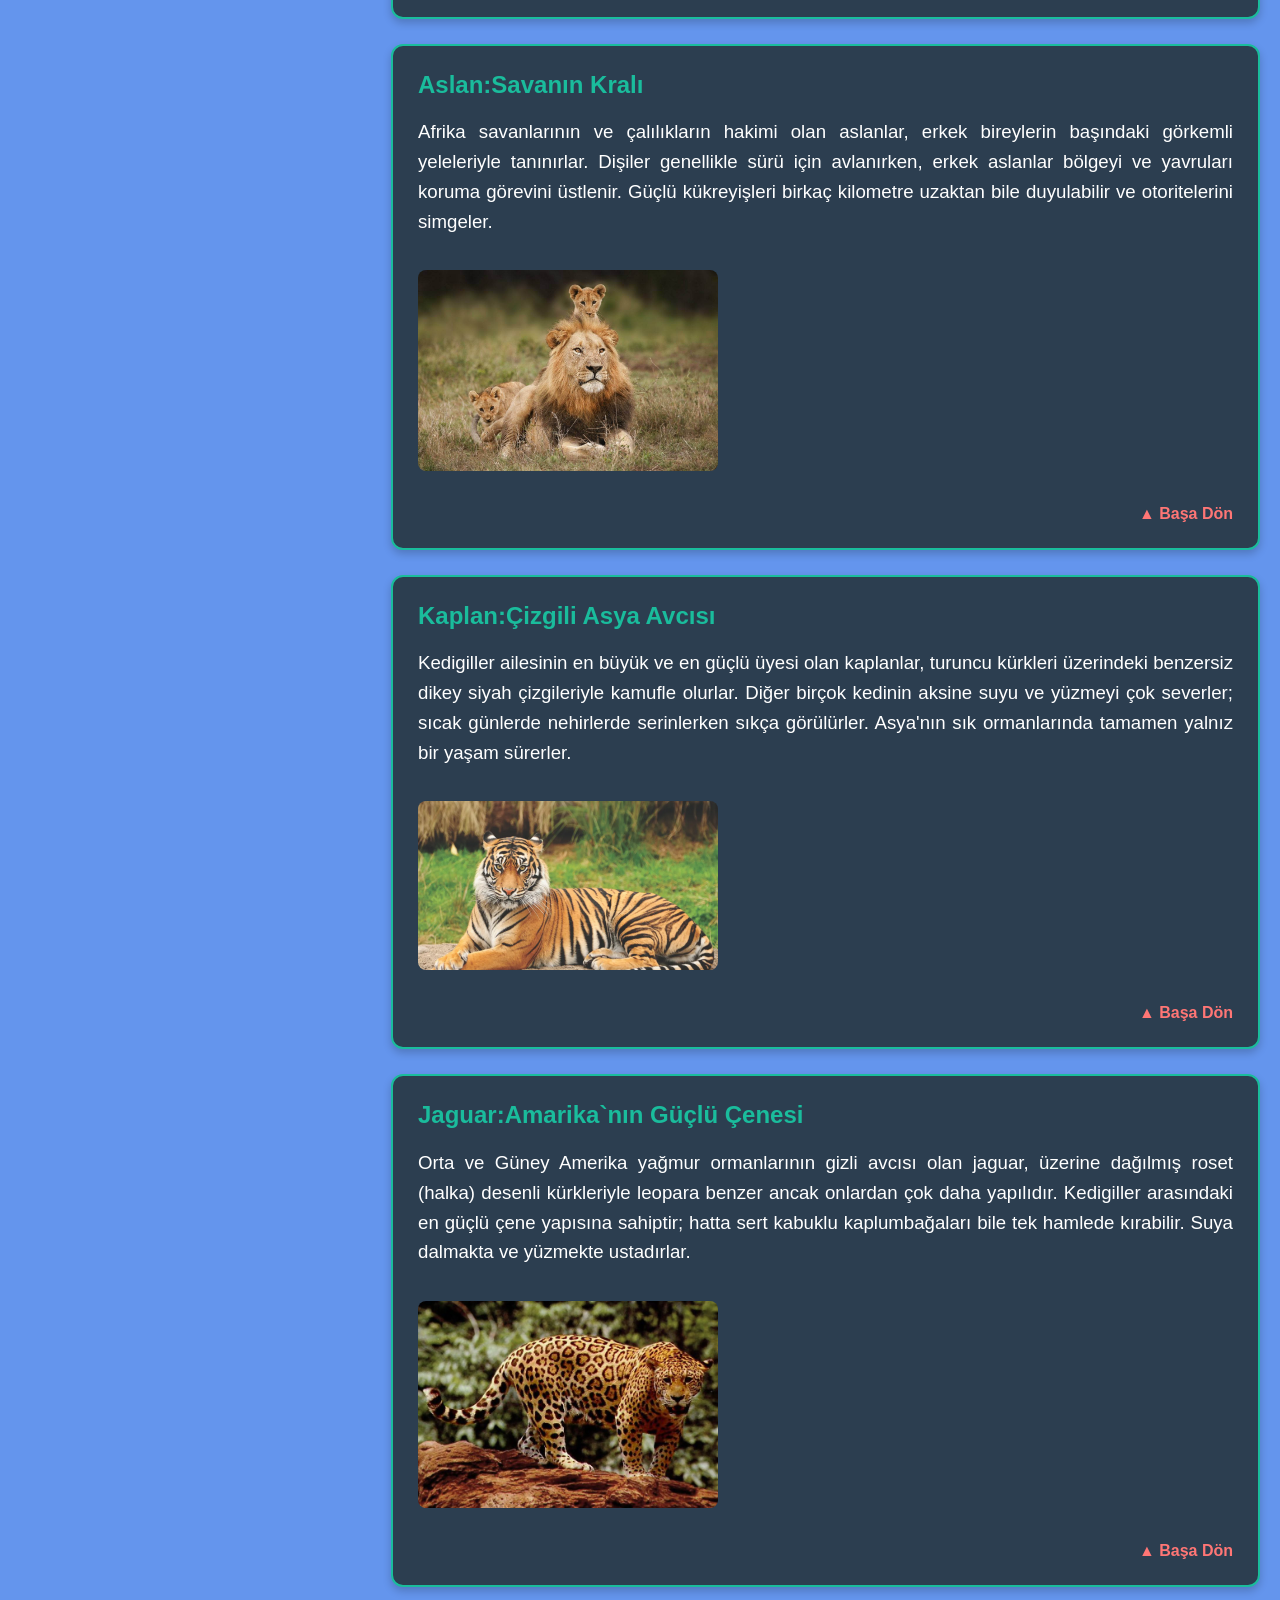
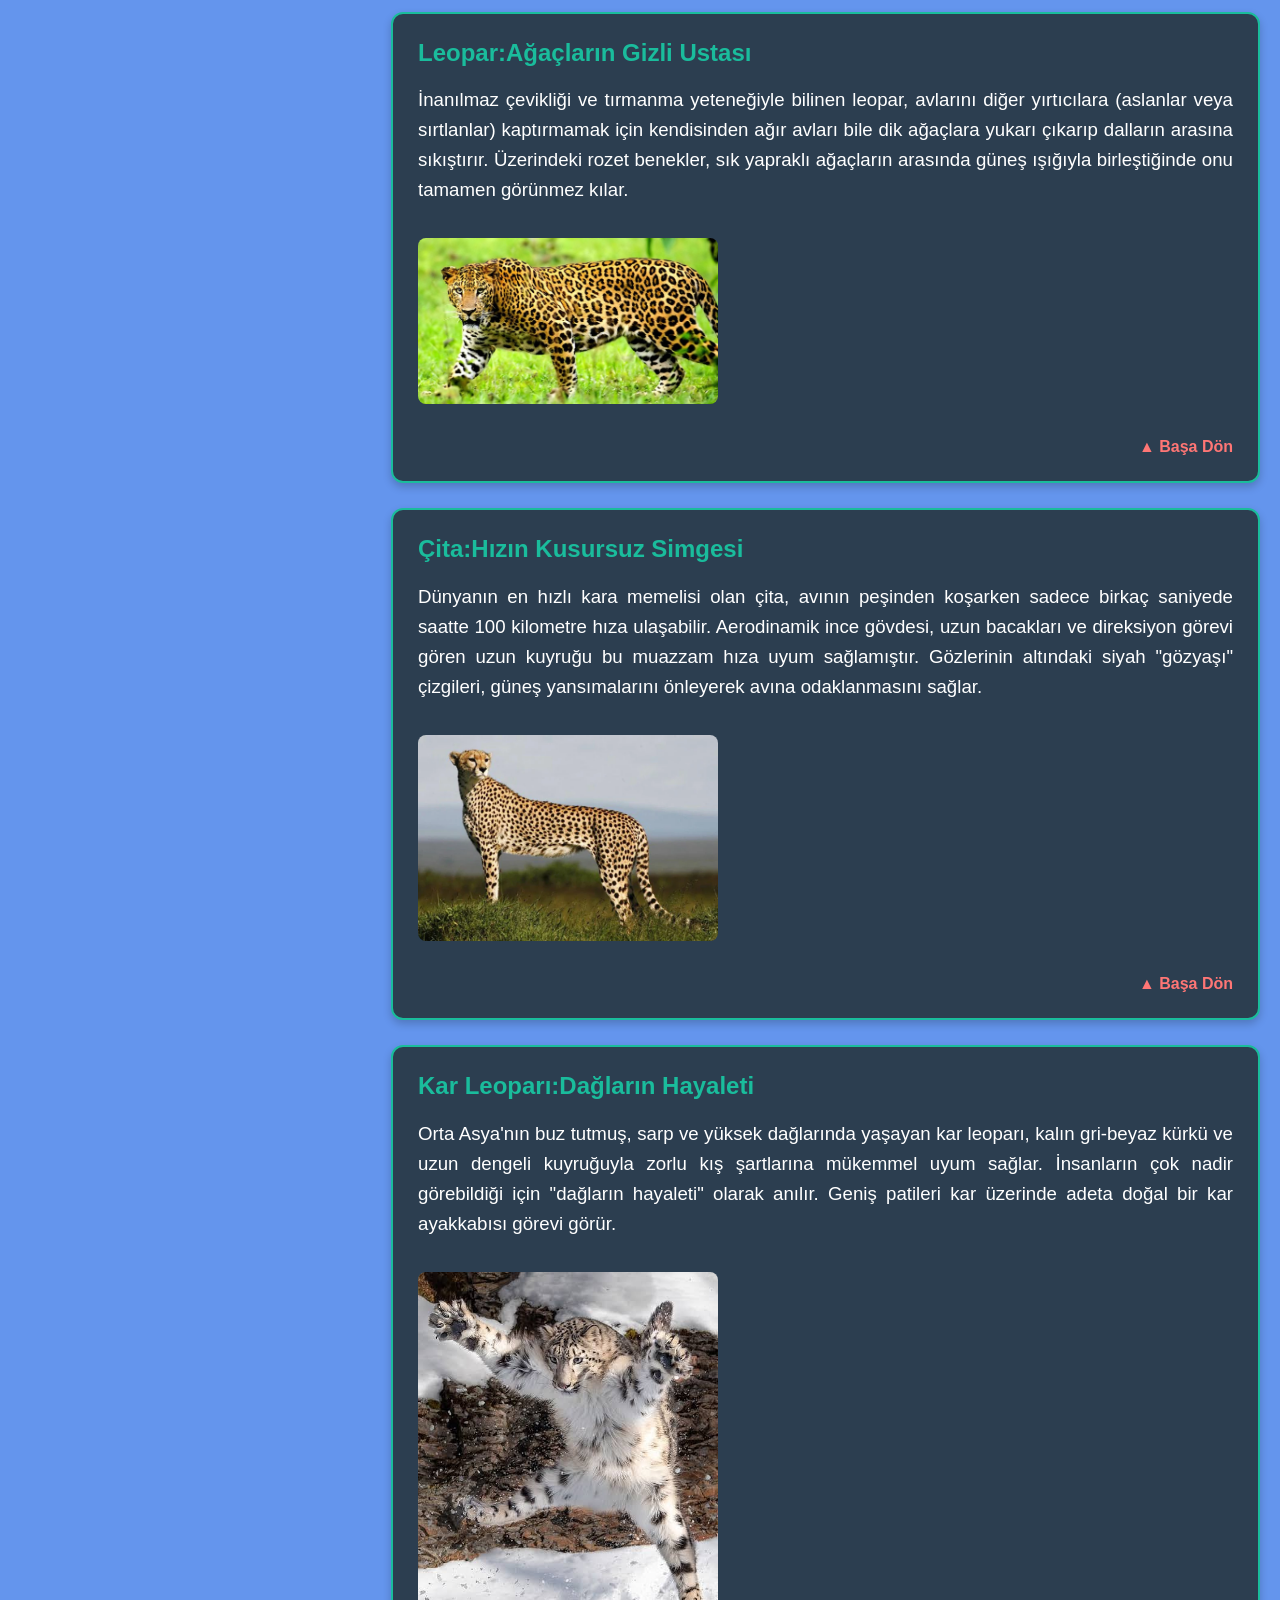
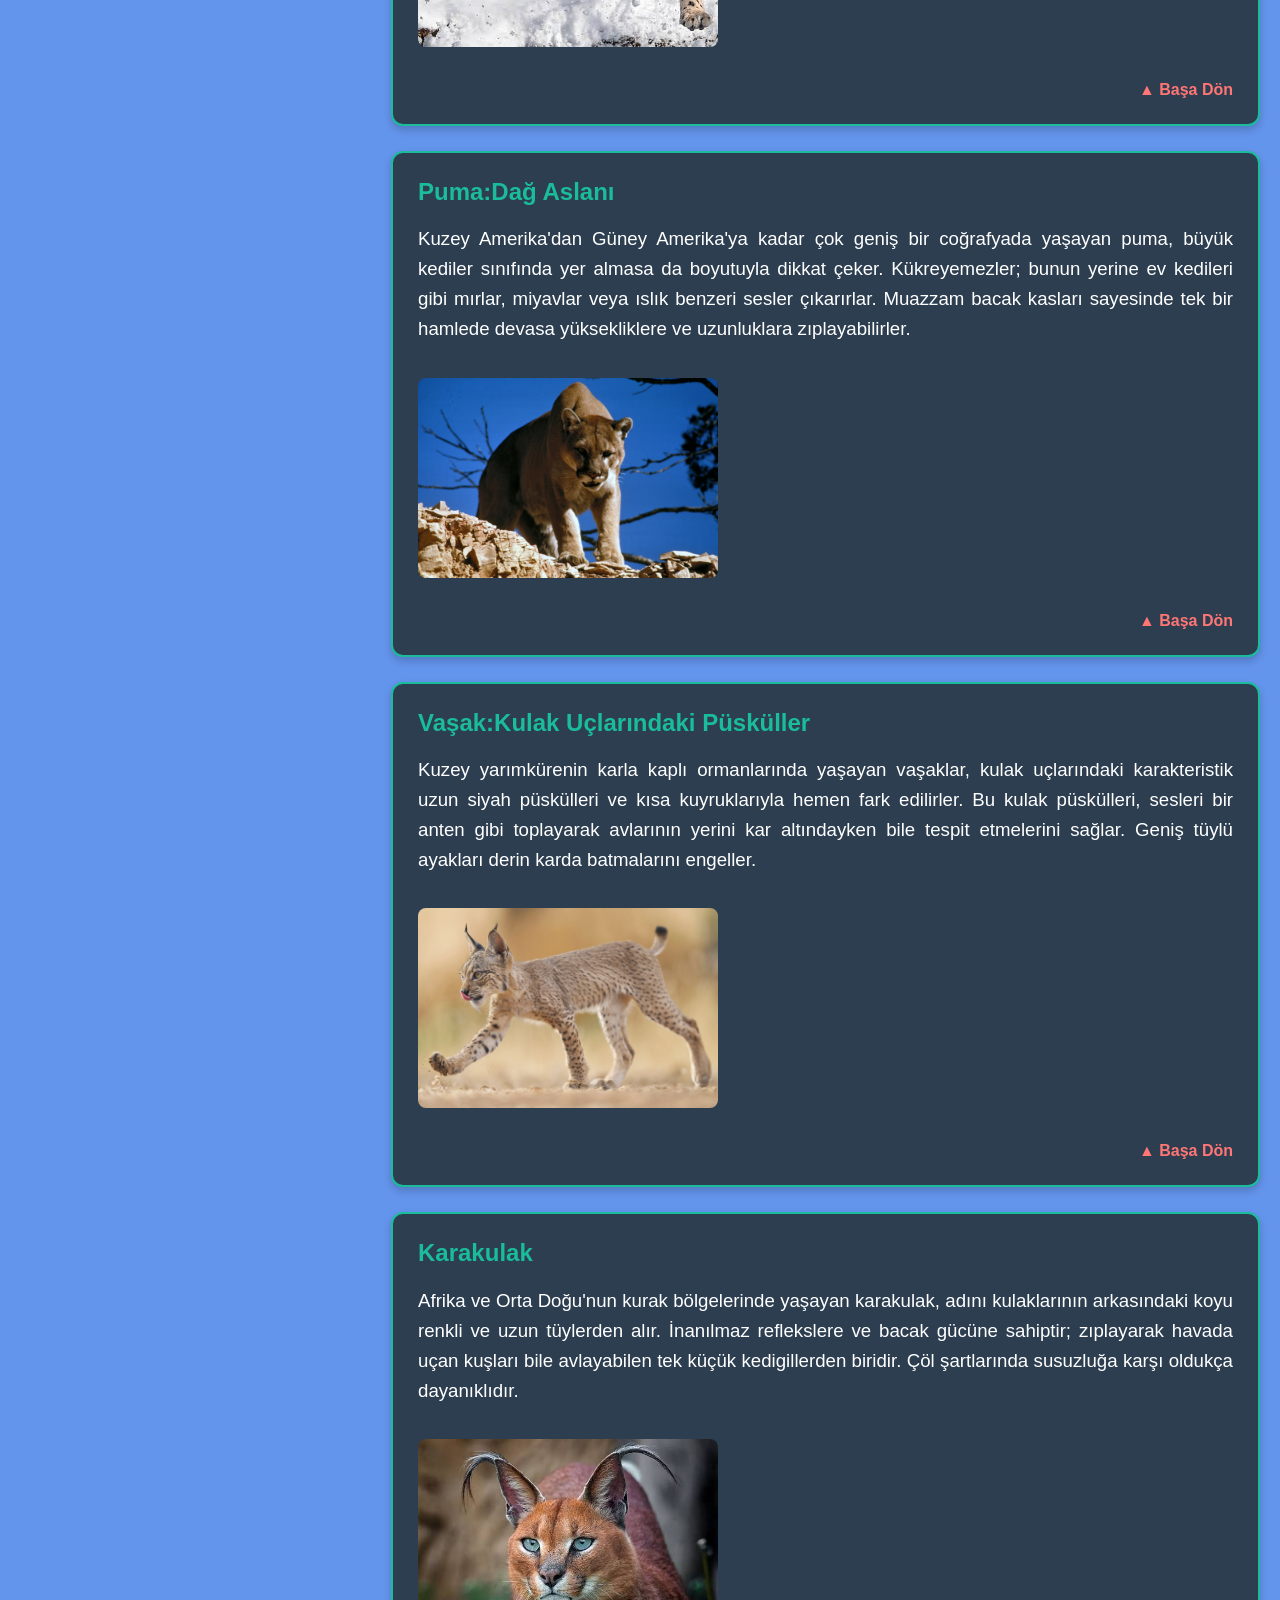
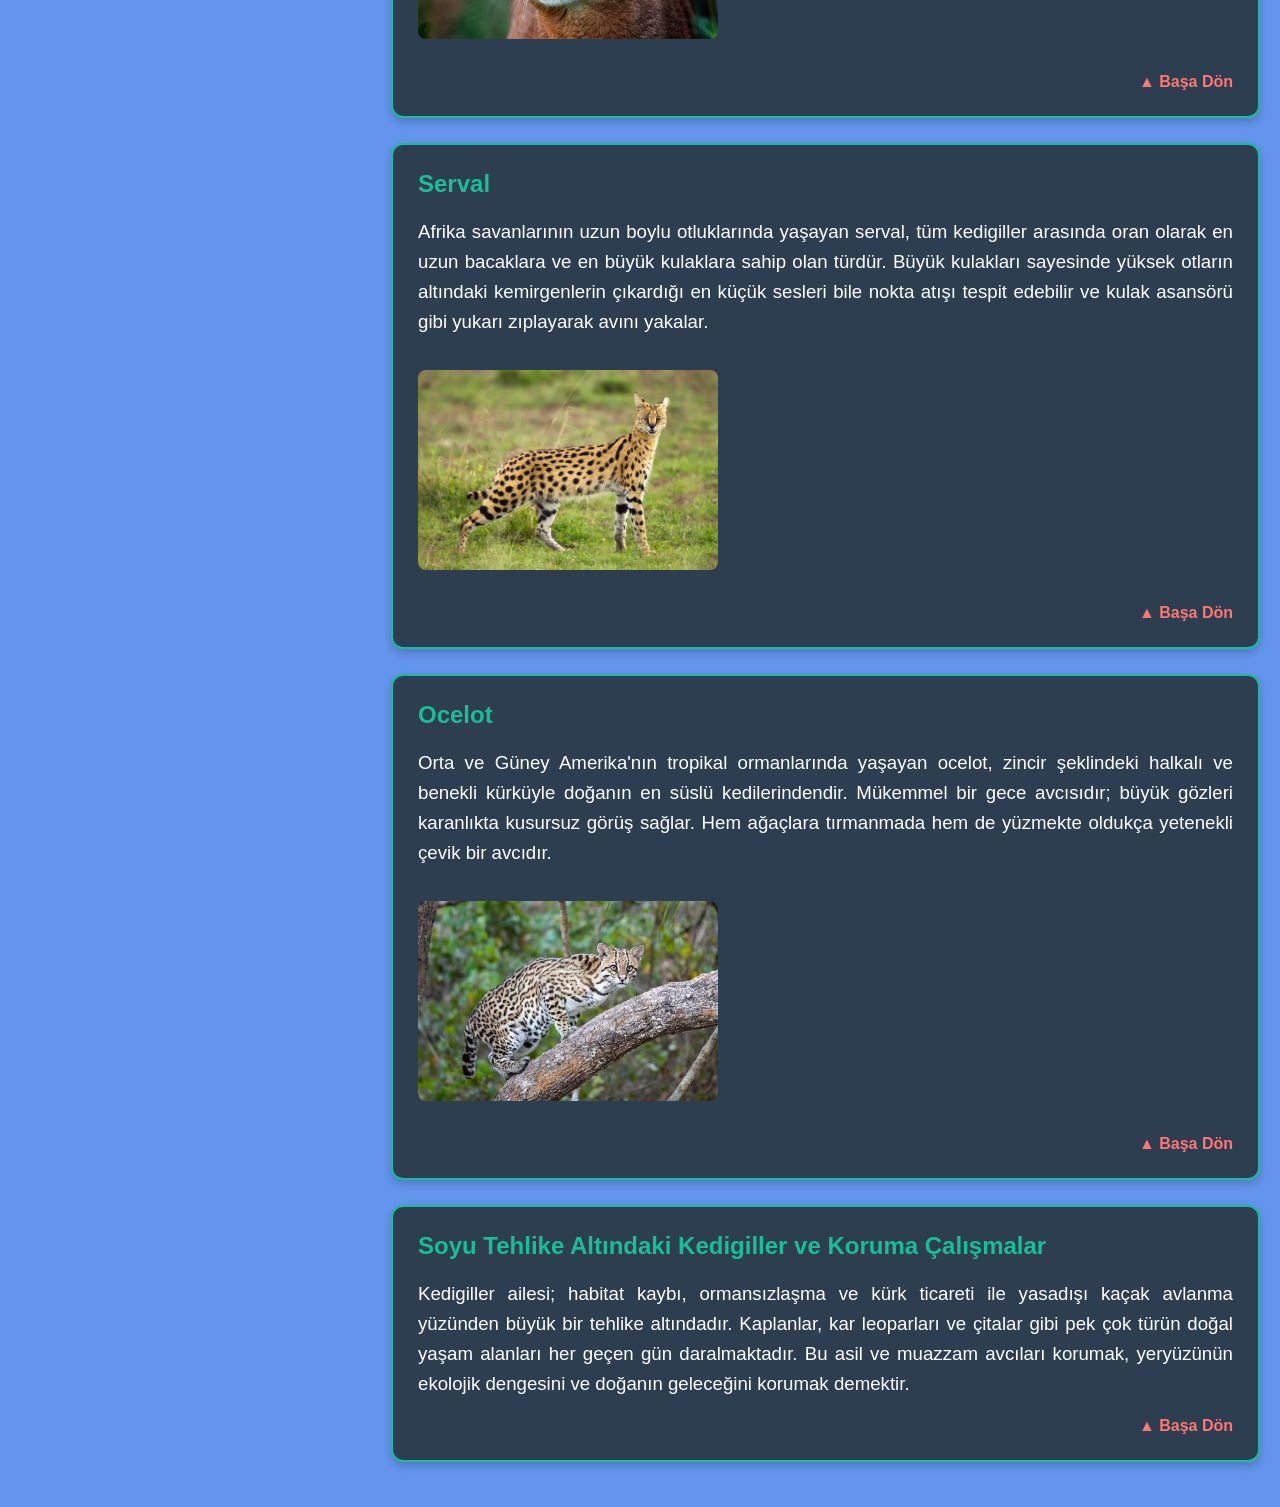
<file: vahsi.html>
<!DOCTYPE html>
<html lang="tr">

<head>
    <meta charset="UTF-8">
    <meta name="viewport" content="width=device-width, initial-scale=1.0">
    <title>Yırtıcı Asalet: Vahşi Kedigiller Dünyası</title>
   
    <link rel="stylesheet" href="still.css">
</head>

<body id="top">

    
    <div class="ust-site-kutusu">
        <p><a href="kopek.html"> Köpeklerle İlgili Diğer Siteye Git</a></p>
        <p> <a href="kediler.html">Kedilerle İlgili Diğer Siteye Git</a></p>
        <p><a href="index.html">Kuşlarla ilgili Diğer Siteye Git</a></p>
        <p><a href="deniz.html">Okyanusların Gizemli Dünyası ilgili Siteye Git</a></p>

    </div>

  
    <div class="ana-icerik-alani">

        
        <div class="sol-menu-kutusu">
            <h1>İçindekiler</h1>
            <ul>
                <li><a href="#aa">Kedigiller Ailesi Hakkında Genel Bilgiler</a></li>
                <li><a href="#ab">Kedigillerin Avlanma ve Duyusal Üstünlükleri</a></li>
                <li><a href="#ac">Sosyal Yapı: Yalnız Avcılar ve Sürü Yaşamı</a></li>
                <li><a href="#ad">Aslan:Savanın Kralı</a></li>
                <li><a href="#ae">Kaplan:Çizgili Asya Avcısı</a></li>
                <li><a href="#af">Jaguar:Amarika`nın Güçlü Çenesi</a></li>
                <li><a href="#ag">Leopar:Ağaçların Gizli Ustası</a></li>
                <li><a href="#ah">Çita:Hızın Kusursuz Simgesi</a></li>
                <li><a href="#ak">Kar Leoparı:Dağların Hayaleti</a></li>
                <li><a href="#al">Puma:Dağ Aslanı</a></li>
                <li><a href="#am">Vaşak:Kulak Uçlarındaki Püsküller</a></li>
                <li><a href="#an">Karakulak</a></li>
                <li><a href="#av">Serval</a></li>
                <li><a href="#ay">Ocelot</a></li>
                <li><a href="#az">Soyu Tehlike Altındaki Kedigiller ve Koruma Çalışmaları</a></li>
            </ul>
        </div>

        <div class="sag-konular-alani">

            <div class="konu-kutusu">
                <h1 id="aa">Kedigiller Ailesi Hakkında Genel Bilgiler</h1>
                <p> Kedigiller ailesi, yeryüzündeki en kusursuz ve ölümcül avcılar olarak evrimleşmiştir.
                    Minik ev kedilerinden devasa kaplanlara kadar tüm üyeler, ortak bir anatomik kusursuzluğa sahiptir.
                    Çevik kas yapıları, geri çekilebilir pençeleri ve gelişmiş duyuları sayesinde doğanın en başarılı
                    etoburları arasında yer alırlar.</p>
                <img src="vvahsi.jpeg" alt="muhabbetkusu" width="400" height="400">
                <div class="basa-don"><a href="#top">▲ Başa Dön</a></div>
            </div>

            
            <div class="konu-kutusu">
                <h1 id="ab">Kedigillerin Avlanma ve Duyusal Üstünlükleri</h1>
                <p> Kedigillerin gözleri, insanlardan çok daha karanlık ortamlarda görmelerini sağlayan özel bir katmana
                    (tapetum lucidum) sahiptir. Kulakları en küçük hışırtıları bile yönleriyle birlikte algılayabilir.
                    Yürüdükleri patilerindeki yumuşak yastıkçıklar sayesinde tamamen sessiz hareket ederek avlarına hiç
                    fark edilmeden yaklaşırlar.</p>
                <img src="vvahsi1.jpeg" alt="iran" width="300" height="200">
                <div class="basa-don"><a href="#top">▲ Başa Dön</a></div>
            </div>

            <!-- KUTU 3 -->
            <div class="konu-kutusu">
                <h1 id="ac">Sosyal Yapı: Yalnız Avcılar ve Sürü Yaşamı</h1>
                <p> Kedigiller aleminin büyük bir kısmı (kaplanlar, leoparlar, çitalar) geniş topraklarında tek başına
                    yaşamayı ve avlanmayı tercih eder. Buna karşın aslanlar, "gurup" adı verilen karmaşık sosyal aile
                    sürüleri oluşturarak birlikte yaşarlar. Sosyal yaşam, yavruların korunmasında ve büyük avların hak
                    edilmesinde onlara büyük avantaj sağlar.</p>
                <div class="basa-don"><a href="#top">▲ Başa Dön</a></div>
            </div>

            <!-- KUTU 4 -->
            <div class="konu-kutusu">
                <h1 id="ad">Aslan:Savanın Kralı</h1>
                <p>Afrika savanlarının ve çalılıkların hakimi olan aslanlar, erkek bireylerin başındaki görkemli
                    yeleleriyle tanınırlar. Dişiler genellikle sürü için avlanırken, erkek aslanlar bölgeyi ve yavruları
                    koruma görevini üstlenir. Güçlü kükreyişleri birkaç kilometre uzaktan bile duyulabilir ve
                    otoritelerini simgeler.</p>
                <img src="vahsi.jpeg" alt="british" width="300" height="200">
                <div class="basa-don"><a href="#top">▲ Başa Dön</a></div>
            </div>

            <!-- KUTU 5 -->
            <div class="konu-kutusu">
                <h1 id="ae"> Kaplan:Çizgili Asya Avcısı</h1>
                <p>Kedigiller ailesinin en büyük ve en güçlü üyesi olan kaplanlar, turuncu kürkleri üzerindeki benzersiz
                    dikey siyah çizgileriyle kamufle olurlar. Diğer birçok kedinin aksine suyu ve yüzmeyi çok severler;
                    sıcak günlerde nehirlerde serinlerken sıkça görülürler. Asya'nın sık ormanlarında tamamen yalnız bir
                    yaşam sürerler.</p>
                <img src="vahsi1.jpeg" alt="maine" width="300" height="200">
                <div class="basa-don"><a href="#top">▲ Başa Dön</a></div>
            </div>

            <!-- KUTU 6 -->
            <div class="konu-kutusu">
                <h1 id="af">Jaguar:Amarika`nın Güçlü Çenesi</h1>
                <p>Orta ve Güney Amerika yağmur ormanlarının gizli avcısı olan jaguar, üzerine dağılmış roset (halka)
                    desenli kürkleriyle leopara benzer ancak onlardan çok daha yapılıdır. Kedigiller arasındaki en güçlü
                    çene yapısına sahiptir; hatta sert kabuklu kaplumbağaları bile tek hamlede kırabilir. Suya dalmakta
                    ve yüzmekte ustadırlar.</p>
                <img src="vahsi2.jpeg" alt="ankara" width="300" height="200">
                <div class="basa-don"><a href="#top">▲ Başa Dön</a></div>
            </div>

            <!-- KUTU 7 -->
            <div class="konu-kutusu">
                <h1 id="ag">Leopar:Ağaçların Gizli Ustası</h1>
                <p>İnanılmaz çevikliği ve tırmanma yeteneğiyle bilinen leopar, avlarını diğer yırtıcılara (aslanlar veya
                    sırtlanlar) kaptırmamak için kendisinden ağır avları bile dik ağaçlara yukarı çıkarıp dalların
                    arasına sıkıştırır. Üzerindeki rozet benekler, sık yapraklı ağaçların arasında güneş ışığıyla
                    birleştiğinde onu tamamen görünmez kılar.</p>
                <img src="vahsi3.jpeg" alt="van" width="300" height="200">
                <div class="basa-don"><a href="#top">▲ Başa Dön</a></div>
            </div>

            <!-- KUTU 8 -->
            <div class="konu-kutusu">
                <h1 id="ah">Çita:Hızın Kusursuz Simgesi</h1>
                <p>Dünyanın en hızlı kara memelisi olan çita, avının peşinden koşarken sadece birkaç saniyede saatte 100
                    kilometre hıza ulaşabilir. Aerodinamik ince gövdesi, uzun bacakları ve direksiyon görevi gören uzun
                    kuyruğu bu muazzam hıza uyum sağlamıştır. Gözlerinin altındaki siyah "gözyaşı" çizgileri, güneş
                    yansımalarını önleyerek avına odaklanmasını sağlar.</p>
                <img src="vahsi4.jpeg" alt="scottish" width="300" height="200">
                <div class="basa-don"><a href="#top">▲ Başa Dön</a></div>
            </div>

            <!-- KUTU 9 -->
            <div class="konu-kutusu">
                <h1 id="ak">Kar Leoparı:Dağların Hayaleti</h1>
                <p>Orta Asya'nın buz tutmuş, sarp ve yüksek dağlarında yaşayan kar leoparı, kalın gri-beyaz kürkü ve
                    uzun dengeli kuyruğuyla zorlu kış şartlarına mükemmel uyum sağlar. İnsanların çok nadir görebildiği
                    için "dağların hayaleti" olarak anılır. Geniş patileri kar üzerinde adeta doğal bir kar ayakkabısı
                    görevi görür.</p>
                <img src="vahsi5.jpeg" alt="bengal" width="300" height="200">
                <div class="basa-don"><a href="#top">▲ Başa Dön</a></div>
            </div>

            <!-- KUTU 10 -->
            <div class="konu-kutusu">
                <h1 id="al">Puma:Dağ Aslanı</h1>
                <p>Kuzey Amerika'dan Güney Amerika'ya kadar çok geniş bir coğrafyada yaşayan puma, büyük kediler
                    sınıfında yer almasa da boyutuyla dikkat çeker. Kükreyemezler; bunun yerine ev kedileri gibi mırlar,
                    miyavlar veya ıslık benzeri sesler çıkarırlar. Muazzam bacak kasları sayesinde tek bir hamlede
                    devasa yüksekliklere ve uzunluklara zıplayabilirler.</p>
                <img src="vahsi6.jpeg" alt="" width="300" height="200">
                <div class="basa-don"><a href="#top">▲ Başa Dön</a></div>
            </div>

            <!-- KUTU 11 -->
            <div class="konu-kutusu">
                <h1 id="am">Vaşak:Kulak Uçlarındaki Püsküller</h1>
                <p>Kuzey yarımkürenin karla kaplı ormanlarında yaşayan vaşaklar, kulak uçlarındaki karakteristik uzun
                    siyah püskülleri ve kısa kuyruklarıyla hemen fark edilirler. Bu kulak püskülleri, sesleri bir anten
                    gibi toplayarak avlarının yerini kar altındayken bile tespit etmelerini sağlar. Geniş tüylü ayakları
                    derin karda batmalarını engeller.</p>
                <img src="/vahsi7.jpeg" alt="" width="300" height="200">
                <div class="basa-don"><a href="#top">▲ Başa Dön</a></div>
            </div>

            <!-- KUTU 12 -->
            <div class="konu-kutusu">
                <h1 id="an">Karakulak</h1>
                <p>Afrika ve Orta Doğu'nun kurak bölgelerinde yaşayan karakulak, adını kulaklarının arkasındaki koyu
                    renkli ve uzun tüylerden alır. İnanılmaz reflekslere ve bacak gücüne sahiptir; zıplayarak havada
                    uçan kuşları bile avlayabilen tek küçük kedigillerden biridir. Çöl şartlarında susuzluğa karşı
                    oldukça dayanıklıdır.</p>
                <img src="vahsi8.jpeg" alt="" width="300" height="200">
                <div class="basa-don"><a href="#top">▲ Başa Dön</a></div>
            </div>

            <!-- KUTU 13 -->
            <div class="konu-kutusu">
                <h1 id="av">Serval</h1>
                <p>Afrika savanlarının uzun boylu otluklarında yaşayan serval, tüm kedigiller arasında oran olarak en
                    uzun bacaklara ve en büyük kulaklara sahip olan türdür. Büyük kulakları sayesinde yüksek otların
                    altındaki kemirgenlerin çıkardığı en küçük sesleri bile nokta atışı tespit edebilir ve kulak
                    asansörü gibi yukarı zıplayarak avını yakalar.</p>
                <img src="vahsi9.jpeg" alt="" width="300" height="200">
                <div class="basa-don"><a href="#top">▲ Başa Dön</a></div>
            </div>
            <!-- KUTU 14 -->
            <div class="konu-kutusu">
                <h1 id="ay">Ocelot</h1>
                <p>Orta ve Güney Amerika'nın tropikal ormanlarında yaşayan ocelot, zincir şeklindeki halkalı ve benekli
                    kürküyle doğanın en süslü kedilerindendir. Mükemmel bir gece avcısıdır; büyük gözleri karanlıkta
                    kusursuz görüş sağlar. Hem ağaçlara tırmanmada hem de yüzmekte oldukça yetenekli çevik bir avcıdır.
                </p>
                <img src="vahsi10.jpeg" alt="" width="300" height="200">
                <div class="basa-don"><a href="#top">▲ Başa Dön</a></div>
            </div>
            <!-- KUTU 15 -->
            <div class="konu-kutusu">
                <h1 id="az">Soyu Tehlike Altındaki Kedigiller ve Koruma Çalışmalar</h1>
                <p>Kedigiller ailesi; habitat kaybı, ormansızlaşma ve kürk ticareti ile yasadışı kaçak avlanma yüzünden
                    büyük bir tehlike altındadır. Kaplanlar, kar leoparları ve çitalar gibi pek çok türün doğal yaşam
                    alanları her geçen gün daralmaktadır. Bu asil ve muazzam avcıları korumak, yeryüzünün ekolojik
                    dengesini ve doğanın geleceğini korumak demektir.
                </p>
                <div class="basa-don"><a href="#top">▲ Başa Dön</a></div>
            </div>


        </div> <!-- Sağ Konular Alanı Bitiş -->

    </div> <!-- Ana İçerik Alanı Bitiş -->

</body>

</html>
</file>
<file: still.css>
/* Genel Sayfa Ayarları */
body {
    background-color: cornflowerblue;
    font-family: Arial, sans-serif;
    margin: 20px;
    padding: 0;
}

/* Sayfayı iki sütunlu (Sol: İçindekiler, Sağ: İçerikler) yapmak için ana taşıyıcı */
.ana-icerik-alani {
    display: flex;
    gap: 25px; /* Sol menü ile konular arası boşluk */
    align-items: flex-start;
}

/* KUTU 0: En Üstteki Diğer Siteye Giden Kutu */
.ust-site-kutusu {
    background-color: #34495e;
    border: 2px solid #f1c40f;
    border-radius: 10px;
    padding: 15px 20px;
    margin-bottom: 25px;
    text-align: center;
    box-shadow: 0 4px 6px rgba(0, 0, 0, 0.2);
}

.ust-site-kutusu a {
    color: #f1c40f;
    font-size: 16pt;
    text-decoration: none;
    font-weight: bold;
}

.ust-site-kutusu a:hover {
    text-decoration: underline;
}

/* KUTU 1: Sol Taraftaki İçindekiler Kutusu */
.sol-menu-kutusu {
    background-color: #1e272e;
    border: 3px solid #00d2d3;
    border-radius: 12px;
    padding: 20px;
    width: 300px; /* Sabit sol menü genişliği */
    flex-shrink: 0;
    box-shadow: 0 4px 10px rgba(0, 0, 0, 0.3);
    position: sticky; /* Sayfada aşağı kaydırırken menünün sabit kalmasını sağlar */
    top: 20px;
}

.sol-menu-kutusu h1 {
    color: #00d2d3;
    font-size: 16pt;
    border-bottom: 2px solid #00d2d3;
    padding-bottom: 8px;
    margin-top: 0;
}

.sol-menu-kutusu ul {
    list-style-type: none;
    padding-left: 0;
    margin: 0;
}

.sol-menu-kutusu li {
    margin-bottom: 8px;
}

.sol-menu-kutusu a {
    color: #ffeaa7;
    text-decoration: none;
    font-size: 11pt;
}

.sol-menu-kutusu a:hover {
    text-decoration: underline;
}

/* Sağ Taraftaki Konu Kutularının Bulunduğu Alan */
.sag-konular-alani {
    flex-grow: 1;
}

/* KUTU 2 (ve Diğerleri): Her Bir Konunun Ayrı Kutusu */
.konu-kutusu {
    background-color: #2c3e50;
    border: 2px solid #1abc9c;
    border-radius: 12px;
    padding: 25px;
    margin-bottom: 25px; /* Kutular arası alt boşluk */
    box-shadow: 0 4px 8px rgba(0, 0, 0, 0.2);
}

.konu-kutusu h1 {
    color: #1abc9c;
    font-size: 18pt;
    margin-top: 0;
}

.konu-kutusu p {
    font-size: 14pt;
    color: #ffffff;
    text-align: justify;
    line-height: 1.6;
}

/* Görsellerin Kutudan Taşmaması İçin */
.konu-kutusu img {
    max-width: 100%;
    height: auto;
    border-radius: 8px;
    margin: 15px 0;
}

/* Başa Dön Linki */
.basa-don {
    text-align: right;
    margin-top: 15px;
}

.basa-don a {
    color: #ff7675;
    text-decoration: none;
    font-weight: bold;
}

.basa-don a:hover {
    text-decoration: underline;
}



/* Genel Sayfa Ayarları */
body {
    background-color: cornflowerblue;
    font-family: Arial, sans-serif;
    margin: 20px;
    padding: 0;
}

/* Sayfayı iki sütunlu (Sol: İçindekiler, Sağ: İçerikler) yapmak için ana taşıyıcı */
.ana-icerik-alani {
    display: flex;
    gap: 25px; /* Sol menü ile konular arası boşluk */
    align-items: flex-start;
}

/* KUTU 0: En Üstteki Diğer Siteye Giden Kutu */
.ust-site-kutusu {
    background-color: #34495e;
    border: 2px solid #f1c40f;
    border-radius: 10px;
    padding: 15px 20px;
    margin-bottom: 25px;
    text-align: center;
    box-shadow: 0 4px 6px rgba(0, 0, 0, 0.2);
}

.ust-site-kutusu a {
    color: #f1c40f;
    font-size: 16pt;
    text-decoration: none;
    font-weight: bold;
}

.ust-site-kutusu a:hover {
    text-decoration: underline;
}

/* KUTU 1: Sol Taraftaki İçindekiler Kutusu */
.sol-menu-kutusu {
    background-color: #1e272e;
    border: 3px solid #00d2d3;
    border-radius: 12px;
    padding: 20px;
    width: 300px; /* Sabit sol menü genişliği */
    flex-shrink: 0;
    box-shadow: 0 4px 10px rgba(0, 0, 0, 0.3);
    position: sticky; /* Sayfada aşağı kaydırırken menünün sabit kalmasını sağlar */
    top: 20px;
}

.sol-menu-kutusu h1 {
    color: #00d2d3;
    font-size: 16pt;
    border-bottom: 2px solid #00d2d3;
    padding-bottom: 8px;
    margin-top: 0;
}

.sol-menu-kutusu ul {
    list-style-type: none;
    padding-left: 0;
    margin: 0;
}

.sol-menu-kutusu li {
    margin-bottom: 8px;
}

.sol-menu-kutusu a {
    color: #ffeaa7;
    text-decoration: none;
    font-size: 11pt;
}

.sol-menu-kutusu a:hover {
    text-decoration: underline;
}

/* Sağ Taraftaki Konu Kutularının Bulunduğu Alan */
.sag-konular-alani {
    flex-grow: 1;
}

/* Her Bir Konunun Ayrı Kutusu */
.konu-kutusu {
    background-color: #2c3e50;
    border: 2px solid #1abc9c;
    border-radius: 12px;
    padding: 25px;
    margin-bottom: 25px; /* Kutular arası alt boşluk */
    box-shadow: 0 4px 8px rgba(0, 0, 0, 0.2);
}

.konu-kutusu h1 {
    color: #1abc9c;
    font-size: 18pt;
    margin-top: 0;
}

.konu-kutusu p {
    font-size: 14pt;
    color: #ffffff;
    text-align: justify;
    line-height: 1.6;
}

/* Görsellerin Kutudan Taşmaması İçin */
.konu-kutusu img {
    max-width: 100%;
    height: auto;
    border-radius: 8px;
    margin: 15px 0;
}

/* Başa Dön Linki */
.basa-don {
    text-align: right;
    margin-top: 15px;
}

.basa-don a {
    color: #ff7675;
    text-decoration: none;
    font-weight: bold;
}

.basa-don a:hover {
    text-decoration: underline;
}
</file>
